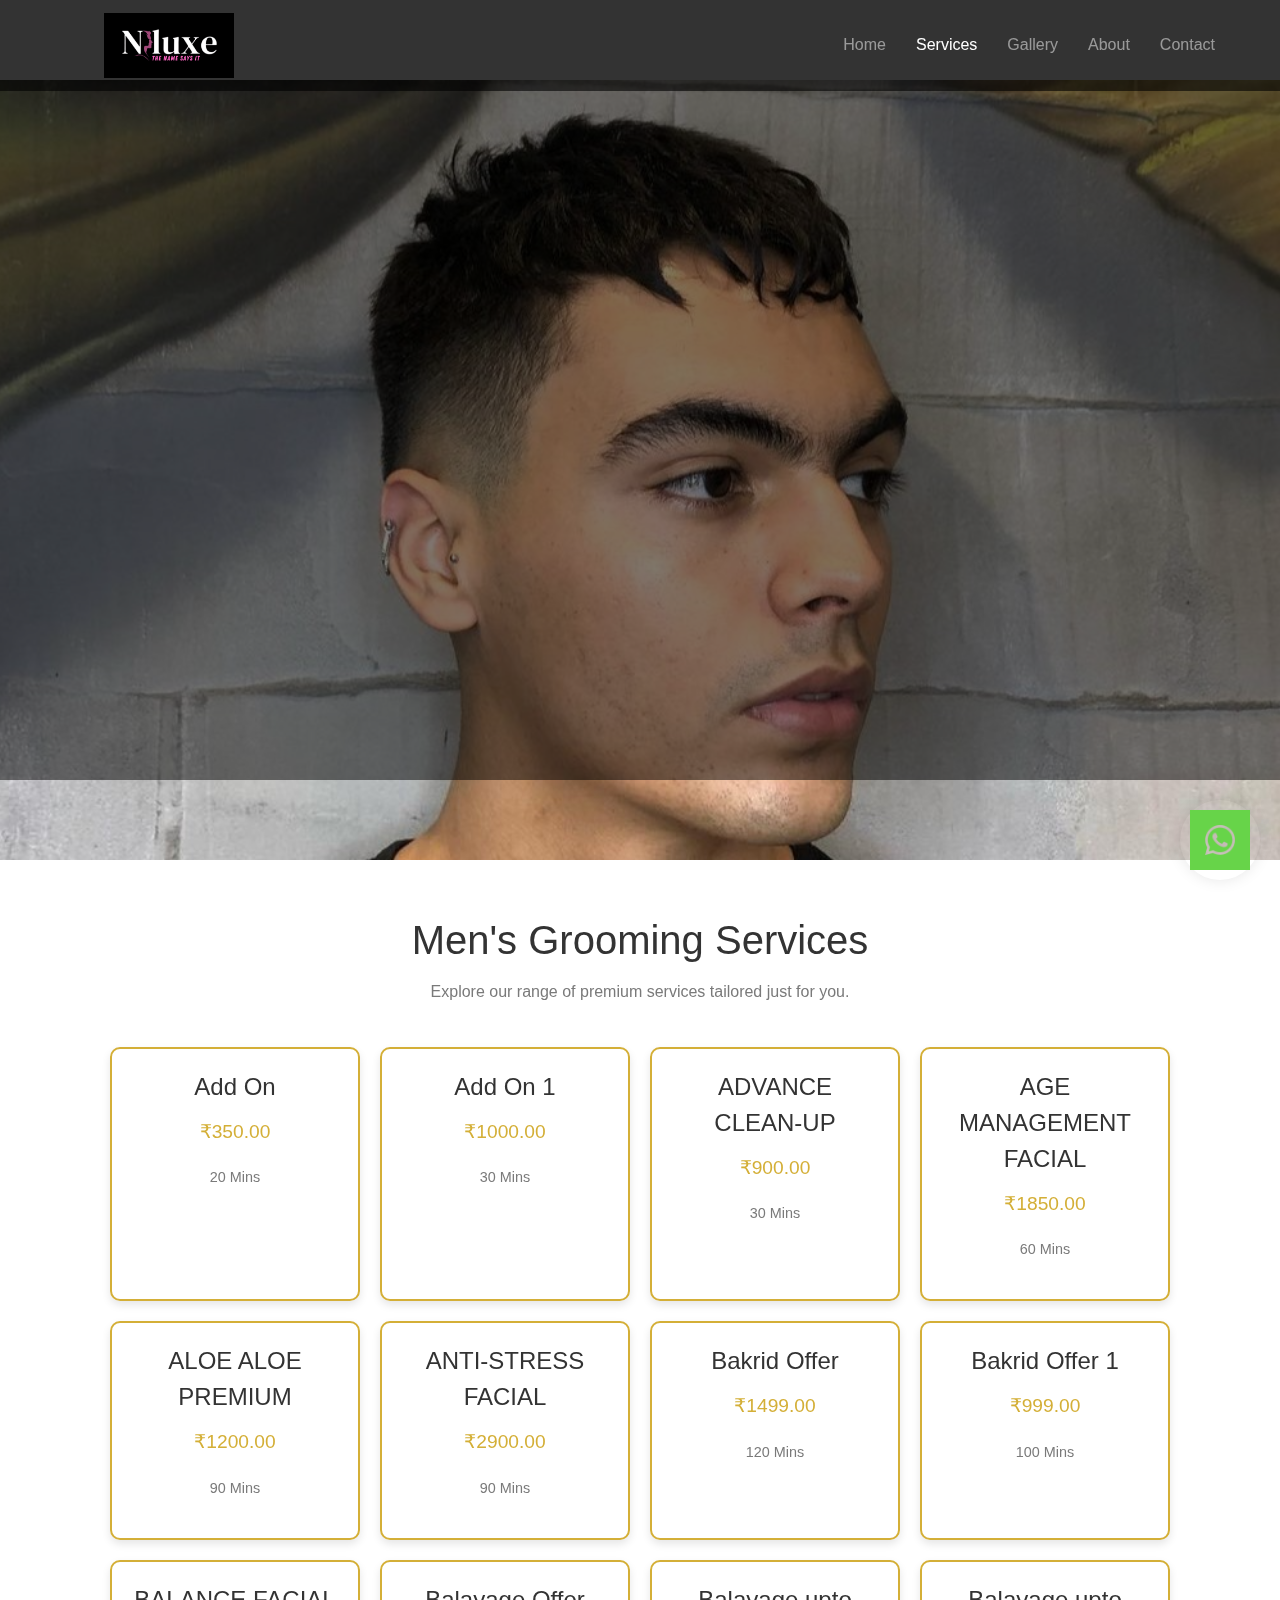
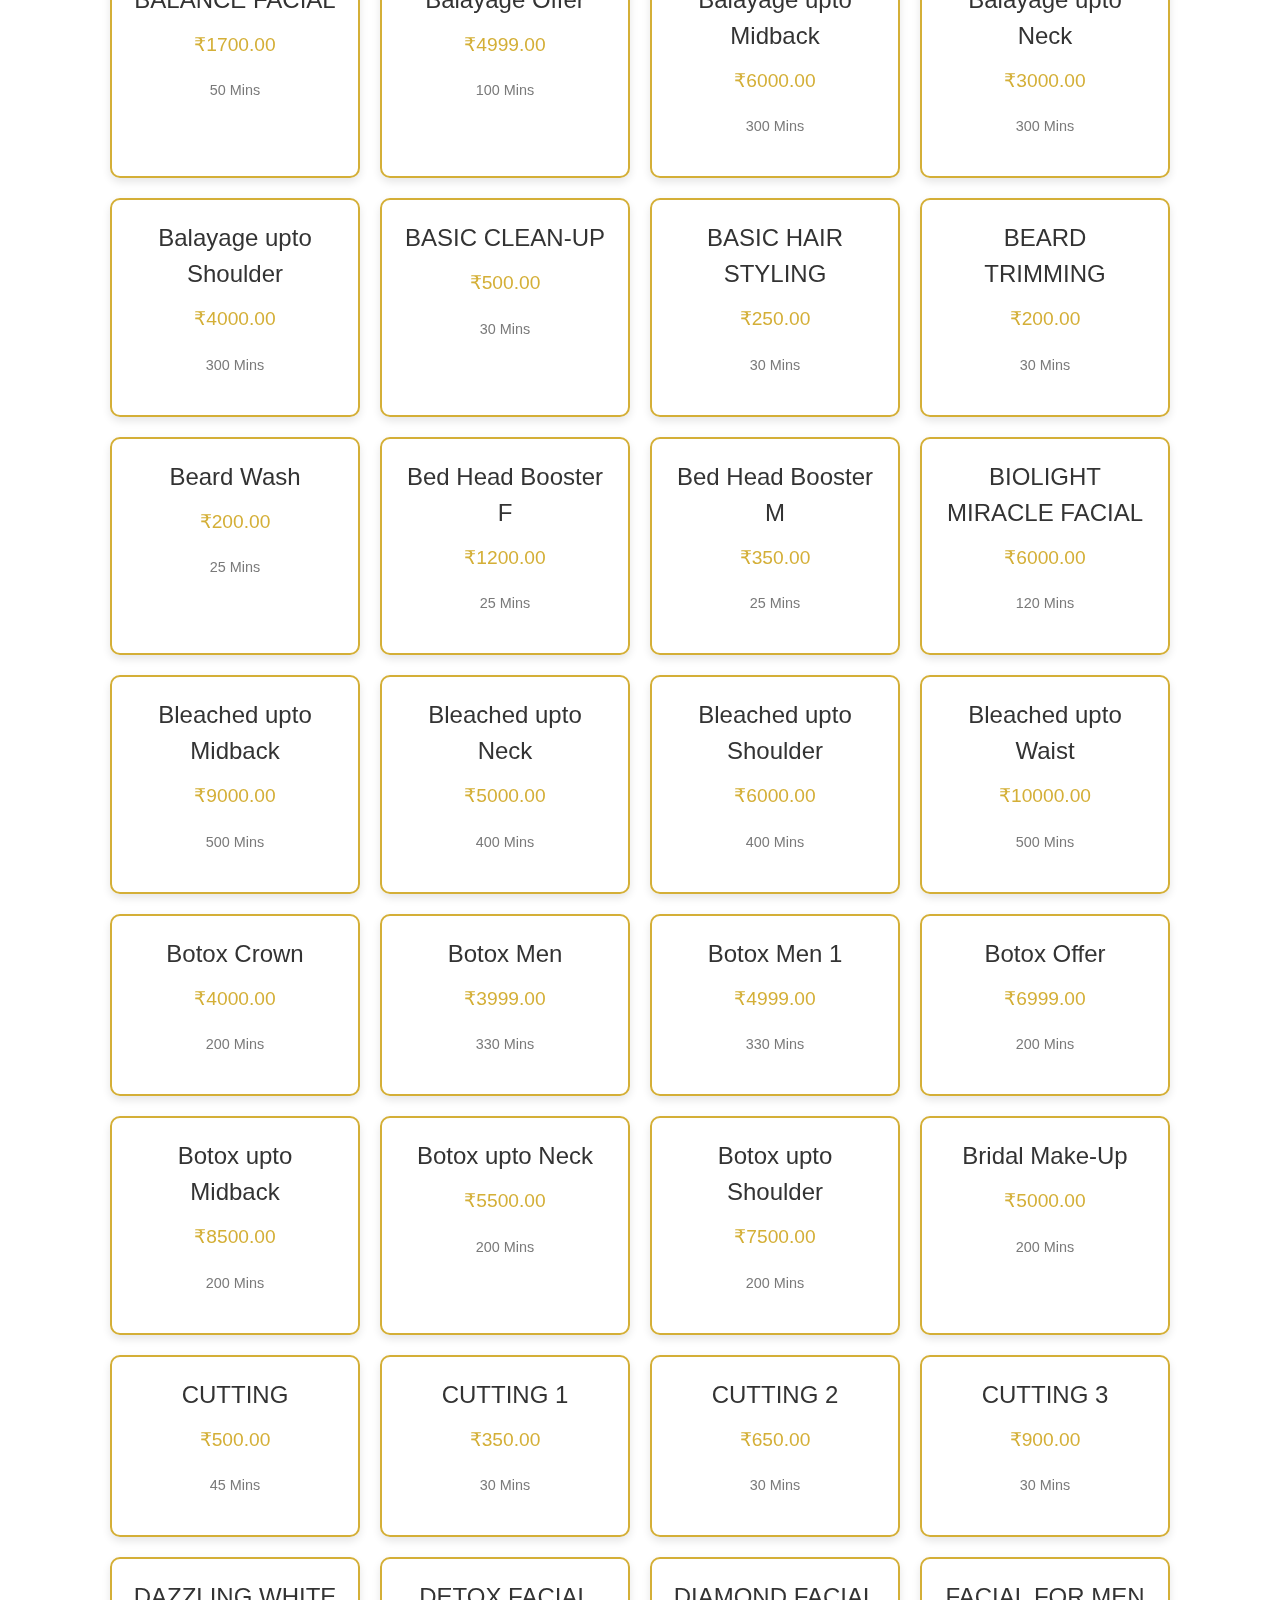
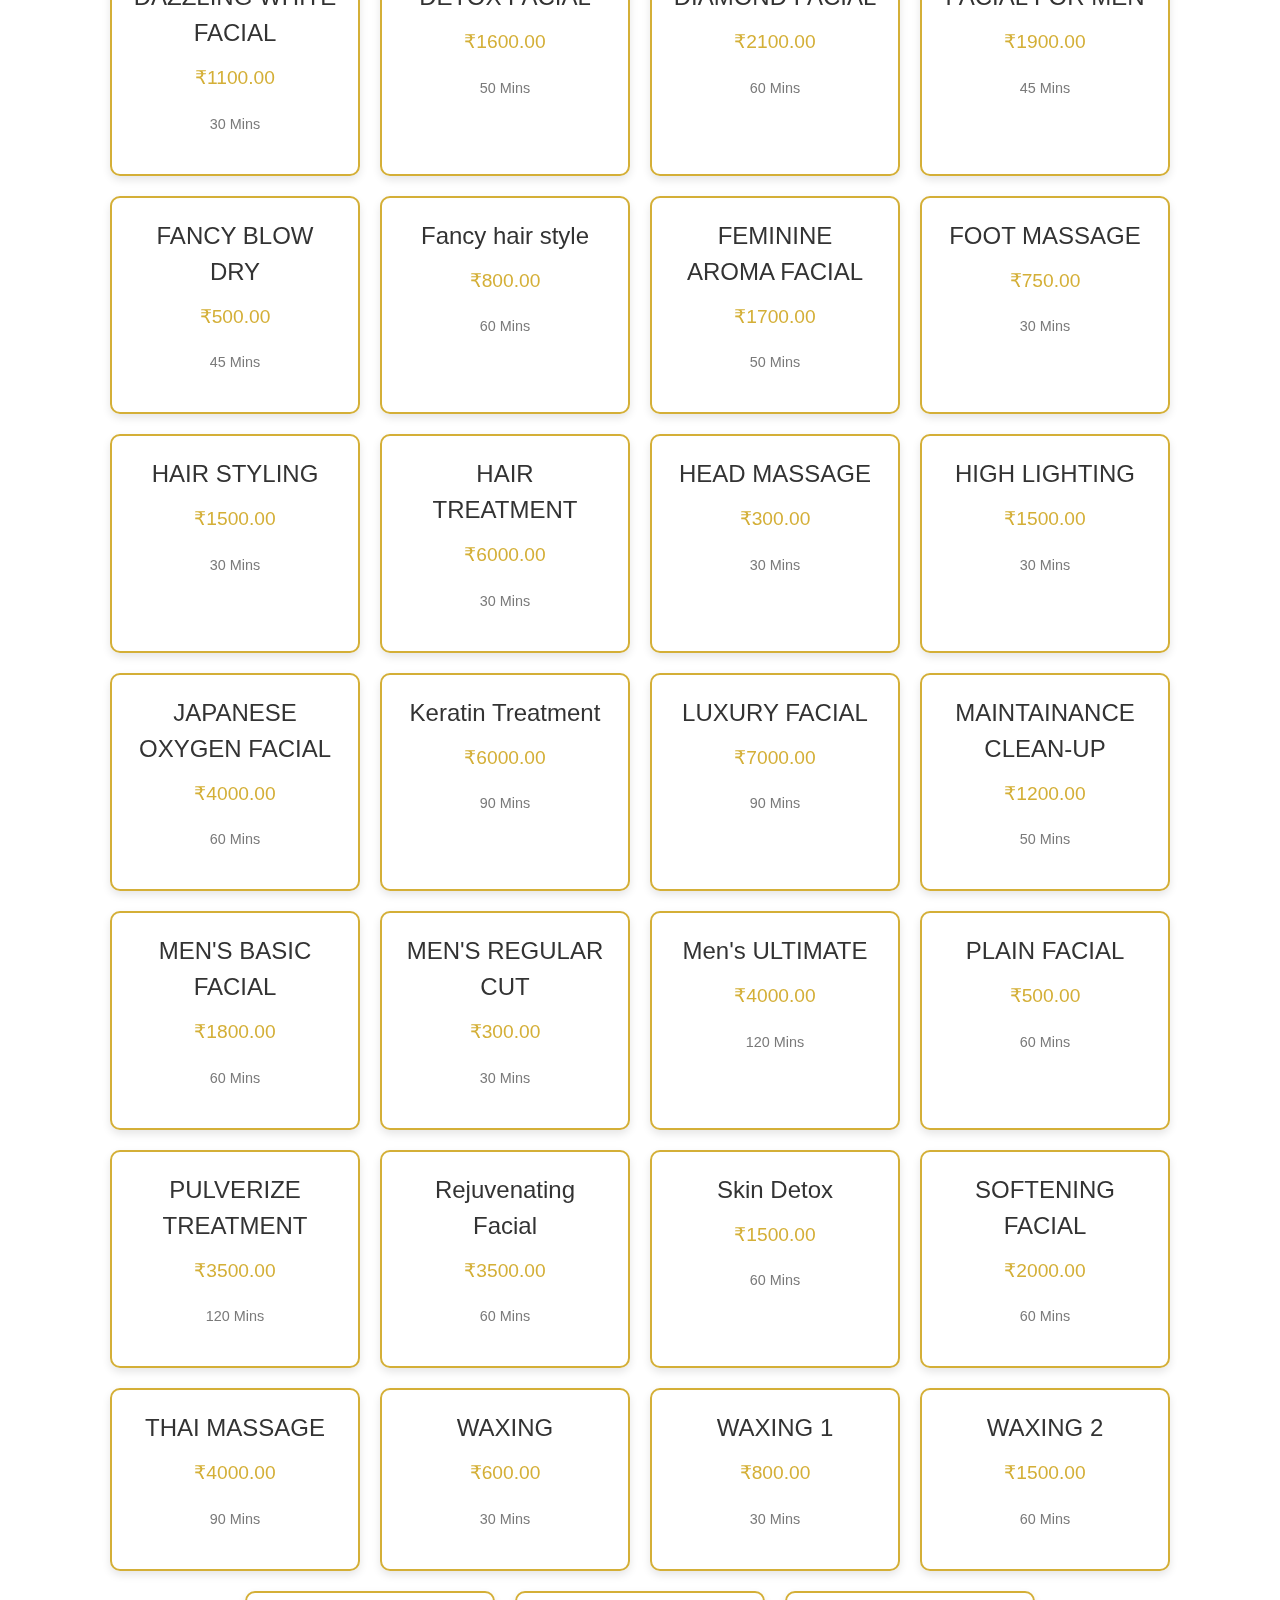
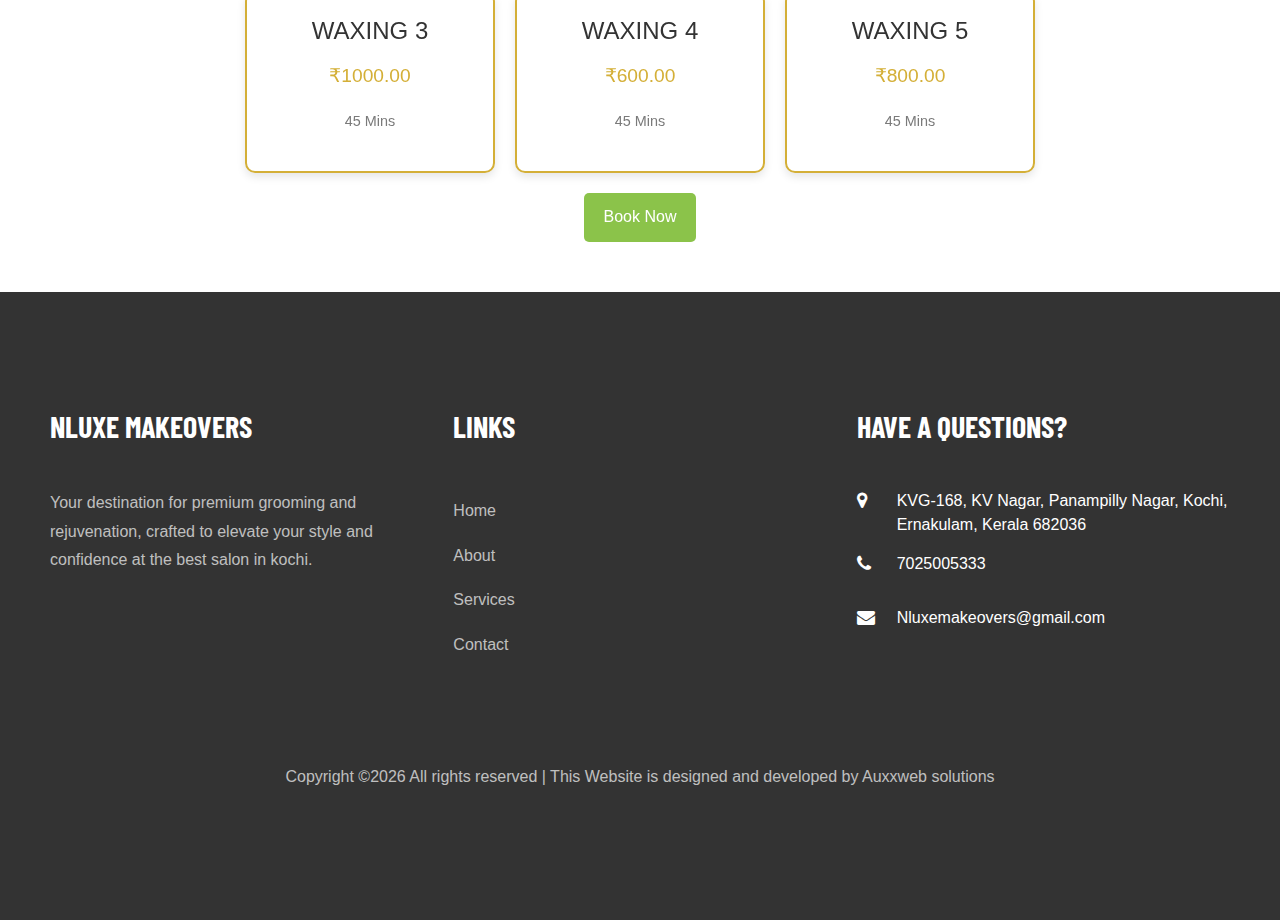
<file: services-men.html>
<!DOCTYPE html>
<html lang="en">
<head>
  <meta charset="UTF-8">
  <meta name="viewport" content="width=device-width, initial-scale=1.0">
  <title>Men's Services</title>
  <link rel="icon" href="./images/logos/logo1.png" type="image/png"> <!-- Favicon link -->
  <!-- <title>Men's Services</title> -->
  <link rel="icon" href="./images/home/Untitled design (1).png" type="image/png"> <!-- Favicon link -->

  <!-- <link rel="stylesheet" href="Styles.css"> -->
  <title>Nluxe makeovers</title>
    <meta charset="utf-8">
    <meta name="viewport" content="width=device-width, initial-scale=1, shrink-to-fit=no">
    
    <link href="https://fonts.googleapis.com/css?family=Poppins:300,400,500,600,700" rel="stylesheet">
    <link href="https://fonts.googleapis.com/css?family=Barlow+Condensed:500,600,700&display=swap" rel="stylesheet">

    <link rel="stylesheet" href="css/open-iconic-bootstrap.min.css">
    <link rel="stylesheet" href="css/animate.css">
    
    <link rel="stylesheet" href="css/owl.carousel.min.css">
    <link rel="stylesheet" href="css/owl.theme.default.min.css">
    <link rel="stylesheet" href="css/magnific-popup.css">

    <link rel="stylesheet" href="css/aos.css">

    <link rel="stylesheet" href="css/ionicons.min.css">

    <link rel="stylesheet" href="css/bootstrap-datepicker.css">
    <link rel="stylesheet" href="css/jquery.timepicker.css">

    
    <link rel="stylesheet" href="css/flaticon.css">
    <link rel="stylesheet" href="css/icomoon.css">
    <link rel="stylesheet" href="css/style.css">
  <style>
    /* Global Styles */
    * {
      margin: 0;
      padding: 0;
      box-sizing: border-box;
    }

    body {
      font-family: Arial, sans-serif;
      background-color: #ffffff; /* White background */
      color: #333333; /* Black text for readability */
    }

    .services-section {
      padding: 50px;
      text-align: center;
      background: rgba(255, 255, 255, 0.8); /* Transparent white background */
      backdrop-filter: blur(10px); /* Blur effect for the background */
      border-radius: 10px; /* Rounded corners for the section */
    }

    .header h1 {
      font-size: 2.5rem;
      color: #333333; /* Black */
    }

    .header p {
      color: #7a7a7a; /* Gray for subtitle */
      margin-bottom: 40px;
    }

    /* Service Card Styling */
    .services-container {
      display: flex;
      flex-wrap: wrap;
      justify-content: center;
      gap: 20px;
    }

    .service {
      background-color: rgba(255, 255, 255, 0.9); /* Slightly transparent white for cards */
      border-radius: 10px;
      box-shadow: 0 4px 8px rgba(0, 0, 0, 0.1);
      width: 250px;
      padding: 20px;
      text-align: center;
      border: 2px solid #d4af37; /* Golden border */
    }

    .service h2 {
      font-size: 1.5rem;
      color: #333333;
      margin-bottom: 10px;
    }

    .price {
      font-size: 1.2rem;
      color: #d4af37; /* Golden price color */
    }

    .duration {
      font-size: 0.9rem;
      color: #7a7a7a;
      margin-top: 5px;
    }

    /* Button for Booking */
    .book-now-btn {
      display: inline-block;
      padding: 10px 20px;
      margin-top: 20px;
      background-color: #8bc34a; /* Pista green */
      color: #ffffff;
      font-size: 1rem;
      text-decoration: none;
      border-radius: 5px;
      transition: background-color 0.3s ease;
    }

    .book-now-btn:hover {
      background-color: #7cb342;
    }
  </style>

</head>
<body>
  <a href="https://wa.me/7025005333" class="whatsapp-button" target="_blank">
        <img src="./images/imp/nluxe/whatsaplogo.png" alt="WhatsApp" />
    </a>
  <nav class="navbar navbar-expand-lg navbar-dark fixed-top" id="ftco-navbar" style="background-color: rgba(0, 0, 0, 0.6);">
  <div class="container">
    <!-- Logo image -->
    <a class="navbar-brand" href="index.html">
    <img src="./images/home/Untitled design (1).png" alt="best salon in kochi" title="best unisex salon in kochi" style="width: 130px; height: auto;">
    </a>
    <!-- Navbar Toggler -->
    <button class="navbar-toggler" type="button" data-toggle="collapse" data-target="#ftco-nav" aria-controls="ftco-nav" aria-expanded="false" aria-label="Toggle navigation">
    <span class="oi oi-menu"></span> Menu
    </button>
  
    <!-- Navbar Links -->
    <div class="collapse navbar-collapse" id="ftco-nav">
    <ul class="navbar-nav ml-auto">
      <li class="nav-item"><a href="index.html" class="nav-link">Home</a></li>
      <li class="nav-item active"><a href="services.html" class="nav-link">Services</a></li>
      <li class="nav-item"><a href="gallery.html" class="nav-link">Gallery</a></li>
      <li class="nav-item"><a href="about.html" class="nav-link">About</a></li>
      <li class="nav-item"><a href="contact.html" class="nav-link">Contact</a></li>
    </ul>
    </div>
  </div>
  </nav>
  
  <style>
 
  .navbar {
    background-color: rgba(0, 0, 0, 0.6); /* Adjust opacity as needed */
  }
  
  /* Highlight style for active links */
  .navbar-nav .nav-item .nav-link.active,
  .navbar-nav .nav-item .nav-link:hover {
    color: #FFD700; /* Gold color */
    background-color: #333333; /* Dark background */
    border-radius: 5px;
  }
  
  /* Adjust spacing for logo and links */
  .navbar-brand img {
    max-height: 90px;
  }
  
  .navbar-nav .nav-item .nav-link {
    padding: 10px 15px;
  }
  
  /* Adjust padding when navbar is fixed */
  body {
    padding-top: 80px; /* Adjust space below fixed navbar */
  }
  </style>


<section class="hero-wrap hero-wrap-2" style="background-image: url('images/img\ \(121\).jpg');" data-stellar-background-ratio="0.5">
  <div class="overlay"></div>
  <div class="container">
    <div class="row no-gutters slider-text js-fullheight align-items-end justify-content-center">
      <div class="col-md-9 ftco-animate pb-5 text-center">
        <h2 class="mb-0 bread">Services</h2>
        <!-- <p class="breadcrumbs"><span class="mr-2"><a href="index.html">Home <i class="ion-ios-arrow-round-forward"></i></a></span> <span>Services <i class="ion-ios-arrow-round-forward"></i></span></p> -->
      </div>
    </div>
  </div>
</section>

  <section class="services-section">
    <header class="header">
      <h1>Men's Grooming Services</h1>
      <p>Explore our range of premium services tailored just for you.</p>
    </header>
    <div class="services-container">
      <div class="service"><h2>Add On</h2><p class="price">₹350.00</p><p class="duration">20 Mins</p></div>
      <div class="service"><h2>Add On 1</h2><p class="price">₹1000.00</p><p class="duration">30 Mins</p></div>
      <div class="service"><h2>ADVANCE CLEAN-UP</h2><p class="price">₹900.00</p><p class="duration">30 Mins</p></div>
      <div class="service"><h2>AGE MANAGEMENT FACIAL</h2><p class="price">₹1850.00</p><p class="duration">60 Mins</p></div>
      <div class="service"><h2>ALOE ALOE PREMIUM</h2><p class="price">₹1200.00</p><p class="duration">90 Mins</p></div>
      <div class="service"><h2>ANTI-STRESS FACIAL</h2><p class="price">₹2900.00</p><p class="duration">90 Mins</p></div>
      <div class="service"><h2>Bakrid Offer</h2><p class="price">₹1499.00</p><p class="duration">120 Mins</p></div>
      <div class="service"><h2>Bakrid Offer 1</h2><p class="price">₹999.00</p><p class="duration">100 Mins</p></div>
      <div class="service"><h2>BALANCE FACIAL</h2><p class="price">₹1700.00</p><p class="duration">50 Mins</p></div>
      <div class="service"><h2>Balayage Offer</h2><p class="price">₹4999.00</p><p class="duration">100 Mins</p></div>
      <div class="service"><h2>Balayage upto Midback</h2><p class="price">₹6000.00</p><p class="duration">300 Mins</p></div>
      <div class="service"><h2>Balayage upto Neck</h2><p class="price">₹3000.00</p><p class="duration">300 Mins</p></div>
      <div class="service"><h2>Balayage upto Shoulder</h2><p class="price">₹4000.00</p><p class="duration">300 Mins</p></div>
      <div class="service"><h2>BASIC CLEAN-UP</h2><p class="price">₹500.00</p><p class="duration">30 Mins</p></div>
      <div class="service"><h2>BASIC HAIR STYLING</h2><p class="price">₹250.00</p><p class="duration">30 Mins</p></div>
      <div class="service"><h2>BEARD TRIMMING</h2><p class="price">₹200.00</p><p class="duration">30 Mins</p></div>
      <div class="service"><h2>Beard Wash</h2><p class="price">₹200.00</p><p class="duration">25 Mins</p></div>
      <div class="service"><h2>Bed Head Booster F</h2><p class="price">₹1200.00</p><p class="duration">25 Mins</p></div>
      <div class="service"><h2>Bed Head Booster M</h2><p class="price">₹350.00</p><p class="duration">25 Mins</p></div>
      <div class="service"><h2>BIOLIGHT MIRACLE FACIAL</h2><p class="price">₹6000.00</p><p class="duration">120 Mins</p></div>
      <div class="service"><h2>Bleached upto Midback</h2><p class="price">₹9000.00</p><p class="duration">500 Mins</p></div>
      <div class="service"><h2>Bleached upto Neck</h2><p class="price">₹5000.00</p><p class="duration">400 Mins</p></div>
      <div class="service"><h2>Bleached upto Shoulder</h2><p class="price">₹6000.00</p><p class="duration">400 Mins</p></div>
      <div class="service"><h2>Bleached upto Waist</h2><p class="price">₹10000.00</p><p class="duration">500 Mins</p></div>
      <div class="service"><h2>Botox Crown</h2><p class="price">₹4000.00</p><p class="duration">200 Mins</p></div>
      <div class="service"><h2>Botox Men</h2><p class="price">₹3999.00</p><p class="duration">330 Mins</p></div>
      <div class="service"><h2>Botox Men 1</h2><p class="price">₹4999.00</p><p class="duration">330 Mins</p></div>
      <div class="service"><h2>Botox Offer</h2><p class="price">₹6999.00</p><p class="duration">200 Mins</p></div>
      <div class="service"><h2>Botox upto Midback</h2><p class="price">₹8500.00</p><p class="duration">200 Mins</p></div>
      <div class="service"><h2>Botox upto Neck</h2><p class="price">₹5500.00</p><p class="duration">200 Mins</p></div>
      <div class="service"><h2>Botox upto Shoulder</h2><p class="price">₹7500.00</p><p class="duration">200 Mins</p></div>
      <div class="service"><h2>Bridal Make-Up</h2><p class="price">₹5000.00</p><p class="duration">200 Mins</p></div>
      <div class="service"><h2>CUTTING</h2><p class="price">₹500.00</p><p class="duration">45 Mins</p></div>
      <div class="service"><h2>CUTTING 1</h2><p class="price">₹350.00</p><p class="duration">30 Mins</p></div>
      <div class="service"><h2>CUTTING 2</h2><p class="price">₹650.00</p><p class="duration">30 Mins</p></div>
      <div class="service"><h2>CUTTING 3</h2><p class="price">₹900.00</p><p class="duration">30 Mins</p></div>
      <div class="service"><h2>DAZZLING WHITE FACIAL</h2><p class="price">₹1100.00</p><p class="duration">30 Mins</p></div>
      <div class="service"><h2>DETOX FACIAL</h2><p class="price">₹1600.00</p><p class="duration">50 Mins</p></div>
      <div class="service"><h2>DIAMOND FACIAL</h2><p class="price">₹2100.00</p><p class="duration">60 Mins</p></div>
      <div class="service"><h2>FACIAL FOR MEN</h2><p class="price">₹1900.00</p><p class="duration">45 Mins</p></div>
      <div class="service"><h2>FANCY BLOW DRY</h2><p class="price">₹500.00</p><p class="duration">45 Mins</p></div>
      <div class="service"><h2>Fancy hair style</h2><p class="price">₹800.00</p><p class="duration">60 Mins</p></div>
      <div class="service"><h2>FEMININE AROMA FACIAL</h2><p class="price">₹1700.00</p><p class="duration">50 Mins</p></div>
      <div class="service"><h2>FOOT MASSAGE</h2><p class="price">₹750.00</p><p class="duration">30 Mins</p></div>
      <div class="service"><h2>HAIR STYLING</h2><p class="price">₹1500.00</p><p class="duration">30 Mins</p></div>
      <div class="service"><h2>HAIR TREATMENT</h2><p class="price">₹6000.00</p><p class="duration">30 Mins</p></div>
      <div class="service"><h2>HEAD MASSAGE</h2><p class="price">₹300.00</p><p class="duration">30 Mins</p></div>
      <div class="service"><h2>HIGH LIGHTING</h2><p class="price">₹1500.00</p><p class="duration">30 Mins</p></div>
      <div class="service"><h2>JAPANESE OXYGEN FACIAL</h2><p class="price">₹4000.00</p><p class="duration">60 Mins</p></div>
      <div class="service"><h2>Keratin Treatment</h2><p class="price">₹6000.00</p><p class="duration">90 Mins</p></div>
      <div class="service"><h2>LUXURY FACIAL</h2><p class="price">₹7000.00</p><p class="duration">90 Mins</p></div>
      <div class="service"><h2>MAINTAINANCE CLEAN-UP</h2><p class="price">₹1200.00</p><p class="duration">50 Mins</p></div>
      <div class="service"><h2>MEN'S BASIC FACIAL</h2><p class="price">₹1800.00</p><p class="duration">60 Mins</p></div>
      <div class="service"><h2>MEN'S REGULAR CUT</h2><p class="price">₹300.00</p><p class="duration">30 Mins</p></div>
      <div class="service"><h2>Men's ULTIMATE</h2><p class="price">₹4000.00</p><p class="duration">120 Mins</p></div>
      <div class="service"><h2>PLAIN FACIAL</h2><p class="price">₹500.00</p><p class="duration">60 Mins</p></div>
      <div class="service"><h2>PULVERIZE TREATMENT</h2><p class="price">₹3500.00</p><p class="duration">120 Mins</p></div>
      <div class="service"><h2>Rejuvenating Facial</h2><p class="price">₹3500.00</p><p class="duration">60 Mins</p></div>
      <div class="service"><h2>Skin Detox</h2><p class="price">₹1500.00</p><p class="duration">60 Mins</p></div>
      <div class="service"><h2>SOFTENING FACIAL</h2><p class="price">₹2000.00</p><p class="duration">60 Mins</p></div>
      <div class="service"><h2>THAI MASSAGE</h2><p class="price">₹4000.00</p><p class="duration">90 Mins</p></div>
      <div class="service"><h2>WAXING</h2><p class="price">₹600.00</p><p class="duration">30 Mins</p></div>
      <div class="service"><h2>WAXING 1</h2><p class="price">₹800.00</p><p class="duration">30 Mins</p></div>
      <div class="service"><h2>WAXING 2</h2><p class="price">₹1500.00</p><p class="duration">60 Mins</p></div>
      <div class="service"><h2>WAXING 3</h2><p class="price">₹1000.00</p><p class="duration">45 Mins</p></div>
      <div class="service"><h2>WAXING 4</h2><p class="price">₹600.00</p><p class="duration">45 Mins</p></div>
      <div class="service"><h2>WAXING 5</h2><p class="price">₹800.00</p><p class="duration">45 Mins</p></div>
    </div>
    <a href="./contact.html" class="book-now-btn">Book Now</a>
  </section>
  <footer class="ftco-footer ftco-section">
    <div class="container">
      <div class="row mb-5">
        <div class="col-md">
          <div class="ftco-footer-widget mb-4">
            <h2 class="ftco-heading-2 logo">Nluxe makeovers</h2>
            <p>Your destination for premium grooming and rejuvenation, crafted to elevate your style and confidence at the best salon in kochi.</p>
            <ul class="ftco-footer-social list-unstyled float-md-left float-lft mt-5">
              <!-- <li class="ftco-animate"><a href="#"><span class="icon-twitter"></span></a></li> -->
               <li class="ftco-animate"><a href="https://www.facebook.com/profile.php?id=61570395226556 https://search.app/YNRjZ3KTByhStfoU8"><span class="icon-facebook"></span></a></li> 
              <li class="ftco-animate"><a href="https://www.instagram.com/nluxemakeover/"><span class="icon-instagram"></span></a></li>
            </ul>
          </div>
        </div>
        <!-- <div class="col-md">
          <div class="ftco-footer-widget mb-4 ml-md-5">
            <h2 class="ftco-heading-2">Information</h2>
            <ul class="list-unstyled">
              <li><a href="#" class="py-2 d-block">FAQs</a></li>
              <li><a href="#" class="py-2 d-block">Privacy</a></li>
              <li><a href="#" class="py-2 d-block">Terms Condition</a></li>
            </ul>
          </div>
        </div> -->
        <div class="col-md">
           <div class="ftco-footer-widget mb-4">
            <h2 class="ftco-heading-2">Links</h2>
            <ul class="list-unstyled">
              <li><a href="./index.html" class="py-2 d-block">Home</a></li>
              <li><a href="./about.html" class="py-2 d-block">About</a></li>
              <li><a href="./services.html" class="py-2 d-block">Services</a></li>
              <!-- <li><a href="./" class="py-2 d-block">Work</a></li> -->
              <!-- <li><a href="./" class="py-2 d-block">Blog</a></li> -->
              <li><a href="./contact.html" class="py-2 d-block">Contact</a></li>
            </ul>
          </div>
        </div>
        <div class="col-md">
          <div class="ftco-footer-widget mb-4">
            <h2 class="ftco-heading-2">Have a Questions?</h2>
            <div class="block-23 mb-3">
              <ul>
                <li><span class="icon icon-map-marker" ></span><span class="text" style="color: white;">KVG-168, KV Nagar, Panampilly Nagar, Kochi, Ernakulam, Kerala 682036
</span></li>
                <li><a href="#"><span class="icon icon-phone"></span><span class="text">7025005333</span></a></li>
                <li><a href="#"><span class="icon icon-envelope"></span><span class="text">Nluxemakeovers@gmail.com
        </span></a></li>
              </ul>
            </div>
          </div>
        </div>
      </div>
      <div class="row">
        <div class="col-md-12 text-center">

          <p><!-- Link back to Colorlib can't be removed. Template is licensed under CC BY 3.0. -->
Copyright &copy;<script>document.write(new Date().getFullYear());</script> All rights reserved | This Website is designed and developed by <a href="https://auxxweb.in" target="_blank">Auxxweb solutions</a>
<!-- Link back to Colorlib can't be removed. Template is licensed under CC BY 3.0. --></p>
        </div>
      </div>
    </div>
  </footer>
</body>
</html>
</file>
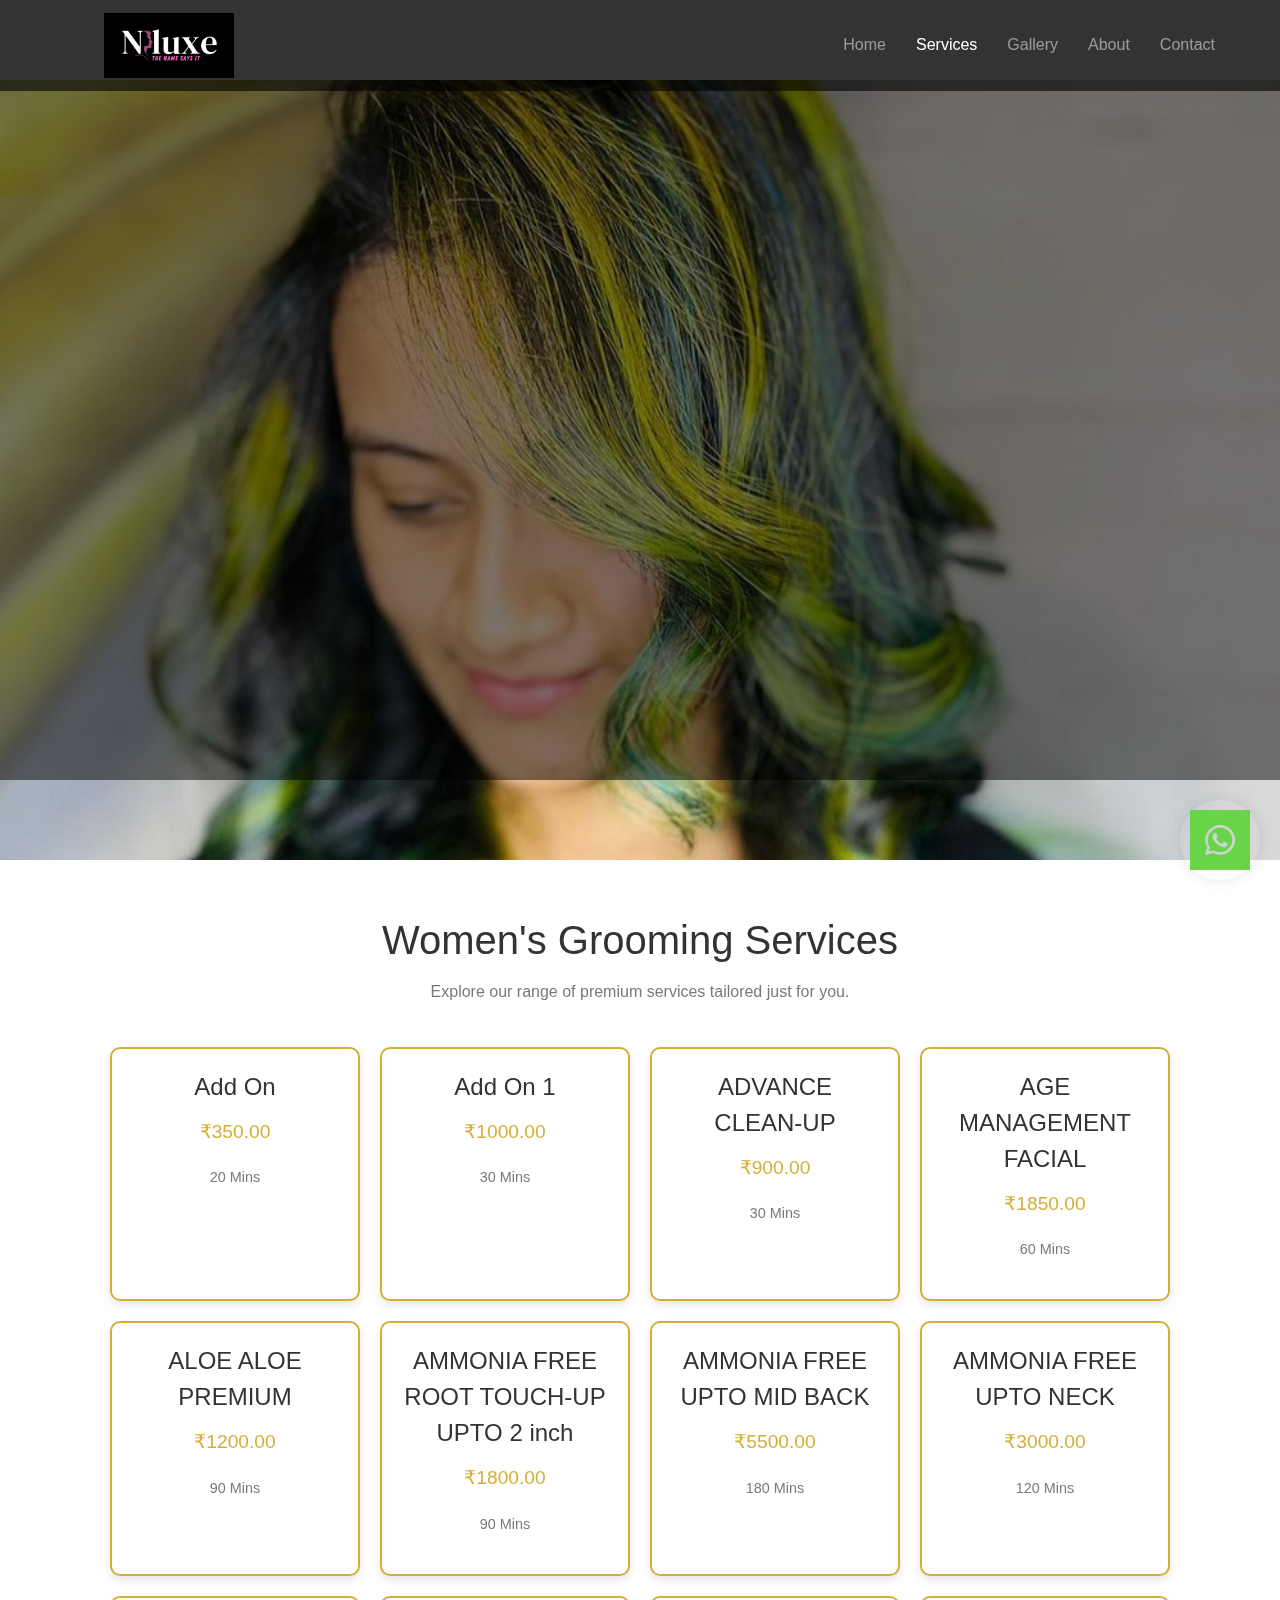
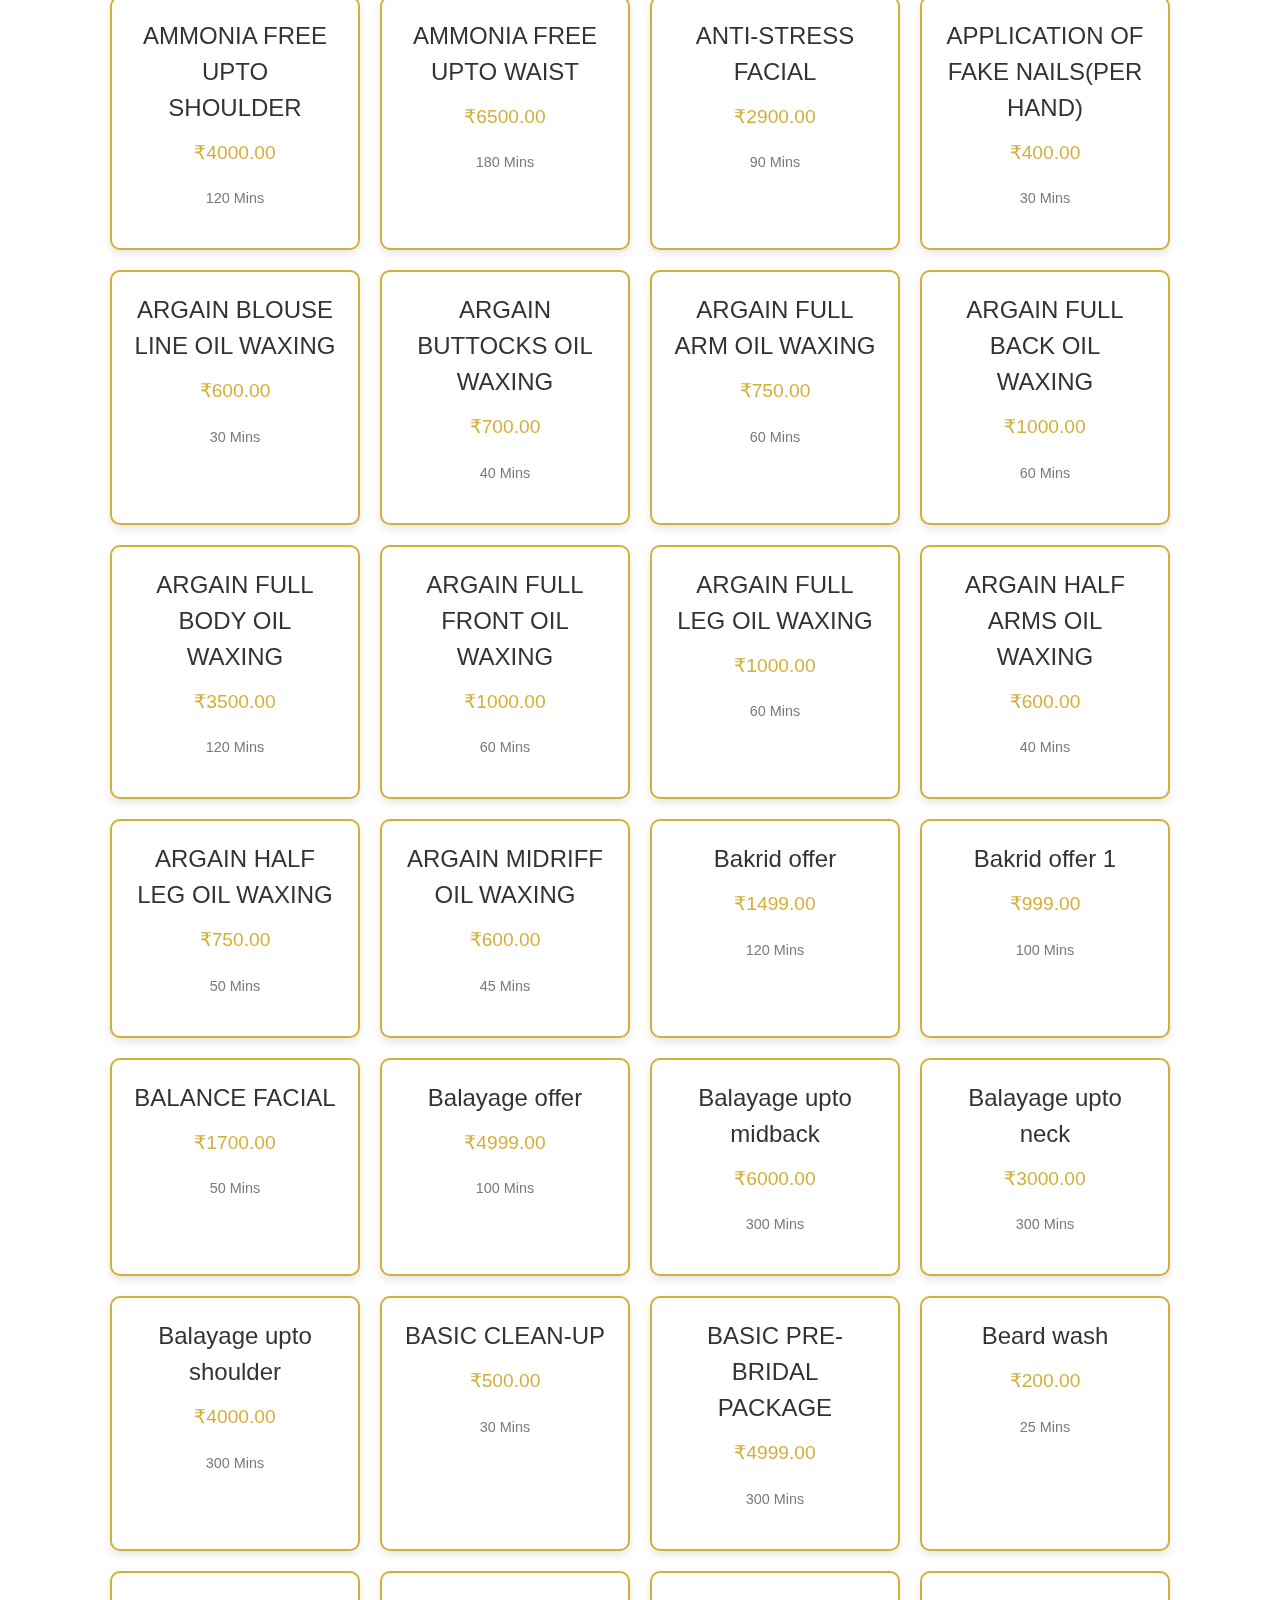
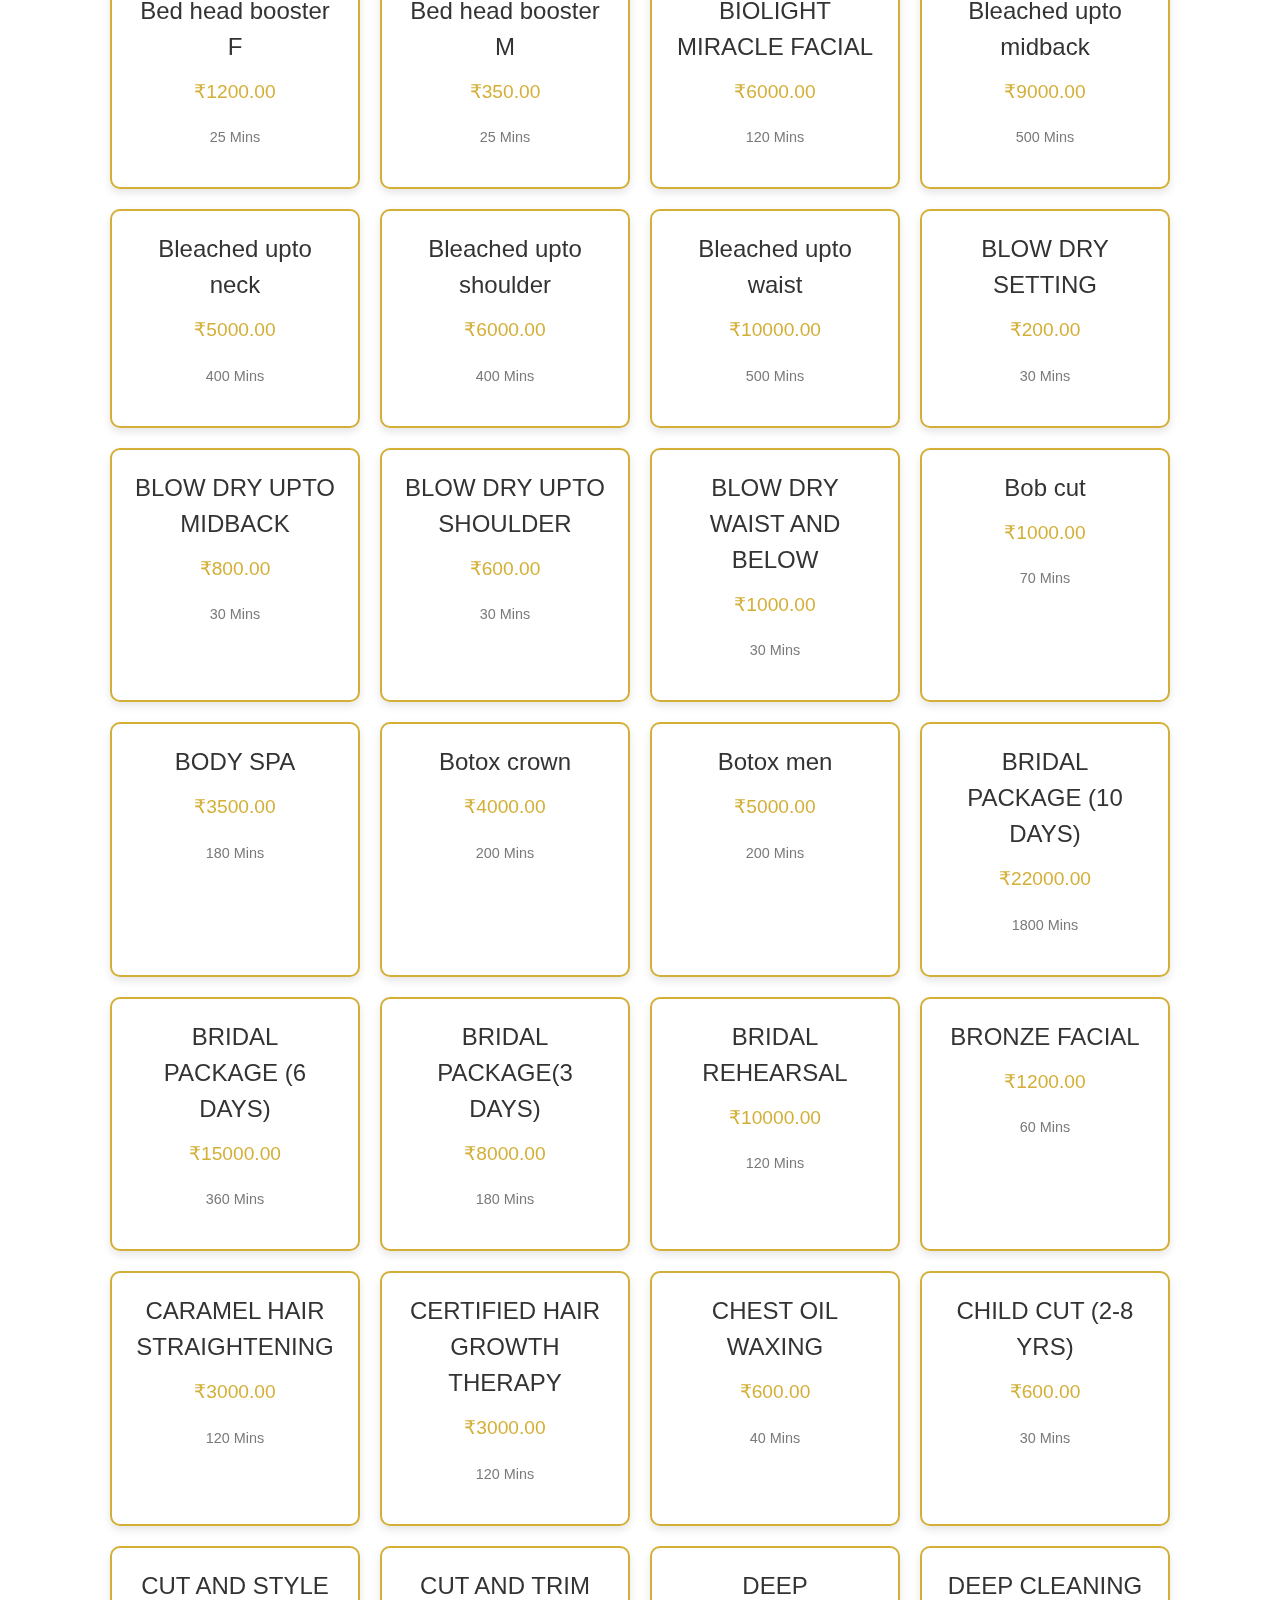
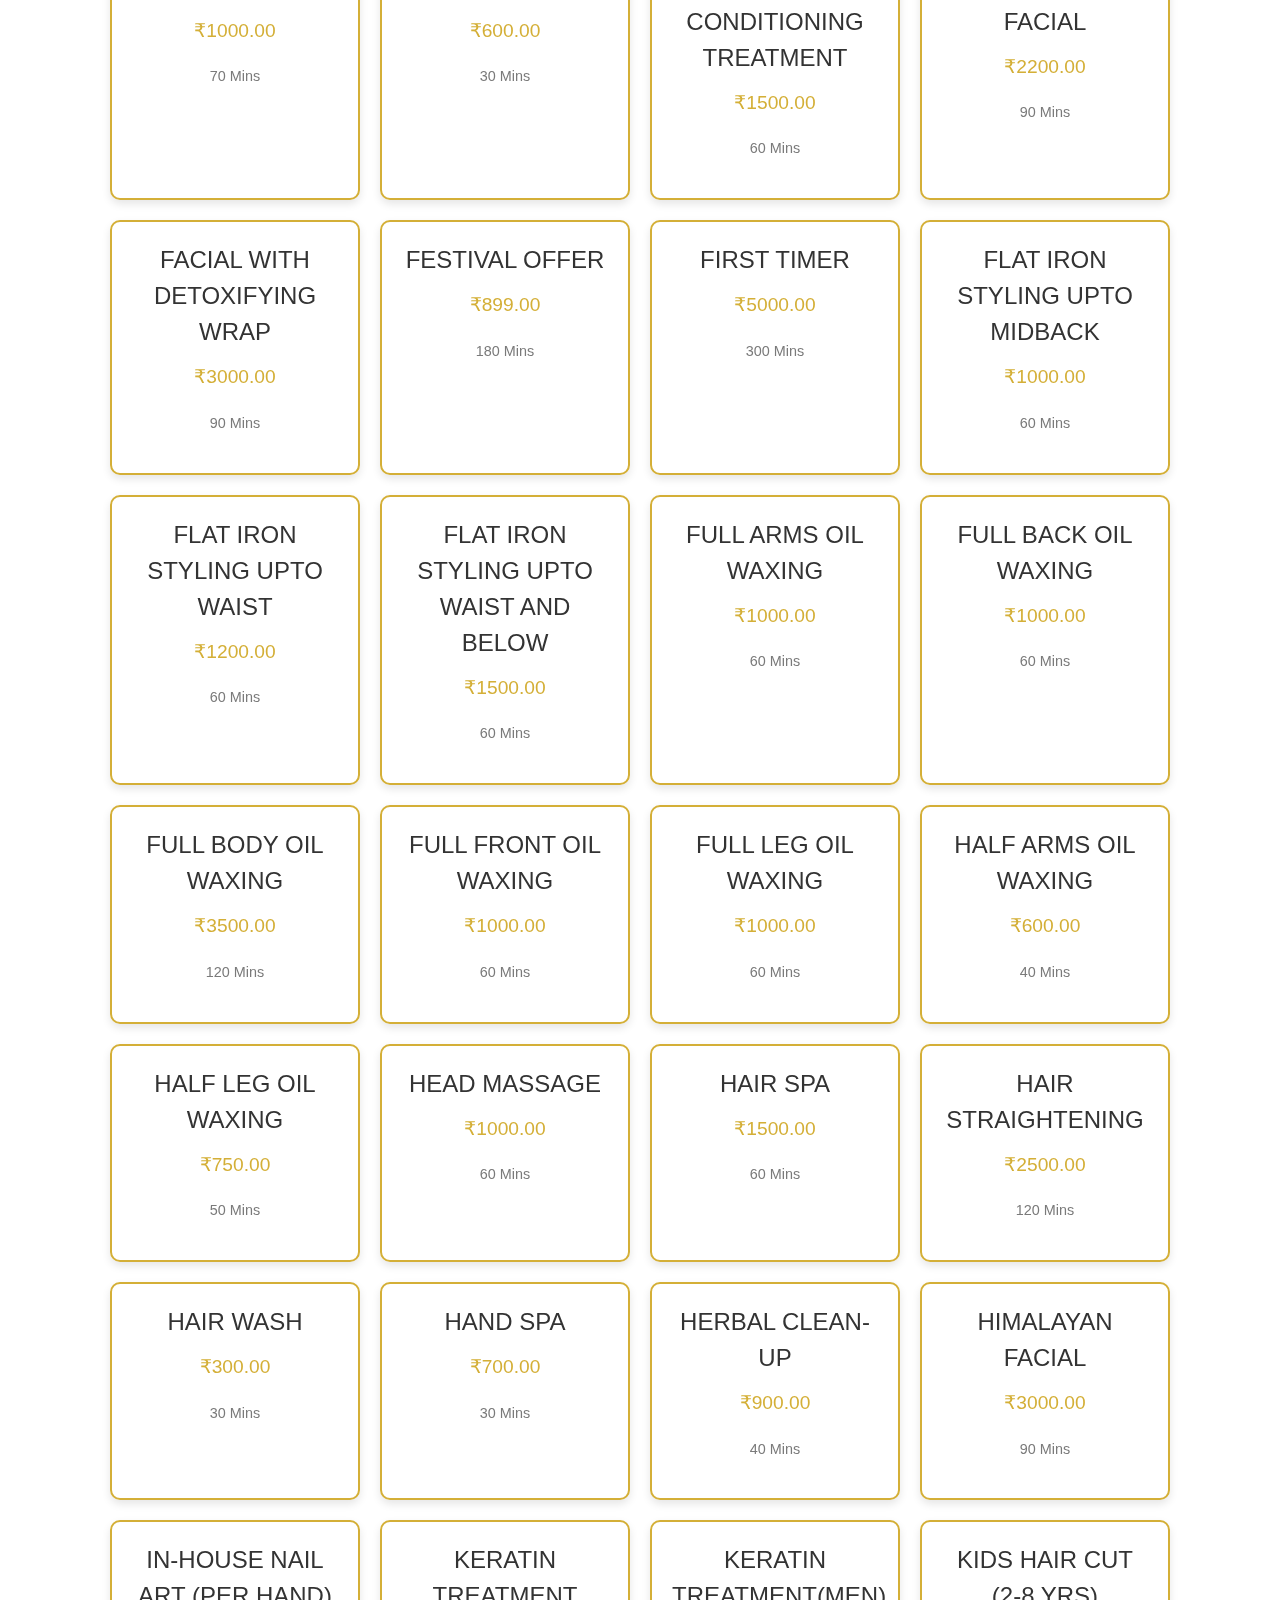
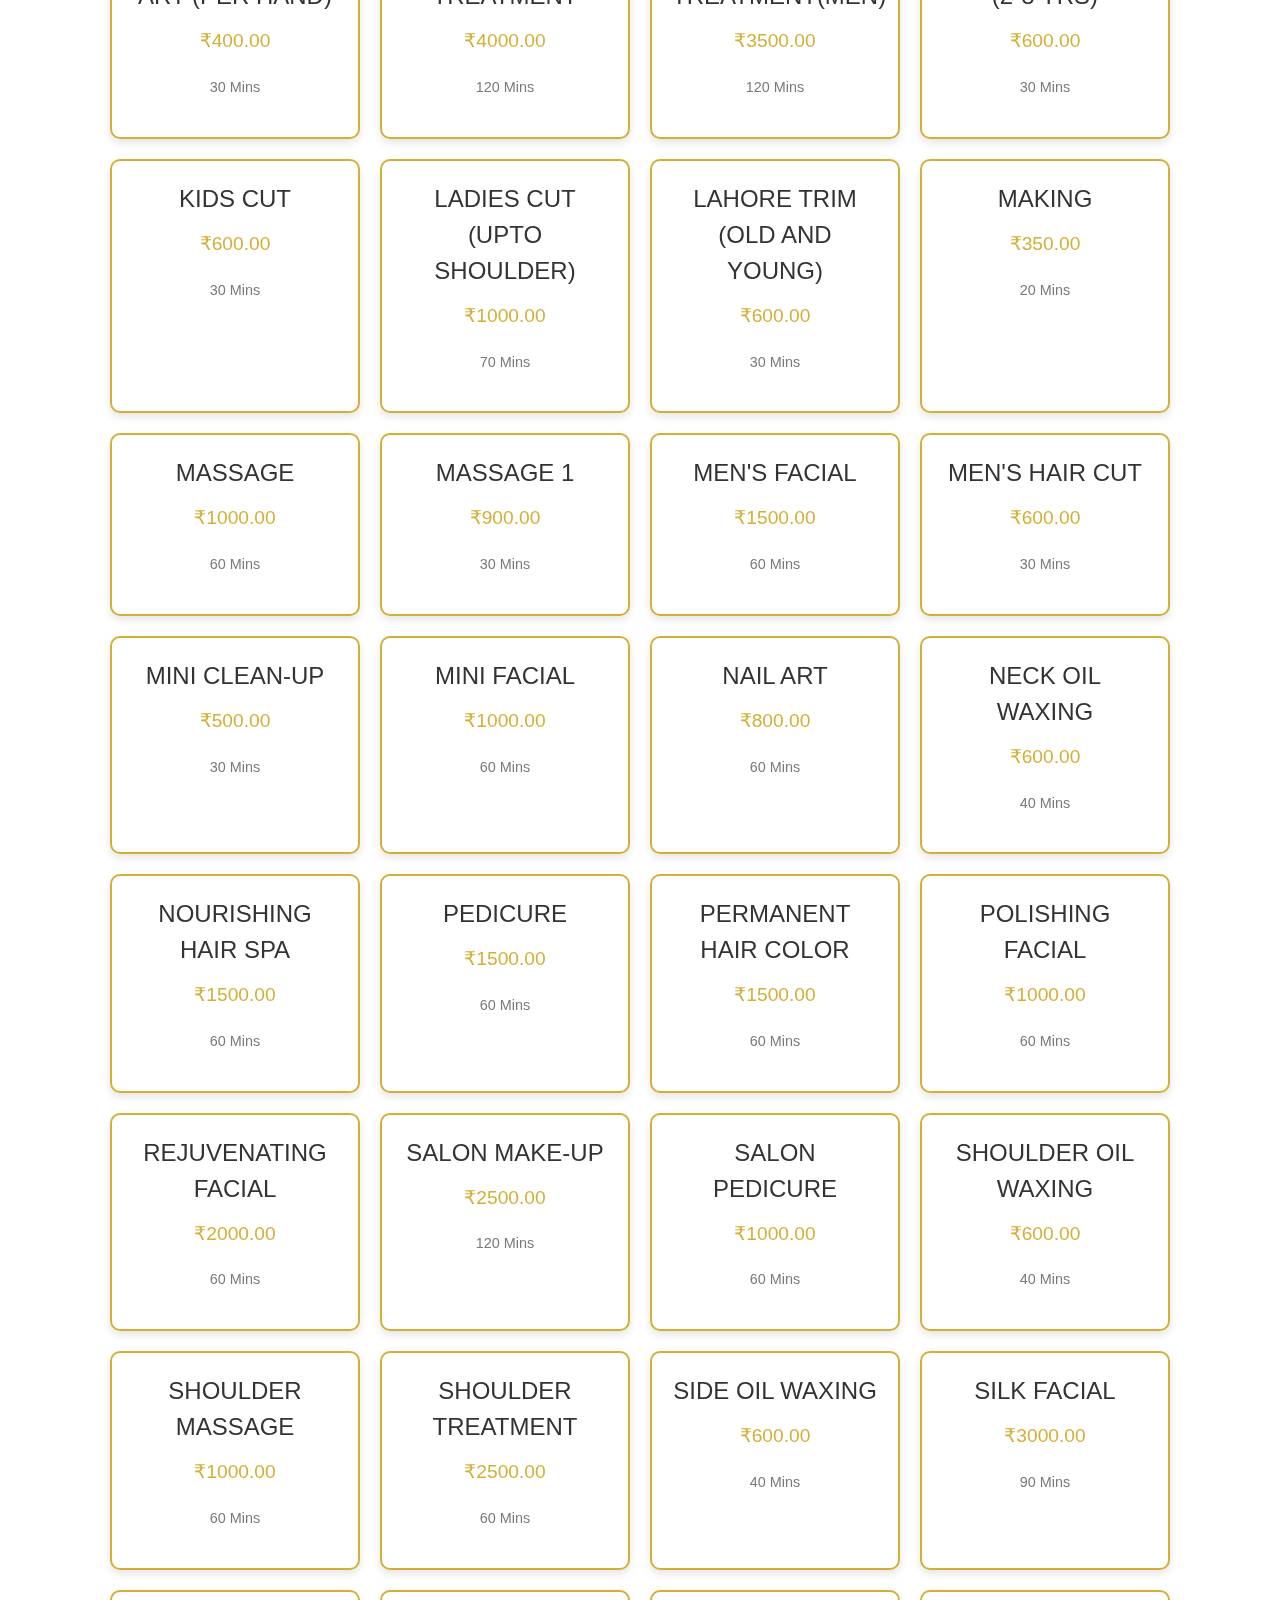
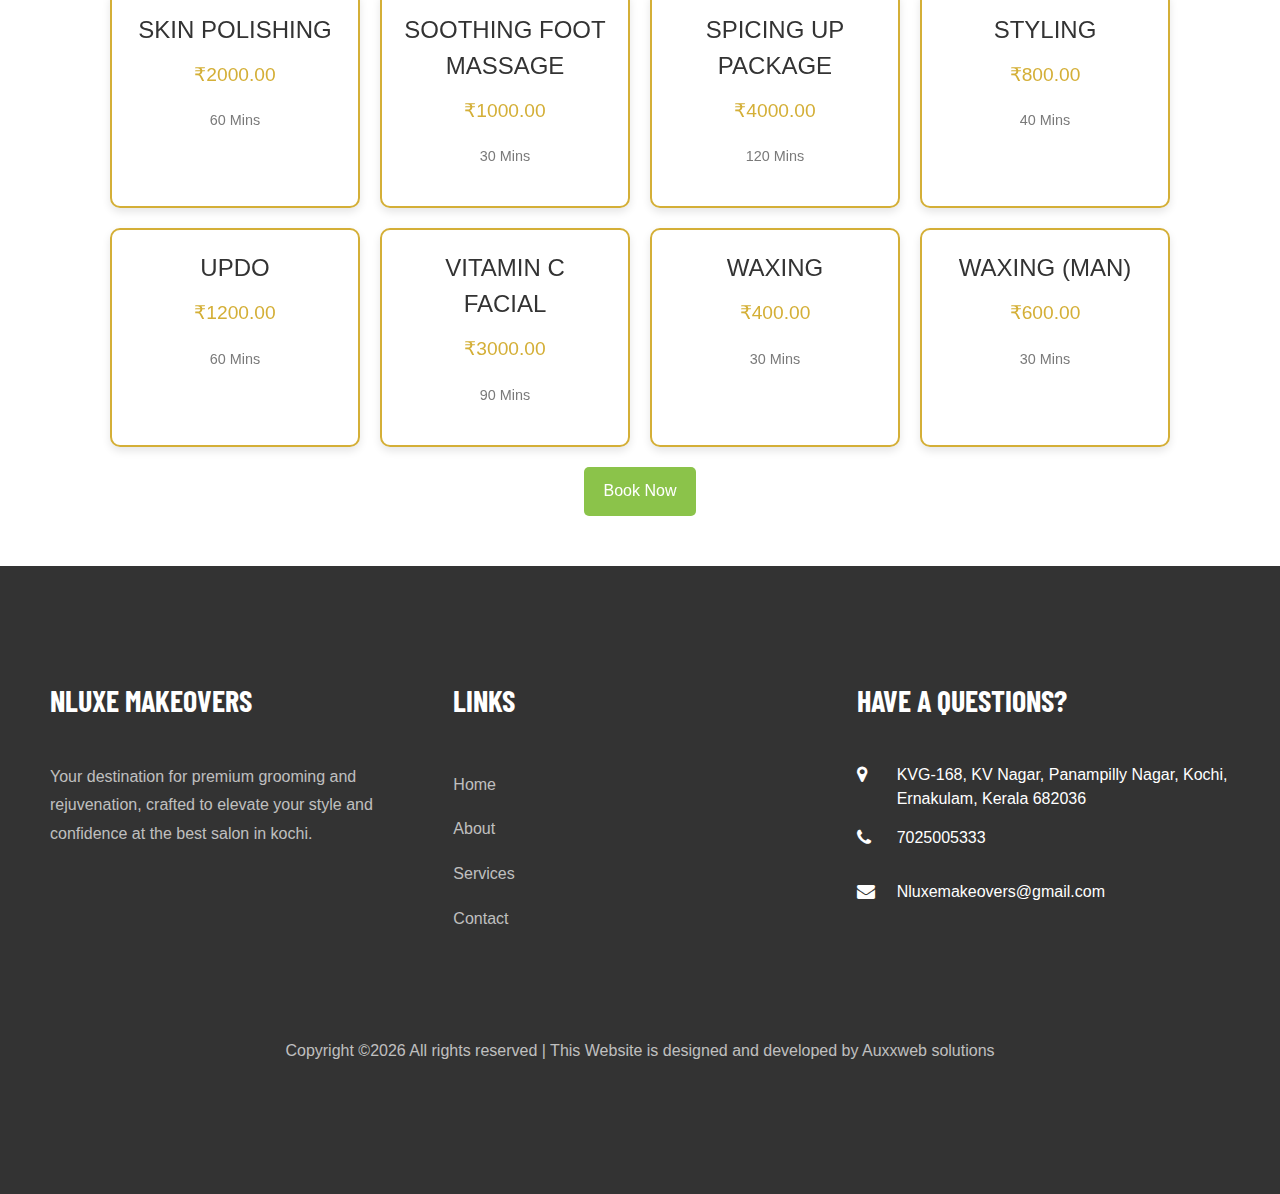
<file: services-women.html>
<!DOCTYPE html>
<html lang="en">
<head>
  <meta charset="UTF-8">
  <meta name="viewport" content="width=device-width, initial-scale=1.0">
  <title>Women's Services</title>
  <link rel="icon" href="./images/logos/logo1.png" type="image/png"> <!-- Favicon link -->
  <!-- <link rel="stylesheet" href="Styles.css"> -->
  <!-- <title>Nluxe makeovers</title> -->
    <meta charset="utf-8">
    <meta name="viewport" content="width=device-width, initial-scale=1, shrink-to-fit=no">
    
    <link href="https://fonts.googleapis.com/css?family=Poppins:300,400,500,600,700" rel="stylesheet">
    <link href="https://fonts.googleapis.com/css?family=Barlow+Condensed:500,600,700&display=swap" rel="stylesheet">

    <link rel="stylesheet" href="css/open-iconic-bootstrap.min.css">
    <link rel="stylesheet" href="css/animate.css">
    
    <link rel="stylesheet" href="css/owl.carousel.min.css">
    <link rel="stylesheet" href="css/owl.theme.default.min.css">
    <link rel="stylesheet" href="css/magnific-popup.css">

    <link rel="stylesheet" href="css/aos.css">

    <link rel="stylesheet" href="css/ionicons.min.css">

    <link rel="stylesheet" href="css/bootstrap-datepicker.css">
    <link rel="stylesheet" href="css/jquery.timepicker.css">

    
    <link rel="stylesheet" href="css/flaticon.css">
    <link rel="stylesheet" href="css/icomoon.css">
    <link rel="stylesheet" href="css/style.css">
  <style>
    /* Global Styles */
    * {
      margin: 0;
      padding: 0;
      box-sizing: border-box;
    }

    body {
      font-family: Arial, sans-serif;
      background-color: #ffffff; /* White background */
      color: #333333; /* Black text for readability */
    }

    .services-section {
      padding: 50px;
      text-align: center;
      background: rgba(255, 255, 255, 0.8); /* Transparent white background */
      backdrop-filter: blur(10px); /* Blur effect for the background */
      border-radius: 10px; /* Rounded corners for the section */
    }

    .header h1 {
      font-size: 2.5rem;
      color: #333333; /* Black */
    }

    .header p {
      color: #7a7a7a; /* Gray for subtitle */
      margin-bottom: 40px;
    }

    /* Service Card Styling */
    .services-container {
      display: flex;
      flex-wrap: wrap;
      justify-content: center;
      gap: 20px;
    }

    .service {
      background-color: rgba(255, 255, 255, 0.9); /* Slightly transparent white for cards */
      border-radius: 10px;
      box-shadow: 0 4px 8px rgba(0, 0, 0, 0.1);
      width: 250px;
      padding: 20px;
      text-align: center;
      border: 2px solid #d4af37; /* Golden border */
    }

    .service h2 {
      font-size: 1.5rem;
      color: #333333;
      margin-bottom: 10px;
    }

    .price {
      font-size: 1.2rem;
      color: #d4af37; /* Golden price color */
    }

    .duration {
      font-size: 0.9rem;
      color: #7a7a7a;
      margin-top: 5px;
    }

    /* Button for Booking */
    .book-now-btn {
      display: inline-block;
      padding: 10px 20px;
      margin-top: 20px;
      background-color: #8bc34a; /* Pista green */
      color: #ffffff;
      font-size: 1rem;
      text-decoration: none;
      border-radius: 5px;
      transition: background-color 0.3s ease;
    }

    .book-now-btn:hover {
      background-color: #7cb342;
    }
  </style>

</head>
<body>
  <a href="https://wa.me/7025005333" class="whatsapp-button" target="_blank">
        <img src="./images/imp/nluxe/whatsaplogo.png" alt="WhatsApp" />
    </a>
  <nav class="navbar navbar-expand-lg navbar-dark fixed-top" id="ftco-navbar" style="background-color: rgba(0, 0, 0, 0.6);">
		<div class="container">
		  <!-- Logo image -->
		  <a class="navbar-brand" href="index.html">
			<img src="./images/home/Untitled design (1).png" alt="Best salon in kochi" title="Best salon in kochi" style="width: 130px; height: auto;">
		  </a>
		  <!-- Navbar Toggler -->
		  <button class="navbar-toggler" type="button" data-toggle="collapse" data-target="#ftco-nav" aria-controls="ftco-nav" aria-expanded="false" aria-label="Toggle navigation">
			<span class="oi oi-menu"></span> Menu
		  </button>
	  
		  <!-- Navbar Links -->
		  <div class="collapse navbar-collapse" id="ftco-nav">
			<ul class="navbar-nav ml-auto">
			  <li class="nav-item"><a href="index.html" class="nav-link">Home</a></li>
			  <li class="nav-item active"><a href="services.html" class="nav-link">Services</a></li>
			  <li class="nav-item"><a href="gallery.html" class="nav-link">Gallery</a></li>
			  <li class="nav-item"><a href="about.html" class="nav-link">About</a></li>
			  <li class="nav-item"><a href="contact.html" class="nav-link">Contact</a></li>
			</ul>
		  </div>
		</div>
	  </nav>
	  
	  <style>
		/* Transparent background */
		.navbar {
		  background-color: rgba(0, 0, 0, 0.6); /* Adjust opacity as needed */
		}
	  
		/* Highlight style for active links */
		.navbar-nav .nav-item .nav-link.active,
		.navbar-nav .nav-item .nav-link:hover {
		  color: #FFD700; /* Gold color */
		  background-color: #333333; /* Dark background */
		  border-radius: 5px;
		}
	  
		/* Adjust spacing for logo and links */
		.navbar-brand img {
		  max-height: 90px;
		}
	  
		.navbar-nav .nav-item .nav-link {
		  padding: 10px 15px;
		}
	  
		/* Adjust padding when navbar is fixed */
		body {
		  padding-top: 80px; /* Adjust space below fixed navbar */
		}
	  </style>
<!-- END nav -->

<section class="hero-wrap hero-wrap-2" style="background-image: url('images/img\ \(231\).jpg" data-stellar-background-ratio="0.5">
  <div class="overlay"></div>
  <div class="container">
    <div class="row no-gutters slider-text js-fullheight align-items-end justify-content-center">
      <div class="col-md-9 ftco-animate pb-5 text-center">
        <h2 class="mb-0 bread">Services</h2>
        <!-- <p class="breadcrumbs"><span class="mr-2"><a href="index.html">Home <i class="ion-ios-arrow-round-forward"></i></a></span> <span>Services <i class="ion-ios-arrow-round-forward"></i></span></p> -->
      </div>
    </div>
  </div>
</section>

  <section class="services-section ftco-section">
    <header class="header">
      <h1>Women's Grooming Services</h1>
      <p>Explore our range of premium services tailored just for you.</p>
    </header>
    <div class="services-container">
        <div class="service"><h2>Add On</h2><p class="price">₹350.00</p><p class="duration">20 Mins</p></div>
        <div class="service"><h2>Add On 1</h2><p class="price">₹1000.00</p><p class="duration">30 Mins</p></div>
        <div class="service"><h2>ADVANCE CLEAN-UP</h2><p class="price">₹900.00</p><p class="duration">30 Mins</p></div>
        <div class="service"><h2>AGE MANAGEMENT FACIAL</h2><p class="price">₹1850.00</p><p class="duration">60 Mins</p></div>
        <div class="service"><h2>ALOE ALOE PREMIUM</h2><p class="price">₹1200.00</p><p class="duration">90 Mins</p></div>
        <div class="service"><h2>AMMONIA FREE ROOT TOUCH-UP UPTO 2 inch</h2><p class="price">₹1800.00</p><p class="duration">90 Mins</p></div>
        <div class="service"><h2>AMMONIA FREE UPTO MID BACK</h2><p class="price">₹5500.00</p><p class="duration">180 Mins</p></div>
        <div class="service"><h2>AMMONIA FREE UPTO NECK</h2><p class="price">₹3000.00</p><p class="duration">120 Mins</p></div>
        <div class="service"><h2>AMMONIA FREE UPTO SHOULDER</h2><p class="price">₹4000.00</p><p class="duration">120 Mins</p></div>
        <div class="service"><h2>AMMONIA FREE UPTO WAIST</h2><p class="price">₹6500.00</p><p class="duration">180 Mins</p></div>
        <div class="service"><h2>ANTI-STRESS FACIAL</h2><p class="price">₹2900.00</p><p class="duration">90 Mins</p></div>
        <div class="service"><h2>APPLICATION OF FAKE NAILS(PER HAND)</h2><p class="price">₹400.00</p><p class="duration">30 Mins</p></div>
        <div class="service"><h2>ARGAIN BLOUSE LINE OIL WAXING</h2><p class="price">₹600.00</p><p class="duration">30 Mins</p></div>
        <div class="service"><h2>ARGAIN BUTTOCKS OIL WAXING</h2><p class="price">₹700.00</p><p class="duration">40 Mins</p></div>
        <div class="service"><h2>ARGAIN FULL ARM OIL WAXING</h2><p class="price">₹750.00</p><p class="duration">60 Mins</p></div>
        <div class="service"><h2>ARGAIN FULL BACK OIL WAXING</h2><p class="price">₹1000.00</p><p class="duration">60 Mins</p></div>
        <div class="service"><h2>ARGAIN FULL BODY OIL WAXING</h2><p class="price">₹3500.00</p><p class="duration">120 Mins</p></div>
        <div class="service"><h2>ARGAIN FULL FRONT OIL WAXING</h2><p class="price">₹1000.00</p><p class="duration">60 Mins</p></div>
        <div class="service"><h2>ARGAIN FULL LEG OIL WAXING</h2><p class="price">₹1000.00</p><p class="duration">60 Mins</p></div>
        <div class="service"><h2>ARGAIN HALF ARMS OIL WAXING</h2><p class="price">₹600.00</p><p class="duration">40 Mins</p></div>
        <div class="service"><h2>ARGAIN HALF LEG OIL WAXING</h2><p class="price">₹750.00</p><p class="duration">50 Mins</p></div>
        <div class="service"><h2>ARGAIN MIDRIFF OIL WAXING</h2><p class="price">₹600.00</p><p class="duration">45 Mins</p></div>
        <div class="service"><h2>Bakrid offer</h2><p class="price">₹1499.00</p><p class="duration">120 Mins</p></div>
        <div class="service"><h2>Bakrid offer 1</h2><p class="price">₹999.00</p><p class="duration">100 Mins</p></div>
        <div class="service"><h2>BALANCE FACIAL</h2><p class="price">₹1700.00</p><p class="duration">50 Mins</p></div>
        <div class="service"><h2>Balayage offer</h2><p class="price">₹4999.00</p><p class="duration">100 Mins</p></div>
        <div class="service"><h2>Balayage upto midback</h2><p class="price">₹6000.00</p><p class="duration">300 Mins</p></div>
        <div class="service"><h2>Balayage upto neck</h2><p class="price">₹3000.00</p><p class="duration">300 Mins</p></div>
        <div class="service"><h2>Balayage upto shoulder</h2><p class="price">₹4000.00</p><p class="duration">300 Mins</p></div>
        <div class="service"><h2>BASIC CLEAN-UP</h2><p class="price">₹500.00</p><p class="duration">30 Mins</p></div>
        <div class="service"><h2>BASIC PRE-BRIDAL PACKAGE</h2><p class="price">₹4999.00</p><p class="duration">300 Mins</p></div>
        <div class="service"><h2>Beard wash</h2><p class="price">₹200.00</p><p class="duration">25 Mins</p></div>
        <div class="service"><h2>Bed head booster F</h2><p class="price">₹1200.00</p><p class="duration">25 Mins</p></div>
        <div class="service"><h2>Bed head booster M</h2><p class="price">₹350.00</p><p class="duration">25 Mins</p></div>
        <div class="service"><h2>BIOLIGHT MIRACLE FACIAL</h2><p class="price">₹6000.00</p><p class="duration">120 Mins</p></div>
        <div class="service"><h2>Bleached upto midback</h2><p class="price">₹9000.00</p><p class="duration">500 Mins</p></div>
        <div class="service"><h2>Bleached upto neck</h2><p class="price">₹5000.00</p><p class="duration">400 Mins</p></div>
        <div class="service"><h2>Bleached upto shoulder</h2><p class="price">₹6000.00</p><p class="duration">400 Mins</p></div>
        <div class="service"><h2>Bleached upto waist</h2><p class="price">₹10000.00</p><p class="duration">500 Mins</p></div>
        <div class="service"><h2>BLOW DRY SETTING</h2><p class="price">₹200.00</p><p class="duration">30 Mins</p></div>
        <div class="service"><h2>BLOW DRY UPTO MIDBACK</h2><p class="price">₹800.00</p><p class="duration">30 Mins</p></div>
        <div class="service"><h2>BLOW DRY UPTO SHOULDER</h2><p class="price">₹600.00</p><p class="duration">30 Mins</p></div>
        <div class="service"><h2>BLOW DRY WAIST AND BELOW</h2><p class="price">₹1000.00</p><p class="duration">30 Mins</p></div>
        <div class="service"><h2>Bob cut</h2><p class="price">₹1000.00</p><p class="duration">70 Mins</p></div>
        <div class="service"><h2>BODY SPA</h2><p class="price">₹3500.00</p><p class="duration">180 Mins</p></div>
        <div class="service"><h2>Botox crown</h2><p class="price">₹4000.00</p><p class="duration">200 Mins</p></div>
        <div class="service"><h2>Botox men</h2><p class="price">₹5000.00</p><p class="duration">200 Mins</p></div>
        <div class="service"><h2>BRIDAL PACKAGE (10 DAYS)</h2><p class="price">₹22000.00</p><p class="duration">1800 Mins</p></div>
        <div class="service"><h2>BRIDAL PACKAGE (6 DAYS)</h2><p class="price">₹15000.00</p><p class="duration">360 Mins</p></div>
        <div class="service"><h2>BRIDAL PACKAGE(3 DAYS)</h2><p class="price">₹8000.00</p><p class="duration">180 Mins</p></div>
        <div class="service"><h2>BRIDAL REHEARSAL</h2><p class="price">₹10000.00</p><p class="duration">120 Mins</p></div>
        <div class="service"><h2>BRONZE FACIAL</h2><p class="price">₹1200.00</p><p class="duration">60 Mins</p></div>
        <div class="service"><h2>CARAMEL HAIR STRAIGHTENING</h2><p class="price">₹3000.00</p><p class="duration">120 Mins</p></div>
        <div class="service"><h2>CERTIFIED HAIR GROWTH THERAPY</h2><p class="price">₹3000.00</p><p class="duration">120 Mins</p></div>
        <div class="service"><h2>CHEST OIL WAXING</h2><p class="price">₹600.00</p><p class="duration">40 Mins</p></div>
        <div class="service"><h2>CHILD CUT (2-8 YRS)</h2><p class="price">₹600.00</p><p class="duration">30 Mins</p></div>
        <div class="service"><h2>CUT AND STYLE</h2><p class="price">₹1000.00</p><p class="duration">70 Mins</p></div>
        <div class="service"><h2>CUT AND TRIM</h2><p class="price">₹600.00</p><p class="duration">30 Mins</p></div>
        <div class="service"><h2>DEEP CONDITIONING TREATMENT</h2><p class="price">₹1500.00</p><p class="duration">60 Mins</p></div>
        <div class="service"><h2>DEEP CLEANING FACIAL</h2><p class="price">₹2200.00</p><p class="duration">90 Mins</p></div>
        <div class="service"><h2>FACIAL WITH DETOXIFYING WRAP</h2><p class="price">₹3000.00</p><p class="duration">90 Mins</p></div>
        <div class="service"><h2>FESTIVAL OFFER</h2><p class="price">₹899.00</p><p class="duration">180 Mins</p></div>
        <div class="service"><h2>FIRST TIMER</h2><p class="price">₹5000.00</p><p class="duration">300 Mins</p></div>
        <div class="service"><h2>FLAT IRON STYLING UPTO MIDBACK</h2><p class="price">₹1000.00</p><p class="duration">60 Mins</p></div>
        <div class="service"><h2>FLAT IRON STYLING UPTO WAIST</h2><p class="price">₹1200.00</p><p class="duration">60 Mins</p></div>
        <div class="service"><h2>FLAT IRON STYLING UPTO WAIST AND BELOW</h2><p class="price">₹1500.00</p><p class="duration">60 Mins</p></div>
        <div class="service"><h2>FULL ARMS OIL WAXING</h2><p class="price">₹1000.00</p><p class="duration">60 Mins</p></div>
        <div class="service"><h2>FULL BACK OIL WAXING</h2><p class="price">₹1000.00</p><p class="duration">60 Mins</p></div>
        <div class="service"><h2>FULL BODY OIL WAXING</h2><p class="price">₹3500.00</p><p class="duration">120 Mins</p></div>
        <div class="service"><h2>FULL FRONT OIL WAXING</h2><p class="price">₹1000.00</p><p class="duration">60 Mins</p></div>
        <div class="service"><h2>FULL LEG OIL WAXING</h2><p class="price">₹1000.00</p><p class="duration">60 Mins</p></div>
        <div class="service"><h2>HALF ARMS OIL WAXING</h2><p class="price">₹600.00</p><p class="duration">40 Mins</p></div>
        <div class="service"><h2>HALF LEG OIL WAXING</h2><p class="price">₹750.00</p><p class="duration">50 Mins</p></div>
        <div class="service"><h2>HEAD MASSAGE</h2><p class="price">₹1000.00</p><p class="duration">60 Mins</p></div>
        <div class="service"><h2>HAIR SPA</h2><p class="price">₹1500.00</p><p class="duration">60 Mins</p></div>
        <div class="service"><h2>HAIR STRAIGHTENING</h2><p class="price">₹2500.00</p><p class="duration">120 Mins</p></div>
        <div class="service"><h2>HAIR WASH</h2><p class="price">₹300.00</p><p class="duration">30 Mins</p></div>
        <div class="service"><h2>HAND SPA</h2><p class="price">₹700.00</p><p class="duration">30 Mins</p></div>
        <div class="service"><h2>HERBAL CLEAN-UP</h2><p class="price">₹900.00</p><p class="duration">40 Mins</p></div>
        <div class="service"><h2>HIMALAYAN FACIAL</h2><p class="price">₹3000.00</p><p class="duration">90 Mins</p></div>
        <div class="service"><h2>IN-HOUSE NAIL ART (PER HAND)</h2><p class="price">₹400.00</p><p class="duration">30 Mins</p></div>
        <div class="service"><h2>KERATIN TREATMENT</h2><p class="price">₹4000.00</p><p class="duration">120 Mins</p></div>
        <div class="service"><h2>KERATIN TREATMENT(MEN)</h2><p class="price">₹3500.00</p><p class="duration">120 Mins</p></div>
        <div class="service"><h2>KIDS HAIR CUT (2-8 YRS)</h2><p class="price">₹600.00</p><p class="duration">30 Mins</p></div>
        <div class="service"><h2>KIDS CUT</h2><p class="price">₹600.00</p><p class="duration">30 Mins</p></div>
        <div class="service"><h2>LADIES CUT (UPTO SHOULDER)</h2><p class="price">₹1000.00</p><p class="duration">70 Mins</p></div>
        <div class="service"><h2>LAHORE TRIM (OLD AND YOUNG)</h2><p class="price">₹600.00</p><p class="duration">30 Mins</p></div>
        <div class="service"><h2>MAKING</h2><p class="price">₹350.00</p><p class="duration">20 Mins</p></div>
        <div class="service"><h2>MASSAGE</h2><p class="price">₹1000.00</p><p class="duration">60 Mins</p></div>
        <div class="service"><h2>MASSAGE 1</h2><p class="price">₹900.00</p><p class="duration">30 Mins</p></div>
        <div class="service"><h2>MEN'S FACIAL</h2><p class="price">₹1500.00</p><p class="duration">60 Mins</p></div>
        <div class="service"><h2>MEN'S HAIR CUT</h2><p class="price">₹600.00</p><p class="duration">30 Mins</p></div>
        <div class="service"><h2>MINI CLEAN-UP</h2><p class="price">₹500.00</p><p class="duration">30 Mins</p></div>
        <div class="service"><h2>MINI FACIAL</h2><p class="price">₹1000.00</p><p class="duration">60 Mins</p></div>
        <div class="service"><h2>NAIL ART</h2><p class="price">₹800.00</p><p class="duration">60 Mins</p></div>
        <div class="service"><h2>NECK OIL WAXING</h2><p class="price">₹600.00</p><p class="duration">40 Mins</p></div>
        <div class="service"><h2>NOURISHING HAIR SPA</h2><p class="price">₹1500.00</p><p class="duration">60 Mins</p></div>
        <div class="service"><h2>PEDICURE</h2><p class="price">₹1500.00</p><p class="duration">60 Mins</p></div>
        <div class="service"><h2>PERMANENT HAIR COLOR</h2><p class="price">₹1500.00</p><p class="duration">60 Mins</p></div>
        <div class="service"><h2>POLISHING FACIAL</h2><p class="price">₹1000.00</p><p class="duration">60 Mins</p></div>
        <div class="service"><h2>REJUVENATING FACIAL</h2><p class="price">₹2000.00</p><p class="duration">60 Mins</p></div>
        <div class="service"><h2>SALON MAKE-UP</h2><p class="price">₹2500.00</p><p class="duration">120 Mins</p></div>
        <div class="service"><h2>SALON PEDICURE</h2><p class="price">₹1000.00</p><p class="duration">60 Mins</p></div>
        <div class="service"><h2>SHOULDER OIL WAXING</h2><p class="price">₹600.00</p><p class="duration">40 Mins</p></div>
        <div class="service"><h2>SHOULDER MASSAGE</h2><p class="price">₹1000.00</p><p class="duration">60 Mins</p></div>
        <div class="service"><h2>SHOULDER TREATMENT</h2><p class="price">₹2500.00</p><p class="duration">60 Mins</p></div>
        <div class="service"><h2>SIDE OIL WAXING</h2><p class="price">₹600.00</p><p class="duration">40 Mins</p></div>
        <div class="service"><h2>SILK FACIAL</h2><p class="price">₹3000.00</p><p class="duration">90 Mins</p></div>
        <div class="service"><h2>SKIN POLISHING</h2><p class="price">₹2000.00</p><p class="duration">60 Mins</p></div>
        <div class="service"><h2>SOOTHING FOOT MASSAGE</h2><p class="price">₹1000.00</p><p class="duration">30 Mins</p></div>
        <div class="service"><h2>SPICING UP PACKAGE</h2><p class="price">₹4000.00</p><p class="duration">120 Mins</p></div>
        <div class="service"><h2>STYLING</h2><p class="price">₹800.00</p><p class="duration">40 Mins</p></div>
        <div class="service"><h2>UPDO</h2><p class="price">₹1200.00</p><p class="duration">60 Mins</p></div>
        <div class="service"><h2>VITAMIN C FACIAL</h2><p class="price">₹3000.00</p><p class="duration">90 Mins</p></div>
        <div class="service"><h2>WAXING</h2><p class="price">₹400.00</p><p class="duration">30 Mins</p></div>
        <div class="service"><h2>WAXING (MAN)</h2><p class="price">₹600.00</p><p class="duration">30 Mins</p></div>
        
    </div>
    <a href="./contact.html" class="book-now-btn">Book Now</a>
  </section>
  <footer class="ftco-footer ftco-section">
    <div class="container">
      <div class="row mb-5">
        <div class="col-md">
          <div class="ftco-footer-widget mb-4">
            <h2 class="ftco-heading-2 logo">Nluxe makeovers</h2>
            <p>Your destination for premium grooming and rejuvenation, crafted to elevate your style and confidence at the best salon in kochi.</p>
            <ul class="ftco-footer-social list-unstyled float-md-left float-lft mt-5">
              <!-- <li class="ftco-animate"><a href="#"><span class="icon-twitter"></span></a></li> -->
               <li class="ftco-animate"><a href=" https://search.app/YNRjZ3KTByhStfoU8"><span class="icon-facebook"></span></a></li> 
              <li class="ftco-animate"><a href="https://www.instagram.com/Nluxe_makeovers?utm_source=ig_web_button_share_sheet&igsh=ZDNlZDc0MzIxNw=="><span class="icon-instagram"></span></a></li>
            </ul>
          </div>
        </div>
        <!-- <div class="col-md">
          <div class="ftco-footer-widget mb-4 ml-md-5">
            <h2 class="ftco-heading-2">Information</h2>
            <ul class="list-unstyled">
              <li><a href="#" class="py-2 d-block">FAQs</a></li>
              <li><a href="#" class="py-2 d-block">Privacy</a></li>
              <li><a href="#" class="py-2 d-block">Terms Condition</a></li>
            </ul>
          </div>
        </div> -->
        <div class="col-md">
           <div class="ftco-footer-widget mb-4">
            <h2 class="ftco-heading-2">Links</h2>
            <ul class="list-unstyled">
              <li><a href="./index.html" class="py-2 d-block">Home</a></li>
              <li><a href="./about.html" class="py-2 d-block">About</a></li>
              <li><a href="./services.html" class="py-2 d-block">Services</a></li>
              <!-- <li><a href="./" class="py-2 d-block">Work</a></li> -->
              <!-- <li><a href="./" class="py-2 d-block">Blog</a></li> -->
              <li><a href="./contact.html" class="py-2 d-block">Contact</a></li>
            </ul>
          </div>
        </div>
        <div class="col-md">
          <div class="ftco-footer-widget mb-4">
            <h2 class="ftco-heading-2">Have a Questions?</h2>
            <div class="block-23 mb-3">
              <ul>
                <li><span class="icon icon-map-marker" ></span><span class="text" style="color: white;">KVG-168, KV Nagar, Panampilly Nagar, Kochi, Ernakulam, Kerala 682036
</span></li>
                <li><a href="#"><span class="icon icon-phone"></span><span class="text">7025005333</span></a></li>
                <li><a href="#"><span class="icon icon-envelope"></span><span class="text">Nluxemakeovers@gmail.com
        </span></a></li>
              </ul>
            </div>
          </div>
        </div>
      </div>
      <div class="row">
        <div class="col-md-12 text-center">

          <p><!-- Link back to Colorlib can't be removed. Template is licensed under CC BY 3.0. -->
Copyright &copy;<script>document.write(new Date().getFullYear());</script> All rights reserved | This Website is designed and developed by <a href="https://auxxweb.in" target="_blank">Auxxweb solutions</a>
<!-- Link back to Colorlib can't be removed. Template is licensed under CC BY 3.0. --></p>
        </div>
      </div>
    </div>
  </footer>
</body>
</html>
</file>
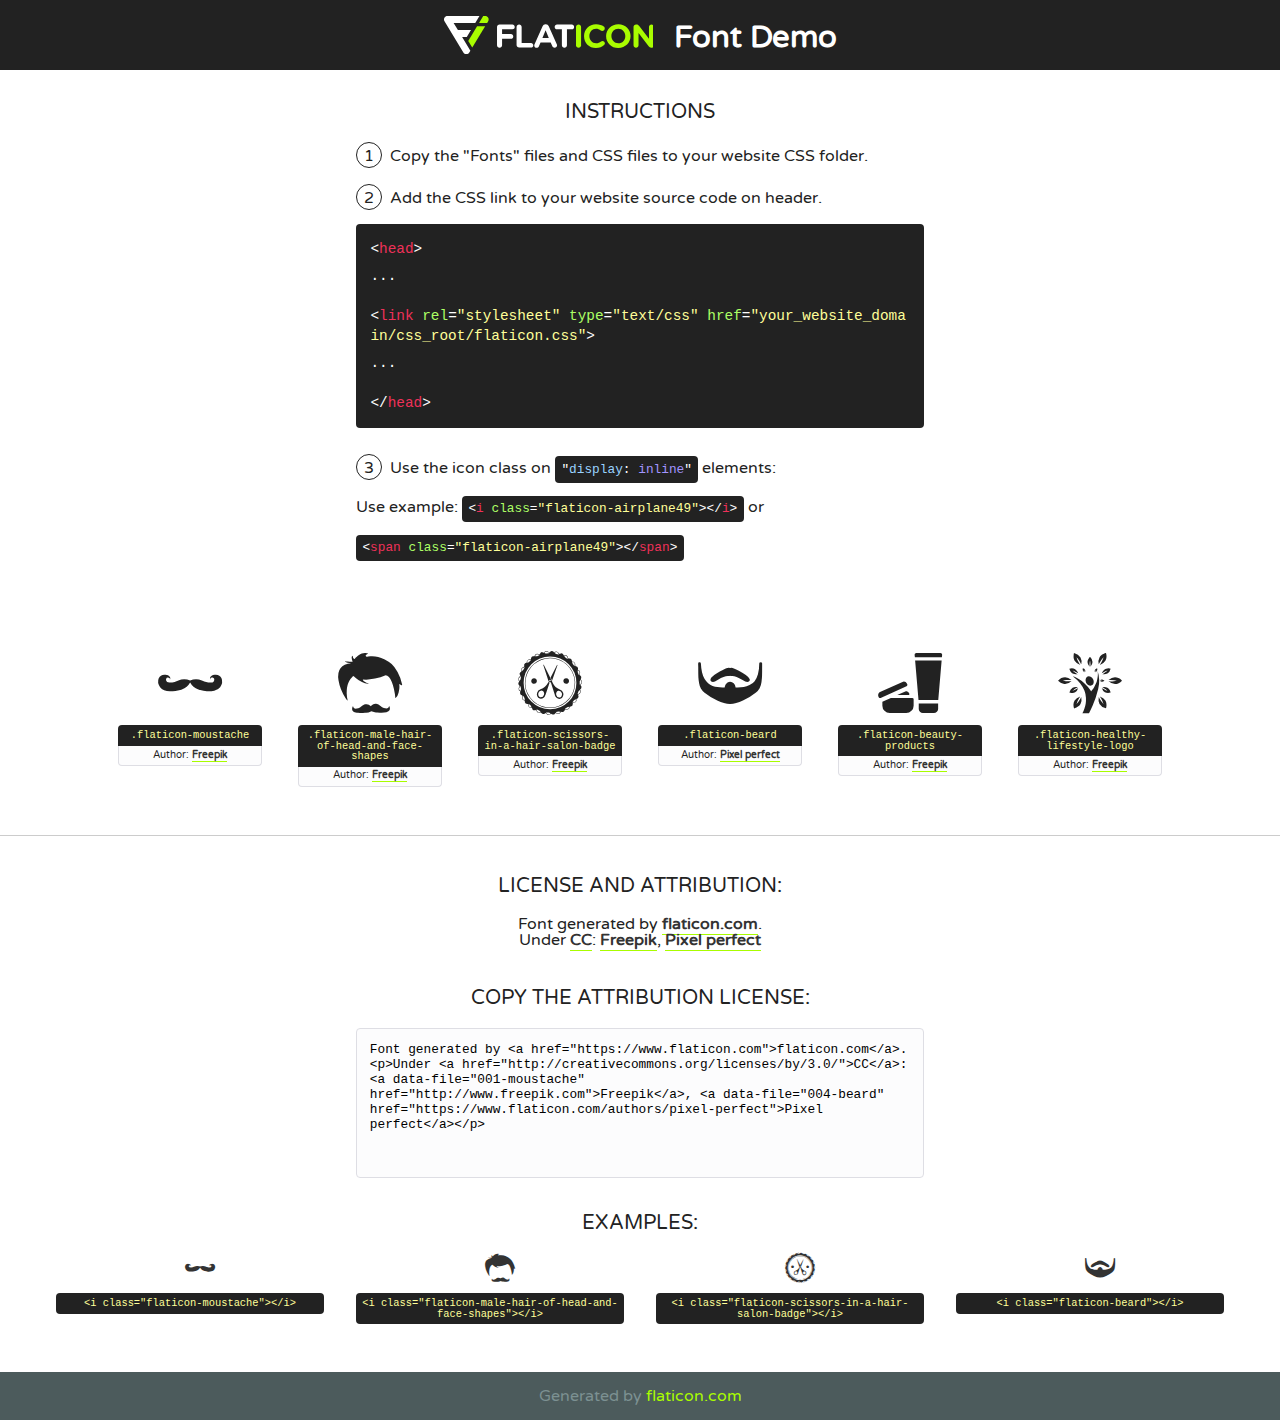
<file: fonts/flaticon/font/flaticon.html>
<!DOCTYPE html>
<!--
  Flaticon icon font: Flaticon
  Creation date: 13/09/2019 01:45
-->
<html>
<!DOCTYPE html>
<html>

<head>
    <title>Flaticon WebFont</title>
    <link href="http://fonts.googleapis.com/css?family=Varela+Round" rel="stylesheet" type="text/css" />
    <link rel="stylesheet" type="text/css" href="flaticon.css">
    <meta charset="UTF-8">
    <style>
    html, body, div, span, applet, object, iframe,
    h1, h2, h3, h4, h5, h6, p, blockquote, pre,
    a, abbr, acronym, address, big, cite, code,
    del, dfn, em, img, ins, kbd, q, s, samp,
    small, strike, strong, sub, sup, tt, var,
    b, u, i, center,
    dl, dt, dd, ol, ul, li,
    fieldset, form, label, legend,
    table, caption, tbody, tfoot, thead, tr, th, td,
    article, aside, canvas, details, embed, 
    figure, figcaption, footer, header, hgroup, 
    menu, nav, output, ruby, section, summary,
    time, mark, audio, video {
        margin: 0;
        padding: 0;
        border: 0;
        font-size: 100%;
        font: inherit;
        vertical-align: baseline;
    }
    /* HTML5 display-role reset for older browsers */
    article, aside, details, figcaption, figure, 
    footer, header, hgroup, menu, nav, section {
        display: block;
    }
    body {
        line-height: 1;
    }
    ol, ul {
        list-style: none;
    }
    blockquote, q {
        quotes: none;
    }
    blockquote:before, blockquote:after,
    q:before, q:after {
        content: '';
        content: none;
    }
    table {
        border-collapse: collapse;
        border-spacing: 0;
    }
    body {
        font-family: 'Varela Round', Helvetica, Arial, sans-serif;
        font-size: 16px;
        color: #222;
    }
    a {
        color: #333;
        border-bottom: 1px solid #a9fd00;
        font-weight: bold;
        text-decoration: none;
    }
    * {
        -moz-box-sizing: border-box;
        -webkit-box-sizing: border-box;
        box-sizing: border-box;
        margin: 0;
        padding: 0;
    }
    [class^="flaticon-"]:before, [class*=" flaticon-"]:before, [class^="flaticon-"]:after, [class*=" flaticon-"]:after {
        font-family: Flaticon;
        font-size: 30px;
        font-style: normal;
        margin-left: 20px;
        color: #333;
    }
    .wrapper {
        max-width: 600px;
        margin: auto;
        padding: 0 1em;
    }
    .title {
        font-size: 1.25em;
        text-align: center;
        margin-bottom: 1em;
        text-transform: uppercase;
    }
    header {
        text-align: center;
        background-color: #222;
        color: #fff;
        padding: 1em;
    }
    header .logo {
        width: 210px;
        height: 38px;
        display: inline-block;
        vertical-align: middle;
        margin-right: 1em;
        border: none;
    }
    header strong {
        font-size: 1.95em;
        font-weight: bold;
        vertical-align: middle;
        margin-top: 5px;
        display: inline-block;
    }
    .demo {
        margin: 2em auto;
        line-height: 1.25em;
    }
    .demo ul li {
        margin-bottom: 1em;
    }
    .demo ul li .num {
        color: #222;
        border-radius: 20px;
        display: inline-block;
        width: 26px;
        padding: 3px;
        height: 26px;
        text-align: center;
        margin-right: 0.5em;
        border: 1px solid #222;
    }
    .demo ul li code {
        background-color: #222;
        border-radius: 4px;
        padding: 0.25em 0.5em;
        display: inline-block;
        color: #fff;
        font-family: Consolas,Monaco,Lucida Console,Liberation Mono,DejaVu Sans Mono,Bitstream Vera Sans Mono,Courier New, monospace;
        font-weight: lighter;
        margin-top: 1em;
        font-size: 0.8em;
        word-break: break-all;
    }
    .demo ul li code.big {
        padding: 1em;
        font-size: 0.9em;
    }
    .demo ul li code .red {
        color: #EF3159;
    }
    .demo ul li code .green {
        color: #ACFF65;
    }
    .demo ul li code .yellow {
        color: #FFFF99;
    }
    .demo ul li code .blue {
        color: #99D3FF;
    }
    .demo ul li code .purple {
        color: #A295FF;
    }
    .demo ul li code .dots {
        margin-top: 0.5em;
        display: block;
    }
    #glyphs {
        border-bottom: 1px solid #ccc;
        padding: 2em 0;
        text-align: center;
    }
    .glyph {
        display: inline-block;
        width: 9em;
        margin: 1em;
        text-align: center;
        vertical-align: top;
        background: #FFF;
    }
    .glyph .glyph-icon {
        padding: 10px;
        display: block;
        font-family:"Flaticon";
        font-size: 64px;
        line-height: 1;
    }
    .glyph .glyph-icon:before {
        font-size: 64px;
        color: #222;
        margin-left: 0;
    }
    .class-name {
        font-size: 0.65em;
        background-color: #222;
        color: #fff;
        border-radius: 4px 4px 0 0;
        padding: 0.5em;
        color: #FFFF99;
        font-family: Consolas,Monaco,Lucida Console,Liberation Mono,DejaVu Sans Mono,Bitstream Vera Sans Mono,Courier New, monospace;
    }
    .author-name {
        font-size: 0.6em;
        background-color: #fcfcfd;
        border: 1px solid #DEDEE4;
        border-top: 0;
        border-radius: 0 0 4px 4px;
        padding: 0.5em;
    }
    .class-name:last-child {
        font-size: 10px;
        color:#888;
    }
    .class-name:last-child a {
        font-size: 10px;
        color:#555;
    }
    .class-name:last-child a:hover {
        color:#a9fd00;
    }
    .glyph > input {
        display: block;
        width: 100px;
        margin: 5px auto;
        text-align: center;
        font-size: 12px;
        cursor: text;
    }
    .glyph > input.icon-input {
        font-family:"Flaticon";
        font-size: 16px;
        margin-bottom: 10px;
    }
    .attribution .title {
        margin-top: 2em;
    }
    .attribution textarea {
        background-color: #fcfcfd;
        padding: 1em;
        border: none;
        box-shadow: none;
        border: 1px solid #DEDEE4;
        border-radius: 4px;
        resize: none;
        width: 100%;
        height: 150px;
        font-size: 0.8em;
        font-family: Consolas,Monaco,Lucida Console,Liberation Mono,DejaVu Sans Mono,Bitstream Vera Sans Mono,Courier New, monospace;
        -webkit-appearance: none;
    }
    .iconsuse {
        margin: 2em auto;
        text-align: center;
        max-width: 1200px;
    }
    .iconsuse:after {
        content: '';
        display: table;
        clear: both;
    }
    .iconsuse .image {
        float: left;
        width: 25%;
        padding: 0 1em;
    }
    .iconsuse .image p {
        margin-bottom: 1em;
    }
    .iconsuse .image span {
        display: block;
        font-size: 0.65em;
        background-color: #222;
        color: #fff;
        border-radius: 4px;
        padding: 0.5em;
        color: #FFFF99;
        margin-top: 1em;
        font-family: Consolas,Monaco,Lucida Console,Liberation Mono,DejaVu Sans Mono,Bitstream Vera Sans Mono,Courier New, monospace;
    }
    #footer {
        text-align: center;
        background-color: #4C5B5C;
        color: #7c9192;
        padding: 1em;
    }
    #footer a {
        border: none;
        color: #a9fd00;
        font-weight: normal;
    }
    @media (max-width: 960px) {
        .iconsuse .image {
            width: 50%;
        }
    }
    @media (max-width: 560px) {
        .iconsuse .image {
            width: 100%;
        }
    }
    </style>
</head>

<body class="characters-off">

    <header>
        <a href="https://www.flaticon.com" target="_blank" class="logo">
            <svg version="1.1" xmlns="http://www.w3.org/2000/svg" xmlns:xlink="http://www.w3.org/1999/xlink" xmlns:a="http://ns.adobe.com/AdobeSVGViewerExtensions/3.0/" viewBox="0 0 560.875 102.036" enable-background="new 0 0 560.875 102.036" xml:space="preserve">
                <defs>
                </defs>
                <g>
                    <g class="letters">
                        <path fill="#ffffff" d="M141.596,29.675c0-3.777,2.985-6.767,6.764-6.767h34.438c3.426,0,6.15,2.728,6.15,6.15
                        c0,3.43-2.724,6.149-6.15,6.149h-27.674v13.091h23.719c3.429,0,6.151,2.724,6.151,6.15c0,3.43-2.723,6.149-6.151,6.149h-23.719
                        v17.574c0,3.773-2.986,6.761-6.764,6.761c-3.779,0-6.764-2.989-6.764-6.761V29.675z"></path>
                        <path fill="#ffffff" d="M193.844,29.149c0-3.781,2.985-6.767,6.764-6.767c3.776,0,6.763,2.985,6.763,6.767v42.957h25.039
                        c3.426,0,6.149,2.726,6.149,6.153c0,3.425-2.723,6.15-6.149,6.15h-31.802c-3.779,0-6.764-2.986-6.764-6.768V29.149z"></path>
                        <path fill="#ffffff" d="M241.891,75.71l21.438-48.407c1.492-3.341,4.215-5.357,7.906-5.357h0.792
                        c3.686,0,6.323,2.017,7.815,5.357l21.439,48.407c0.436,0.967,0.701,1.845,0.701,2.723c0,3.602-2.809,6.501-6.414,6.501
                        c-3.161,0-5.269-1.845-6.499-4.655l-4.132-9.661h-27.059l-4.301,10.102c-1.144,2.631-3.426,4.214-6.237,4.214
                        c-3.517,0-6.24-2.81-6.24-6.325C241.1,77.64,241.451,76.677,241.891,75.71z M279.932,58.666l-8.521-20.297l-8.526,20.297H279.932
                        z"></path>
                        <path fill="#ffffff" d="M314.864,35.387H301.86c-3.429,0-6.239-2.813-6.239-6.238c0-3.429,2.811-6.24,6.239-6.24h39.533
                        c3.426,0,6.237,2.811,6.237,6.24c0,3.425-2.811,6.238-6.237,6.238h-13.001v42.785c0,3.773-2.99,6.761-6.764,6.761
                        c-3.779,0-6.764-2.989-6.764-6.761V35.387z"></path>
                        <path fill="#A9FD00" d="M352.615,29.149c0-3.781,2.985-6.767,6.767-6.767c3.774,0,6.761,2.985,6.761,6.767v49.024
                        c0,3.773-2.987,6.761-6.761,6.761c-3.781,0-6.767-2.989-6.767-6.761V29.149z"></path>
                        <path fill="#A9FD00" d="M374.132,53.836v-0.179c0-17.481,13.178-31.801,32.065-31.801c9.22,0,15.459,2.458,20.557,6.238
                        c1.402,1.054,2.637,2.985,2.637,5.357c0,3.692-2.985,6.59-6.681,6.59c-1.845,0-3.071-0.702-4.044-1.319
                        c-3.776-2.813-7.729-4.393-12.562-4.393c-10.364,0-17.831,8.611-17.831,19.154v0.173c0,10.542,7.291,19.329,17.831,19.329
                        c5.715,0,9.492-1.756,13.359-4.834c1.049-0.874,2.458-1.491,4.039-1.491c3.429,0,6.325,2.813,6.325,6.236
                        c0,2.106-1.056,3.78-2.282,4.834c-5.539,4.834-12.036,7.733-21.878,7.733C387.572,85.464,374.132,71.493,374.132,53.836z"></path>
                        <path fill="#A9FD00" d="M433.009,53.836v-0.179c0-17.481,13.79-31.801,32.766-31.801c18.981,0,32.592,14.143,32.592,31.628v0.173
                        c0,17.483-13.785,31.807-32.769,31.807C446.625,85.464,433.009,71.32,433.009,53.836z M484.224,53.836v-0.179
                        c0-10.539-7.725-19.326-18.626-19.326c-10.893,0-18.449,8.611-18.449,19.154v0.173c0,10.542,7.73,19.329,18.626,19.329
                        C476.676,72.986,484.224,64.378,484.224,53.836z"></path>
                        <path fill="#A9FD00" d="M506.233,29.321c0-3.774,2.99-6.763,6.767-6.763h1.401c3.252,0,5.183,1.583,7.029,3.953l26.093,34.265
                        V29.059c0-3.692,2.99-6.677,6.681-6.677c3.683,0,6.671,2.985,6.671,6.677v48.934c0,3.78-2.987,6.765-6.764,6.765h-0.436
                        c-3.257,0-5.188-1.581-7.034-3.953l-27.056-35.492v32.944c0,3.687-2.985,6.676-6.678,6.676c-3.683,0-6.673-2.989-6.673-6.676
                        V29.321z"></path>
                    </g>
                    <g class="insignia">
                        <path fill="#ffffff" d="M48.372,56.137h12.517l11.156-18.537H37.186L25.688,18.539h57.825L94.668,0H9.271
                        C5.925,0,2.842,1.801,1.198,4.716c-1.644,2.907-1.593,6.482,0.134,9.343l50.38,83.501c1.678,2.781,4.689,4.476,7.938,4.476
                        c3.246,0,6.257-1.695,7.935-4.476l2.898-4.804L48.372,56.137z"></path>
                        <g class="i">
                            <path fill="#A9FD00" d="M93.575,18.539h0.031v0.004l21.652,0.004l2.705-4.488c1.727-2.861,1.778-6.436,0.133-9.343
                            C116.454,1.801,113.371,0,110.026,0h-5.294L93.575,18.539z"></path>
                            <polygon fill="#A9FD00" points="88.291,27.356 64.725,66.486 75.519,84.404 109.942,27.356"></polygon>
                        </g>
                    </g>
                </g>
            </svg>
        </a>
        <strong>Font Demo</strong>
    </header>


    <section class="demo wrapper">

        <p class="title">Instructions</p>

        <ul>
            <li>
                <span class="num">1</span>Copy the "Fonts" files and CSS files to your website CSS folder.
            </li>
            <li>
                <span class="num">2</span>Add the CSS link to your website source code on header.
                <code class="big">
                    &lt;<span class="red">head</span>&gt;
                    <br/><span class="dots">...</span>
                    <br/>&lt;<span class="red">link</span> <span class="green">rel</span>=<span class="yellow">"stylesheet"</span> <span class="green">type</span>=<span class="yellow">"text/css"</span> <span class="green">href</span>=<span class="yellow">"your_website_domain/css_root/flaticon.css"</span>&gt;
                    <br/><span class="dots">...</span>
                    <br/>&lt;/<span class="red">head</span>&gt;
                </code>
            </li>

            <li>
                <p>
                    <span class="num">3</span>Use the icon class on <code>"<span class="blue">display</span>:<span class="purple"> inline</span>"</code> elements:
                    <br />
                    Use example: <code>&lt;<span class="red">i</span> <span class="green">class</span>=<span class="yellow">&quot;flaticon-airplane49&quot;</span>&gt;&lt;/<span class="red">i</span>&gt;</code> or <code>&lt;<span class="red">span</span> <span class="green">class</span>=<span class="yellow">&quot;flaticon-airplane49&quot;</span>&gt;&lt;/<span class="red">span</span>&gt;</code>
            </li>
        </ul>

    </section>




   <section id="glyphs">          
    
      
        <div class="glyph"><div class="glyph-icon flaticon-moustache"></div>
            <div class="class-name">.flaticon-moustache</div>
            <div class="author-name">Author: <a data-file="001-moustache" href="http://www.freepik.com">Freepik</a> </div> 
        </div>        
        
        <div class="glyph"><div class="glyph-icon flaticon-male-hair-of-head-and-face-shapes"></div>
            <div class="class-name">.flaticon-male-hair-of-head-and-face-shapes</div>
            <div class="author-name">Author: <a data-file="002-male-hair-of-head-and-face-shapes" href="http://www.freepik.com">Freepik</a> </div> 
        </div>        
        
        <div class="glyph"><div class="glyph-icon flaticon-scissors-in-a-hair-salon-badge"></div>
            <div class="class-name">.flaticon-scissors-in-a-hair-salon-badge</div>
            <div class="author-name">Author: <a data-file="003-scissors-in-a-hair-salon-badge" href="http://www.freepik.com">Freepik</a> </div> 
        </div>        
        
        <div class="glyph"><div class="glyph-icon flaticon-beard"></div>
            <div class="class-name">.flaticon-beard</div>
            <div class="author-name">Author: <a data-file="004-beard" href="https://www.flaticon.com/authors/pixel-perfect">Pixel perfect</a> </div> 
        </div>        
        
        <div class="glyph"><div class="glyph-icon flaticon-beauty-products"></div>
            <div class="class-name">.flaticon-beauty-products</div>
            <div class="author-name">Author: <a data-file="005-beauty-products" href="http://www.freepik.com">Freepik</a> </div> 
        </div>        
        
        <div class="glyph"><div class="glyph-icon flaticon-healthy-lifestyle-logo"></div>
            <div class="class-name">.flaticon-healthy-lifestyle-logo</div>
            <div class="author-name">Author: <a data-file="006-healthy-lifestyle-logo" href="http://www.freepik.com">Freepik</a> </div> 
        </div>        
        

    </section>



    <section class="attribution wrapper"   style="text-align:center;">

      <div class="title">License and attribution:</div><div class="attrDiv">Font generated by <a href="https://www.flaticon.com">flaticon.com</a>. <div><p>Under <a href="http://creativecommons.org/licenses/by/3.0/">CC</a>: <a data-file="001-moustache" href="http://www.freepik.com">Freepik</a>, <a data-file="004-beard" href="https://www.flaticon.com/authors/pixel-perfect">Pixel perfect</a></p>  </div>
      </div>
      <div class="title">Copy the Attribution License:</div>

    <textarea onclick="this.focus();this.select();">Font generated by &lt;a href=&quot;https://www.flaticon.com&quot;&gt;flaticon.com&lt;/a&gt;. <p>Under <a href="http://creativecommons.org/licenses/by/3.0/">CC</a>: <a data-file="001-moustache" href="http://www.freepik.com">Freepik</a>, <a data-file="004-beard" href="https://www.flaticon.com/authors/pixel-perfect">Pixel perfect</a></p>  
     </textarea>

    </section>

    <section class="iconsuse">

          <div class="title">Examples:</div>            
             
            <div class="image">
                <p>
                    <i class="glyph-icon flaticon-moustache"></i> 
                    <span>&lt;i class=&quot;flaticon-moustache&quot;&gt;&lt;/i&gt;</span>
                </p>
            </div>
            
            <div class="image">
                <p>
                    <i class="glyph-icon flaticon-male-hair-of-head-and-face-shapes"></i> 
                    <span>&lt;i class=&quot;flaticon-male-hair-of-head-and-face-shapes&quot;&gt;&lt;/i&gt;</span>
                </p>
            </div>
            
            <div class="image">
                <p>
                    <i class="glyph-icon flaticon-scissors-in-a-hair-salon-badge"></i> 
                    <span>&lt;i class=&quot;flaticon-scissors-in-a-hair-salon-badge&quot;&gt;&lt;/i&gt;</span>
                </p>
            </div>
            
            <div class="image">
                <p>
                    <i class="glyph-icon flaticon-beard"></i> 
                    <span>&lt;i class=&quot;flaticon-beard&quot;&gt;&lt;/i&gt;</span>
                </p>
            </div>
                       
        </div>
                            
    </section>

<div id="footer">
    <div>Generated by <a href="https://www.flaticon.com">flaticon.com</a>
    </div>
</div>



</body>
</html>
</file>
<file: css/flaticon.css>
/*
  	Flaticon icon font: Flaticon
  	Creation date: 04/01/2019 13:45
  	*/


@font-face {
  font-family: "Flaticon";
  src: url("../fonts/flaticon/font/Flaticon.eot");
  src: url("../fonts/flaticon/font/Flaticon.eot?#iefix") format("embedded-opentype"),
       url("../fonts/flaticon/font/Flaticon.woff") format("woff"),
       url("../fonts/flaticon/font/Flaticon.ttf") format("truetype"),
       url("../fonts/flaticon/font/Flaticon.svg#Flaticon") format("svg");
  font-weight: normal;
  font-style: normal;
}

@media screen and (-webkit-min-device-pixel-ratio:0) {
  @font-face {
    font-family: "Flaticon";
    src: url("../fonts/flaticon/font/Flaticon.svg#Flaticon") format("svg");
  }
}

[class^="flaticon-"]:before, [class*=" flaticon-"]:before,
[class^="flaticon-"]:after, [class*=" flaticon-"]:after {   
  font-family: Flaticon;
  font-style: normal;
  font-weight: normal;
  font-variant: normal;
  text-transform: none;
  line-height: 1;

  /* Better Font Rendering =========== */
  -webkit-font-smoothing: antialiased;
  -moz-osx-font-smoothing: grayscale;
}

.flaticon-moustache:before { content: "\f100"; }
.flaticon-male-hair-of-head-and-face-shapes:before { content: "\f101"; }
.flaticon-scissors-in-a-hair-salon-badge:before { content: "\f102"; }
.flaticon-beard:before { content: "\f103"; }
.flaticon-beauty-products:before { content: "\f104"; }
.flaticon-healthy-lifestyle-logo:before { content: "\f105"; }
</file>
<file: css/icomoon.css>
@font-face {
  font-family: 'icomoon';
  src:  url('../fonts/icomoon/icomoon.eot?6tt51o');
  src:  url('../fonts/icomoon/icomoon.eot?6tt51o#iefix') format('embedded-opentype'),
    url('../fonts/icomoon/icomoon.ttf?6tt51o') format('truetype'),
    url('../fonts/icomoon/icomoon.woff?6tt51o') format('woff'),
    url('../fonts/icomoon/icomoon.svg?6tt51o#icomoon') format('svg');
  font-weight: normal;
  font-style: normal;
}

[class^="icon-"], [class*=" icon-"] {
  /* use !important to prevent issues with browser extensions that change fonts */
  font-family: 'icomoon' !important;
  speak: none;
  font-style: normal;
  font-weight: normal;
  font-variant: normal;
  text-transform: none;
  line-height: 1;

  /* Better Font Rendering =========== */
  -webkit-font-smoothing: antialiased;
  -moz-osx-font-smoothing: grayscale;
}

.icon-asterisk:before {
  content: "\f069";
}
.icon-plus:before {
  content: "\f067";
}
.icon-question:before {
  content: "\f128";
}
.icon-minus:before {
  content: "\f068";
}
.icon-glass:before {
  content: "\f000";
}
.icon-music:before {
  content: "\f001";
}
.icon-search:before {
  content: "\f002";
}
.icon-envelope-o:before {
  content: "\f003";
}
.icon-heart:before {
  content: "\f004";
}
.icon-star:before {
  content: "\f005";
}
.icon-star-o:before {
  content: "\f006";
}
.icon-user:before {
  content: "\f007";
}
.icon-film:before {
  content: "\f008";
}
.icon-th-large:before {
  content: "\f009";
}
.icon-th:before {
  content: "\f00a";
}
.icon-th-list:before {
  content: "\f00b";
}
.icon-check:before {
  content: "\f00c";
}
.icon-close:before {
  content: "\f00d";
}
.icon-remove:before {
  content: "\f00d";
}
.icon-times:before {
  content: "\f00d";
}
.icon-search-plus:before {
  content: "\f00e";
}
.icon-search-minus:before {
  content: "\f010";
}
.icon-power-off:before {
  content: "\f011";
}
.icon-signal:before {
  content: "\f012";
}
.icon-cog:before {
  content: "\f013";
}
.icon-gear:before {
  content: "\f013";
}
.icon-trash-o:before {
  content: "\f014";
}
.icon-home:before {
  content: "\f015";
}
.icon-file-o:before {
  content: "\f016";
}
.icon-clock-o:before {
  content: "\f017";
}
.icon-road:before {
  content: "\f018";
}
.icon-download:before {
  content: "\f019";
}
.icon-arrow-circle-o-down:before {
  content: "\f01a";
}
.icon-arrow-circle-o-up:before {
  content: "\f01b";
}
.icon-inbox:before {
  content: "\f01c";
}
.icon-play-circle-o:before {
  content: "\f01d";
}
.icon-repeat:before {
  content: "\f01e";
}
.icon-rotate-right:before {
  content: "\f01e";
}
.icon-refresh:before {
  content: "\f021";
}
.icon-list-alt:before {
  content: "\f022";
}
.icon-lock:before {
  content: "\f023";
}
.icon-flag:before {
  content: "\f024";
}
.icon-headphones:before {
  content: "\f025";
}
.icon-volume-off:before {
  content: "\f026";
}
.icon-volume-down:before {
  content: "\f027";
}
.icon-volume-up:before {
  content: "\f028";
}
.icon-qrcode:before {
  content: "\f029";
}
.icon-barcode:before {
  content: "\f02a";
}
.icon-tag:before {
  content: "\f02b";
}
.icon-tags:before {
  content: "\f02c";
}
.icon-book:before {
  content: "\f02d";
}
.icon-bookmark:before {
  content: "\f02e";
}
.icon-print:before {
  content: "\f02f";
}
.icon-camera:before {
  content: "\f030";
}
.icon-font:before {
  content: "\f031";
}
.icon-bold:before {
  content: "\f032";
}
.icon-italic:before {
  content: "\f033";
}
.icon-text-height:before {
  content: "\f034";
}
.icon-text-width:before {
  content: "\f035";
}
.icon-align-left:before {
  content: "\f036";
}
.icon-align-center:before {
  content: "\f037";
}
.icon-align-right:before {
  content: "\f038";
}
.icon-align-justify:before {
  content: "\f039";
}
.icon-list:before {
  content: "\f03a";
}
.icon-dedent:before {
  content: "\f03b";
}
.icon-outdent:before {
  content: "\f03b";
}
.icon-indent:before {
  content: "\f03c";
}
.icon-video-camera:before {
  content: "\f03d";
}
.icon-image:before {
  content: "\f03e";
}
.icon-photo:before {
  content: "\f03e";
}
.icon-picture-o:before {
  content: "\f03e";
}
.icon-pencil:before {
  content: "\f040";
}
.icon-map-marker:before {
  content: "\f041";
}
.icon-adjust:before {
  content: "\f042";
}
.icon-tint:before {
  content: "\f043";
}
.icon-edit:before {
  content: "\f044";
}
.icon-pencil-square-o:before {
  content: "\f044";
}
.icon-share-square-o:before {
  content: "\f045";
}
.icon-check-square-o:before {
  content: "\f046";
}
.icon-arrows:before {
  content: "\f047";
}
.icon-step-backward:before {
  content: "\f048";
}
.icon-fast-backward:before {
  content: "\f049";
}
.icon-backward:before {
  content: "\f04a";
}
.icon-play:before {
  content: "\f04b";
}
.icon-pause:before {
  content: "\f04c";
}
.icon-stop:before {
  content: "\f04d";
}
.icon-forward:before {
  content: "\f04e";
}
.icon-fast-forward:before {
  content: "\f050";
}
.icon-step-forward:before {
  content: "\f051";
}
.icon-eject:before {
  content: "\f052";
}
.icon-chevron-left:before {
  content: "\f053";
}
.icon-chevron-right:before {
  content: "\f054";
}
.icon-plus-circle:before {
  content: "\f055";
}
.icon-minus-circle:before {
  content: "\f056";
}
.icon-times-circle:before {
  content: "\f057";
}
.icon-check-circle:before {
  content: "\f058";
}
.icon-question-circle:before {
  content: "\f059";
}
.icon-info-circle:before {
  content: "\f05a";
}
.icon-crosshairs:before {
  content: "\f05b";
}
.icon-times-circle-o:before {
  content: "\f05c";
}
.icon-check-circle-o:before {
  content: "\f05d";
}
.icon-ban:before {
  content: "\f05e";
}
.icon-arrow-left:before {
  content: "\f060";
}
.icon-arrow-right:before {
  content: "\f061";
}
.icon-arrow-up:before {
  content: "\f062";
}
.icon-arrow-down:before {
  content: "\f063";
}
.icon-mail-forward:before {
  content: "\f064";
}
.icon-share:before {
  content: "\f064";
}
.icon-expand:before {
  content: "\f065";
}
.icon-compress:before {
  content: "\f066";
}
.icon-exclamation-circle:before {
  content: "\f06a";
}
.icon-gift:before {
  content: "\f06b";
}
.icon-leaf:before {
  content: "\f06c";
}
.icon-fire:before {
  content: "\f06d";
}
.icon-eye:before {
  content: "\f06e";
}
.icon-eye-slash:before {
  content: "\f070";
}
.icon-exclamation-triangle:before {
  content: "\f071";
}
.icon-warning:before {
  content: "\f071";
}
.icon-plane:before {
  content: "\f072";
}
.icon-calendar:before {
  content: "\f073";
}
.icon-random:before {
  content: "\f074";
}
.icon-comment:before {
  content: "\f075";
}
.icon-magnet:before {
  content: "\f076";
}
.icon-chevron-up:before {
  content: "\f077";
}
.icon-chevron-down:before {
  content: "\f078";
}
.icon-retweet:before {
  content: "\f079";
}
.icon-shopping-cart:before {
  content: "\f07a";
}
.icon-folder:before {
  content: "\f07b";
}
.icon-folder-open:before {
  content: "\f07c";
}
.icon-arrows-v:before {
  content: "\f07d";
}
.icon-arrows-h:before {
  content: "\f07e";
}
.icon-bar-chart:before {
  content: "\f080";
}
.icon-bar-chart-o:before {
  content: "\f080";
}
.icon-twitter-square:before {
  content: "\f081";
}
.icon-facebook-square:before {
  content: "\f082";
}
.icon-camera-retro:before {
  content: "\f083";
}
.icon-key:before {
  content: "\f084";
}
.icon-cogs:before {
  content: "\f085";
}
.icon-gears:before {
  content: "\f085";
}
.icon-comments:before {
  content: "\f086";
}
.icon-thumbs-o-up:before {
  content: "\f087";
}
.icon-thumbs-o-down:before {
  content: "\f088";
}
.icon-star-half:before {
  content: "\f089";
}
.icon-heart-o:before {
  content: "\f08a";
}
.icon-sign-out:before {
  content: "\f08b";
}
.icon-linkedin-square:before {
  content: "\f08c";
}
.icon-thumb-tack:before {
  content: "\f08d";
}
.icon-external-link:before {
  content: "\f08e";
}
.icon-sign-in:before {
  content: "\f090";
}
.icon-trophy:before {
  content: "\f091";
}
.icon-github-square:before {
  content: "\f092";
}
.icon-upload:before {
  content: "\f093";
}
.icon-lemon-o:before {
  content: "\f094";
}
.icon-phone:before {
  content: "\f095";
}
.icon-square-o:before {
  content: "\f096";
}
.icon-bookmark-o:before {
  content: "\f097";
}
.icon-phone-square:before {
  content: "\f098";
}
.icon-twitter:before {
  content: "\f099";
}
.icon-facebook:before {
  content: "\f09a";
}
.icon-facebook-f:before {
  content: "\f09a";
}
.icon-github:before {
  content: "\f09b";
}
.icon-unlock:before {
  content: "\f09c";
}
.icon-credit-card:before {
  content: "\f09d";
}
.icon-feed:before {
  content: "\f09e";
}
.icon-rss:before {
  content: "\f09e";
}
.icon-hdd-o:before {
  content: "\f0a0";
}
.icon-bullhorn:before {
  content: "\f0a1";
}
.icon-bell-o:before {
  content: "\f0a2";
}
.icon-certificate:before {
  content: "\f0a3";
}
.icon-hand-o-right:before {
  content: "\f0a4";
}
.icon-hand-o-left:before {
  content: "\f0a5";
}
.icon-hand-o-up:before {
  content: "\f0a6";
}
.icon-hand-o-down:before {
  content: "\f0a7";
}
.icon-arrow-circle-left:before {
  content: "\f0a8";
}
.icon-arrow-circle-right:before {
  content: "\f0a9";
}
.icon-arrow-circle-up:before {
  content: "\f0aa";
}
.icon-arrow-circle-down:before {
  content: "\f0ab";
}
.icon-globe:before {
  content: "\f0ac";
}
.icon-wrench:before {
  content: "\f0ad";
}
.icon-tasks:before {
  content: "\f0ae";
}
.icon-filter:before {
  content: "\f0b0";
}
.icon-briefcase:before {
  content: "\f0b1";
}
.icon-arrows-alt:before {
  content: "\f0b2";
}
.icon-group:before {
  content: "\f0c0";
}
.icon-users:before {
  content: "\f0c0";
}
.icon-chain:before {
  content: "\f0c1";
}
.icon-link:before {
  content: "\f0c1";
}
.icon-cloud:before {
  content: "\f0c2";
}
.icon-flask:before {
  content: "\f0c3";
}
.icon-cut:before {
  content: "\f0c4";
}
.icon-scissors:before {
  content: "\f0c4";
}
.icon-copy:before {
  content: "\f0c5";
}
.icon-files-o:before {
  content: "\f0c5";
}
.icon-paperclip:before {
  content: "\f0c6";
}
.icon-floppy-o:before {
  content: "\f0c7";
}
.icon-save:before {
  content: "\f0c7";
}
.icon-square:before {
  content: "\f0c8";
}
.icon-bars:before {
  content: "\f0c9";
}
.icon-navicon:before {
  content: "\f0c9";
}
.icon-reorder:before {
  content: "\f0c9";
}
.icon-list-ul:before {
  content: "\f0ca";
}
.icon-list-ol:before {
  content: "\f0cb";
}
.icon-strikethrough:before {
  content: "\f0cc";
}
.icon-underline:before {
  content: "\f0cd";
}
.icon-table:before {
  content: "\f0ce";
}
.icon-magic:before {
  content: "\f0d0";
}
.icon-truck:before {
  content: "\f0d1";
}
.icon-pinterest:before {
  content: "\f0d2";
}
.icon-pinterest-square:before {
  content: "\f0d3";
}
.icon-google-plus-square:before {
  content: "\f0d4";
}
.icon-google-plus:before {
  content: "\f0d5";
}
.icon-money:before {
  content: "\f0d6";
}
.icon-caret-down:before {
  content: "\f0d7";
}
.icon-caret-up:before {
  content: "\f0d8";
}
.icon-caret-left:before {
  content: "\f0d9";
}
.icon-caret-right:before {
  content: "\f0da";
}
.icon-columns:before {
  content: "\f0db";
}
.icon-sort:before {
  content: "\f0dc";
}
.icon-unsorted:before {
  content: "\f0dc";
}
.icon-sort-desc:before {
  content: "\f0dd";
}
.icon-sort-down:before {
  content: "\f0dd";
}
.icon-sort-asc:before {
  content: "\f0de";
}
.icon-sort-up:before {
  content: "\f0de";
}
.icon-envelope:before {
  content: "\f0e0";
}
.icon-linkedin:before {
  content: "\f0e1";
}
.icon-rotate-left:before {
  content: "\f0e2";
}
.icon-undo:before {
  content: "\f0e2";
}
.icon-gavel:before {
  content: "\f0e3";
}
.icon-legal:before {
  content: "\f0e3";
}
.icon-dashboard:before {
  content: "\f0e4";
}
.icon-tachometer:before {
  content: "\f0e4";
}
.icon-comment-o:before {
  content: "\f0e5";
}
.icon-comments-o:before {
  content: "\f0e6";
}
.icon-bolt:before {
  content: "\f0e7";
}
.icon-flash:before {
  content: "\f0e7";
}
.icon-sitemap:before {
  content: "\f0e8";
}
.icon-umbrella:before {
  content: "\f0e9";
}
.icon-clipboard:before {
  content: "\f0ea";
}
.icon-paste:before {
  content: "\f0ea";
}
.icon-lightbulb-o:before {
  content: "\f0eb";
}
.icon-exchange:before {
  content: "\f0ec";
}
.icon-cloud-download:before {
  content: "\f0ed";
}
.icon-cloud-upload:before {
  content: "\f0ee";
}
.icon-user-md:before {
  content: "\f0f0";
}
.icon-stethoscope:before {
  content: "\f0f1";
}
.icon-suitcase:before {
  content: "\f0f2";
}
.icon-bell:before {
  content: "\f0f3";
}
.icon-coffee:before {
  content: "\f0f4";
}
.icon-cutlery:before {
  content: "\f0f5";
}
.icon-file-text-o:before {
  content: "\f0f6";
}
.icon-building-o:before {
  content: "\f0f7";
}
.icon-hospital-o:before {
  content: "\f0f8";
}
.icon-ambulance:before {
  content: "\f0f9";
}
.icon-medkit:before {
  content: "\f0fa";
}
.icon-fighter-jet:before {
  content: "\f0fb";
}
.icon-beer:before {
  content: "\f0fc";
}
.icon-h-square:before {
  content: "\f0fd";
}
.icon-plus-square:before {
  content: "\f0fe";
}
.icon-angle-double-left:before {
  content: "\f100";
}
.icon-angle-double-right:before {
  content: "\f101";
}
.icon-angle-double-up:before {
  content: "\f102";
}
.icon-angle-double-down:before {
  content: "\f103";
}
.icon-angle-left:before {
  content: "\f104";
}
.icon-angle-right:before {
  content: "\f105";
}
.icon-angle-up:before {
  content: "\f106";
}
.icon-angle-down:before {
  content: "\f107";
}
.icon-desktop:before {
  content: "\f108";
}
.icon-laptop:before {
  content: "\f109";
}
.icon-tablet:before {
  content: "\f10a";
}
.icon-mobile:before {
  content: "\f10b";
}
.icon-mobile-phone:before {
  content: "\f10b";
}
.icon-circle-o:before {
  content: "\f10c";
}
.icon-quote-left:before {
  content: "\f10d";
}
.icon-quote-right:before {
  content: "\f10e";
}
.icon-spinner:before {
  content: "\f110";
}
.icon-circle:before {
  content: "\f111";
}
.icon-mail-reply:before {
  content: "\f112";
}
.icon-reply:before {
  content: "\f112";
}
.icon-github-alt:before {
  content: "\f113";
}
.icon-folder-o:before {
  content: "\f114";
}
.icon-folder-open-o:before {
  content: "\f115";
}
.icon-smile-o:before {
  content: "\f118";
}
.icon-frown-o:before {
  content: "\f119";
}
.icon-meh-o:before {
  content: "\f11a";
}
.icon-gamepad:before {
  content: "\f11b";
}
.icon-keyboard-o:before {
  content: "\f11c";
}
.icon-flag-o:before {
  content: "\f11d";
}
.icon-flag-checkered:before {
  content: "\f11e";
}
.icon-terminal:before {
  content: "\f120";
}
.icon-code:before {
  content: "\f121";
}
.icon-mail-reply-all:before {
  content: "\f122";
}
.icon-reply-all:before {
  content: "\f122";
}
.icon-star-half-empty:before {
  content: "\f123";
}
.icon-star-half-full:before {
  content: "\f123";
}
.icon-star-half-o:before {
  content: "\f123";
}
.icon-location-arrow:before {
  content: "\f124";
}
.icon-crop:before {
  content: "\f125";
}
.icon-code-fork:before {
  content: "\f126";
}
.icon-chain-broken:before {
  content: "\f127";
}
.icon-unlink:before {
  content: "\f127";
}
.icon-info:before {
  content: "\f129";
}
.icon-exclamation:before {
  content: "\f12a";
}
.icon-superscript:before {
  content: "\f12b";
}
.icon-subscript:before {
  content: "\f12c";
}
.icon-eraser:before {
  content: "\f12d";
}
.icon-puzzle-piece:before {
  content: "\f12e";
}
.icon-microphone:before {
  content: "\f130";
}
.icon-microphone-slash:before {
  content: "\f131";
}
.icon-shield:before {
  content: "\f132";
}
.icon-calendar-o:before {
  content: "\f133";
}
.icon-fire-extinguisher:before {
  content: "\f134";
}
.icon-rocket:before {
  content: "\f135";
}
.icon-maxcdn:before {
  content: "\f136";
}
.icon-chevron-circle-left:before {
  content: "\f137";
}
.icon-chevron-circle-right:before {
  content: "\f138";
}
.icon-chevron-circle-up:before {
  content: "\f139";
}
.icon-chevron-circle-down:before {
  content: "\f13a";
}
.icon-html5:before {
  content: "\f13b";
}
.icon-css3:before {
  content: "\f13c";
}
.icon-anchor:before {
  content: "\f13d";
}
.icon-unlock-alt:before {
  content: "\f13e";
}
.icon-bullseye:before {
  content: "\f140";
}
.icon-ellipsis-h:before {
  content: "\f141";
}
.icon-ellipsis-v:before {
  content: "\f142";
}
.icon-rss-square:before {
  content: "\f143";
}
.icon-play-circle:before {
  content: "\f144";
}
.icon-ticket:before {
  content: "\f145";
}
.icon-minus-square:before {
  content: "\f146";
}
.icon-minus-square-o:before {
  content: "\f147";
}
.icon-level-up:before {
  content: "\f148";
}
.icon-level-down:before {
  content: "\f149";
}
.icon-check-square:before {
  content: "\f14a";
}
.icon-pencil-square:before {
  content: "\f14b";
}
.icon-external-link-square:before {
  content: "\f14c";
}
.icon-share-square:before {
  content: "\f14d";
}
.icon-compass:before {
  content: "\f14e";
}
.icon-caret-square-o-down:before {
  content: "\f150";
}
.icon-toggle-down:before {
  content: "\f150";
}
.icon-caret-square-o-up:before {
  content: "\f151";
}
.icon-toggle-up:before {
  content: "\f151";
}
.icon-caret-square-o-right:before {
  content: "\f152";
}
.icon-toggle-right:before {
  content: "\f152";
}
.icon-eur:before {
  content: "\f153";
}
.icon-euro:before {
  content: "\f153";
}
.icon-gbp:before {
  content: "\f154";
}
.icon-dollar:before {
  content: "\f155";
}
.icon-usd:before {
  content: "\f155";
}
.icon-inr:before {
  content: "\f156";
}
.icon-rupee:before {
  content: "\f156";
}
.icon-cny:before {
  content: "\f157";
}
.icon-jpy:before {
  content: "\f157";
}
.icon-rmb:before {
  content: "\f157";
}
.icon-yen:before {
  content: "\f157";
}
.icon-rouble:before {
  content: "\f158";
}
.icon-rub:before {
  content: "\f158";
}
.icon-ruble:before {
  content: "\f158";
}
.icon-krw:before {
  content: "\f159";
}
.icon-won:before {
  content: "\f159";
}
.icon-bitcoin:before {
  content: "\f15a";
}
.icon-btc:before {
  content: "\f15a";
}
.icon-file:before {
  content: "\f15b";
}
.icon-file-text:before {
  content: "\f15c";
}
.icon-sort-alpha-asc:before {
  content: "\f15d";
}
.icon-sort-alpha-desc:before {
  content: "\f15e";
}
.icon-sort-amount-asc:before {
  content: "\f160";
}
.icon-sort-amount-desc:before {
  content: "\f161";
}
.icon-sort-numeric-asc:before {
  content: "\f162";
}
.icon-sort-numeric-desc:before {
  content: "\f163";
}
.icon-thumbs-up:before {
  content: "\f164";
}
.icon-thumbs-down:before {
  content: "\f165";
}
.icon-youtube-square:before {
  content: "\f166";
}
.icon-youtube:before {
  content: "\f167";
}
.icon-xing:before {
  content: "\f168";
}
.icon-xing-square:before {
  content: "\f169";
}
.icon-youtube-play:before {
  content: "\f16a";
}
.icon-dropbox:before {
  content: "\f16b";
}
.icon-stack-overflow:before {
  content: "\f16c";
}
.icon-instagram:before {
  content: "\f16d";
}
.icon-flickr:before {
  content: "\f16e";
}
.icon-adn:before {
  content: "\f170";
}
.icon-bitbucket:before {
  content: "\f171";
}
.icon-bitbucket-square:before {
  content: "\f172";
}
.icon-tumblr:before {
  content: "\f173";
}
.icon-tumblr-square:before {
  content: "\f174";
}
.icon-long-arrow-down:before {
  content: "\f175";
}
.icon-long-arrow-up:before {
  content: "\f176";
}
.icon-long-arrow-left:before {
  content: "\f177";
}
.icon-long-arrow-right:before {
  content: "\f178";
}
.icon-apple:before {
  content: "\f179";
}
.icon-windows:before {
  content: "\f17a";
}
.icon-android:before {
  content: "\f17b";
}
.icon-linux:before {
  content: "\f17c";
}
.icon-dribbble:before {
  content: "\f17d";
}
.icon-skype:before {
  content: "\f17e";
}
.icon-foursquare:before {
  content: "\f180";
}
.icon-trello:before {
  content: "\f181";
}
.icon-female:before {
  content: "\f182";
}
.icon-male:before {
  content: "\f183";
}
.icon-gittip:before {
  content: "\f184";
}
.icon-gratipay:before {
  content: "\f184";
}
.icon-sun-o:before {
  content: "\f185";
}
.icon-moon-o:before {
  content: "\f186";
}
.icon-archive:before {
  content: "\f187";
}
.icon-bug:before {
  content: "\f188";
}
.icon-vk:before {
  content: "\f189";
}
.icon-weibo:before {
  content: "\f18a";
}
.icon-renren:before {
  content: "\f18b";
}
.icon-pagelines:before {
  content: "\f18c";
}
.icon-stack-exchange:before {
  content: "\f18d";
}
.icon-arrow-circle-o-right:before {
  content: "\f18e";
}
.icon-arrow-circle-o-left:before {
  content: "\f190";
}
.icon-caret-square-o-left:before {
  content: "\f191";
}
.icon-toggle-left:before {
  content: "\f191";
}
.icon-dot-circle-o:before {
  content: "\f192";
}
.icon-wheelchair:before {
  content: "\f193";
}
.icon-vimeo-square:before {
  content: "\f194";
}
.icon-try:before {
  content: "\f195";
}
.icon-turkish-lira:before {
  content: "\f195";
}
.icon-plus-square-o:before {
  content: "\f196";
}
.icon-space-shuttle:before {
  content: "\f197";
}
.icon-slack:before {
  content: "\f198";
}
.icon-envelope-square:before {
  content: "\f199";
}
.icon-wordpress:before {
  content: "\f19a";
}
.icon-openid:before {
  content: "\f19b";
}
.icon-bank:before {
  content: "\f19c";
}
.icon-institution:before {
  content: "\f19c";
}
.icon-university:before {
  content: "\f19c";
}
.icon-graduation-cap:before {
  content: "\f19d";
}
.icon-mortar-board:before {
  content: "\f19d";
}
.icon-yahoo:before {
  content: "\f19e";
}
.icon-google:before {
  content: "\f1a0";
}
.icon-reddit:before {
  content: "\f1a1";
}
.icon-reddit-square:before {
  content: "\f1a2";
}
.icon-stumbleupon-circle:before {
  content: "\f1a3";
}
.icon-stumbleupon:before {
  content: "\f1a4";
}
.icon-delicious:before {
  content: "\f1a5";
}
.icon-digg:before {
  content: "\f1a6";
}
.icon-pied-piper-pp:before {
  content: "\f1a7";
}
.icon-pied-piper-alt:before {
  content: "\f1a8";
}
.icon-drupal:before {
  content: "\f1a9";
}
.icon-joomla:before {
  content: "\f1aa";
}
.icon-language:before {
  content: "\f1ab";
}
.icon-fax:before {
  content: "\f1ac";
}
.icon-building:before {
  content: "\f1ad";
}
.icon-child:before {
  content: "\f1ae";
}
.icon-paw:before {
  content: "\f1b0";
}
.icon-spoon:before {
  content: "\f1b1";
}
.icon-cube:before {
  content: "\f1b2";
}
.icon-cubes:before {
  content: "\f1b3";
}
.icon-behance:before {
  content: "\f1b4";
}
.icon-behance-square:before {
  content: "\f1b5";
}
.icon-steam:before {
  content: "\f1b6";
}
.icon-steam-square:before {
  content: "\f1b7";
}
.icon-recycle:before {
  content: "\f1b8";
}
.icon-automobile:before {
  content: "\f1b9";
}
.icon-car:before {
  content: "\f1b9";
}
.icon-cab:before {
  content: "\f1ba";
}
.icon-taxi:before {
  content: "\f1ba";
}
.icon-tree:before {
  content: "\f1bb";
}
.icon-spotify:before {
  content: "\f1bc";
}
.icon-deviantart:before {
  content: "\f1bd";
}
.icon-soundcloud:before {
  content: "\f1be";
}
.icon-database:before {
  content: "\f1c0";
}
.icon-file-pdf-o:before {
  content: "\f1c1";
}
.icon-file-word-o:before {
  content: "\f1c2";
}
.icon-file-excel-o:before {
  content: "\f1c3";
}
.icon-file-powerpoint-o:before {
  content: "\f1c4";
}
.icon-file-image-o:before {
  content: "\f1c5";
}
.icon-file-photo-o:before {
  content: "\f1c5";
}
.icon-file-picture-o:before {
  content: "\f1c5";
}
.icon-file-archive-o:before {
  content: "\f1c6";
}
.icon-file-zip-o:before {
  content: "\f1c6";
}
.icon-file-audio-o:before {
  content: "\f1c7";
}
.icon-file-sound-o:before {
  content: "\f1c7";
}
.icon-file-movie-o:before {
  content: "\f1c8";
}
.icon-file-video-o:before {
  content: "\f1c8";
}
.icon-file-code-o:before {
  content: "\f1c9";
}
.icon-vine:before {
  content: "\f1ca";
}
.icon-codepen:before {
  content: "\f1cb";
}
.icon-jsfiddle:before {
  content: "\f1cc";
}
.icon-life-bouy:before {
  content: "\f1cd";
}
.icon-life-buoy:before {
  content: "\f1cd";
}
.icon-life-ring:before {
  content: "\f1cd";
}
.icon-life-saver:before {
  content: "\f1cd";
}
.icon-support:before {
  content: "\f1cd";
}
.icon-circle-o-notch:before {
  content: "\f1ce";
}
.icon-ra:before {
  content: "\f1d0";
}
.icon-rebel:before {
  content: "\f1d0";
}
.icon-resistance:before {
  content: "\f1d0";
}
.icon-empire:before {
  content: "\f1d1";
}
.icon-ge:before {
  content: "\f1d1";
}
.icon-git-square:before {
  content: "\f1d2";
}
.icon-git:before {
  content: "\f1d3";
}
.icon-hacker-news:before {
  content: "\f1d4";
}
.icon-y-combinator-square:before {
  content: "\f1d4";
}
.icon-yc-square:before {
  content: "\f1d4";
}
.icon-tencent-weibo:before {
  content: "\f1d5";
}
.icon-qq:before {
  content: "\f1d6";
}
.icon-wechat:before {
  content: "\f1d7";
}
.icon-weixin:before {
  content: "\f1d7";
}
.icon-paper-plane:before {
  content: "\f1d8";
}
.icon-send:before {
  content: "\f1d8";
}
.icon-paper-plane-o:before {
  content: "\f1d9";
}
.icon-send-o:before {
  content: "\f1d9";
}
.icon-history:before {
  content: "\f1da";
}
.icon-circle-thin:before {
  content: "\f1db";
}
.icon-header:before {
  content: "\f1dc";
}
.icon-paragraph:before {
  content: "\f1dd";
}
.icon-sliders:before {
  content: "\f1de";
}
.icon-share-alt:before {
  content: "\f1e0";
}
.icon-share-alt-square:before {
  content: "\f1e1";
}
.icon-bomb:before {
  content: "\f1e2";
}
.icon-futbol-o:before {
  content: "\f1e3";
}
.icon-soccer-ball-o:before {
  content: "\f1e3";
}
.icon-tty:before {
  content: "\f1e4";
}
.icon-binoculars:before {
  content: "\f1e5";
}
.icon-plug:before {
  content: "\f1e6";
}
.icon-slideshare:before {
  content: "\f1e7";
}
.icon-twitch:before {
  content: "\f1e8";
}
.icon-yelp:before {
  content: "\f1e9";
}
.icon-newspaper-o:before {
  content: "\f1ea";
}
.icon-wifi:before {
  content: "\f1eb";
}
.icon-calculator:before {
  content: "\f1ec";
}
.icon-paypal:before {
  content: "\f1ed";
}
.icon-google-wallet:before {
  content: "\f1ee";
}
.icon-cc-visa:before {
  content: "\f1f0";
}
.icon-cc-mastercard:before {
  content: "\f1f1";
}
.icon-cc-discover:before {
  content: "\f1f2";
}
.icon-cc-amex:before {
  content: "\f1f3";
}
.icon-cc-paypal:before {
  content: "\f1f4";
}
.icon-cc-stripe:before {
  content: "\f1f5";
}
.icon-bell-slash:before {
  content: "\f1f6";
}
.icon-bell-slash-o:before {
  content: "\f1f7";
}
.icon-trash:before {
  content: "\f1f8";
}
.icon-copyright:before {
  content: "\f1f9";
}
.icon-at:before {
  content: "\f1fa";
}
.icon-eyedropper:before {
  content: "\f1fb";
}
.icon-paint-brush:before {
  content: "\f1fc";
}
.icon-birthday-cake:before {
  content: "\f1fd";
}
.icon-area-chart:before {
  content: "\f1fe";
}
.icon-pie-chart:before {
  content: "\f200";
}
.icon-line-chart:before {
  content: "\f201";
}
.icon-lastfm:before {
  content: "\f202";
}
.icon-lastfm-square:before {
  content: "\f203";
}
.icon-toggle-off:before {
  content: "\f204";
}
.icon-toggle-on:before {
  content: "\f205";
}
.icon-bicycle:before {
  content: "\f206";
}
.icon-bus:before {
  content: "\f207";
}
.icon-ioxhost:before {
  content: "\f208";
}
.icon-angellist:before {
  content: "\f209";
}
.icon-cc:before {
  content: "\f20a";
}
.icon-ils:before {
  content: "\f20b";
}
.icon-shekel:before {
  content: "\f20b";
}
.icon-sheqel:before {
  content: "\f20b";
}
.icon-meanpath:before {
  content: "\f20c";
}
.icon-buysellads:before {
  content: "\f20d";
}
.icon-connectdevelop:before {
  content: "\f20e";
}
.icon-dashcube:before {
  content: "\f210";
}
.icon-forumbee:before {
  content: "\f211";
}
.icon-leanpub:before {
  content: "\f212";
}
.icon-sellsy:before {
  content: "\f213";
}
.icon-shirtsinbulk:before {
  content: "\f214";
}
.icon-simplybuilt:before {
  content: "\f215";
}
.icon-skyatlas:before {
  content: "\f216";
}
.icon-cart-plus:before {
  content: "\f217";
}
.icon-cart-arrow-down:before {
  content: "\f218";
}
.icon-diamond:before {
  content: "\f219";
}
.icon-ship:before {
  content: "\f21a";
}
.icon-user-secret:before {
  content: "\f21b";
}
.icon-motorcycle:before {
  content: "\f21c";
}
.icon-street-view:before {
  content: "\f21d";
}
.icon-heartbeat:before {
  content: "\f21e";
}
.icon-venus:before {
  content: "\f221";
}
.icon-mars:before {
  content: "\f222";
}
.icon-mercury:before {
  content: "\f223";
}
.icon-intersex:before {
  content: "\f224";
}
.icon-transgender:before {
  content: "\f224";
}
.icon-transgender-alt:before {
  content: "\f225";
}
.icon-venus-double:before {
  content: "\f226";
}
.icon-mars-double:before {
  content: "\f227";
}
.icon-venus-mars:before {
  content: "\f228";
}
.icon-mars-stroke:before {
  content: "\f229";
}
.icon-mars-stroke-v:before {
  content: "\f22a";
}
.icon-mars-stroke-h:before {
  content: "\f22b";
}
.icon-neuter:before {
  content: "\f22c";
}
.icon-genderless:before {
  content: "\f22d";
}
.icon-facebook-official:before {
  content: "\f230";
}
.icon-pinterest-p:before {
  content: "\f231";
}
.icon-whatsapp:before {
  content: "\f232";
}
.icon-server:before {
  content: "\f233";
}
.icon-user-plus:before {
  content: "\f234";
}
.icon-user-times:before {
  content: "\f235";
}
.icon-bed:before {
  content: "\f236";
}
.icon-hotel:before {
  content: "\f236";
}
.icon-viacoin:before {
  content: "\f237";
}
.icon-train:before {
  content: "\f238";
}
.icon-subway:before {
  content: "\f239";
}
.icon-medium:before {
  content: "\f23a";
}
.icon-y-combinator:before {
  content: "\f23b";
}
.icon-yc:before {
  content: "\f23b";
}
.icon-optin-monster:before {
  content: "\f23c";
}
.icon-opencart:before {
  content: "\f23d";
}
.icon-expeditedssl:before {
  content: "\f23e";
}
.icon-battery:before {
  content: "\f240";
}
.icon-battery-4:before {
  content: "\f240";
}
.icon-battery-full:before {
  content: "\f240";
}
.icon-battery-3:before {
  content: "\f241";
}
.icon-battery-three-quarters:before {
  content: "\f241";
}
.icon-battery-2:before {
  content: "\f242";
}
.icon-battery-half:before {
  content: "\f242";
}
.icon-battery-1:before {
  content: "\f243";
}
.icon-battery-quarter:before {
  content: "\f243";
}
.icon-battery-0:before {
  content: "\f244";
}
.icon-battery-empty:before {
  content: "\f244";
}
.icon-mouse-pointer:before {
  content: "\f245";
}
.icon-i-cursor:before {
  content: "\f246";
}
.icon-object-group:before {
  content: "\f247";
}
.icon-object-ungroup:before {
  content: "\f248";
}
.icon-sticky-note:before {
  content: "\f249";
}
.icon-sticky-note-o:before {
  content: "\f24a";
}
.icon-cc-jcb:before {
  content: "\f24b";
}
.icon-cc-diners-club:before {
  content: "\f24c";
}
.icon-clone:before {
  content: "\f24d";
}
.icon-balance-scale:before {
  content: "\f24e";
}
.icon-hourglass-o:before {
  content: "\f250";
}
.icon-hourglass-1:before {
  content: "\f251";
}
.icon-hourglass-start:before {
  content: "\f251";
}
.icon-hourglass-2:before {
  content: "\f252";
}
.icon-hourglass-half:before {
  content: "\f252";
}
.icon-hourglass-3:before {
  content: "\f253";
}
.icon-hourglass-end:before {
  content: "\f253";
}
.icon-hourglass:before {
  content: "\f254";
}
.icon-hand-grab-o:before {
  content: "\f255";
}
.icon-hand-rock-o:before {
  content: "\f255";
}
.icon-hand-paper-o:before {
  content: "\f256";
}
.icon-hand-stop-o:before {
  content: "\f256";
}
.icon-hand-scissors-o:before {
  content: "\f257";
}
.icon-hand-lizard-o:before {
  content: "\f258";
}
.icon-hand-spock-o:before {
  content: "\f259";
}
.icon-hand-pointer-o:before {
  content: "\f25a";
}
.icon-hand-peace-o:before {
  content: "\f25b";
}
.icon-trademark:before {
  content: "\f25c";
}
.icon-registered:before {
  content: "\f25d";
}
.icon-creative-commons:before {
  content: "\f25e";
}
.icon-gg:before {
  content: "\f260";
}
.icon-gg-circle:before {
  content: "\f261";
}
.icon-tripadvisor:before {
  content: "\f262";
}
.icon-odnoklassniki:before {
  content: "\f263";
}
.icon-odnoklassniki-square:before {
  content: "\f264";
}
.icon-get-pocket:before {
  content: "\f265";
}
.icon-wikipedia-w:before {
  content: "\f266";
}
.icon-safari:before {
  content: "\f267";
}
.icon-chrome:before {
  content: "\f268";
}
.icon-firefox:before {
  content: "\f269";
}
.icon-opera:before {
  content: "\f26a";
}
.icon-internet-explorer:before {
  content: "\f26b";
}
.icon-television:before {
  content: "\f26c";
}
.icon-tv:before {
  content: "\f26c";
}
.icon-contao:before {
  content: "\f26d";
}
.icon-500px:before {
  content: "\f26e";
}
.icon-amazon:before {
  content: "\f270";
}
.icon-calendar-plus-o:before {
  content: "\f271";
}
.icon-calendar-minus-o:before {
  content: "\f272";
}
.icon-calendar-times-o:before {
  content: "\f273";
}
.icon-calendar-check-o:before {
  content: "\f274";
}
.icon-industry:before {
  content: "\f275";
}
.icon-map-pin:before {
  content: "\f276";
}
.icon-map-signs:before {
  content: "\f277";
}
.icon-map-o:before {
  content: "\f278";
}
.icon-map:before {
  content: "\f279";
}
.icon-commenting:before {
  content: "\f27a";
}
.icon-commenting-o:before {
  content: "\f27b";
}
.icon-houzz:before {
  content: "\f27c";
}
.icon-vimeo:before {
  content: "\f27d";
}
.icon-black-tie:before {
  content: "\f27e";
}
.icon-fonticons:before {
  content: "\f280";
}
.icon-reddit-alien:before {
  content: "\f281";
}
.icon-edge:before {
  content: "\f282";
}
.icon-credit-card-alt:before {
  content: "\f283";
}
.icon-codiepie:before {
  content: "\f284";
}
.icon-modx:before {
  content: "\f285";
}
.icon-fort-awesome:before {
  content: "\f286";
}
.icon-usb:before {
  content: "\f287";
}
.icon-product-hunt:before {
  content: "\f288";
}
.icon-mixcloud:before {
  content: "\f289";
}
.icon-scribd:before {
  content: "\f28a";
}
.icon-pause-circle:before {
  content: "\f28b";
}
.icon-pause-circle-o:before {
  content: "\f28c";
}
.icon-stop-circle:before {
  content: "\f28d";
}
.icon-stop-circle-o:before {
  content: "\f28e";
}
.icon-shopping-bag:before {
  content: "\f290";
}
.icon-shopping-basket:before {
  content: "\f291";
}
.icon-hashtag:before {
  content: "\f292";
}
.icon-bluetooth:before {
  content: "\f293";
}
.icon-bluetooth-b:before {
  content: "\f294";
}
.icon-percent:before {
  content: "\f295";
}
.icon-gitlab:before {
  content: "\f296";
}
.icon-wpbeginner:before {
  content: "\f297";
}
.icon-wpforms:before {
  content: "\f298";
}
.icon-envira:before {
  content: "\f299";
}
.icon-universal-access:before {
  content: "\f29a";
}
.icon-wheelchair-alt:before {
  content: "\f29b";
}
.icon-question-circle-o:before {
  content: "\f29c";
}
.icon-blind:before {
  content: "\f29d";
}
.icon-audio-description:before {
  content: "\f29e";
}
.icon-volume-control-phone:before {
  content: "\f2a0";
}
.icon-braille:before {
  content: "\f2a1";
}
.icon-assistive-listening-systems:before {
  content: "\f2a2";
}
.icon-american-sign-language-interpreting:before {
  content: "\f2a3";
}
.icon-asl-interpreting:before {
  content: "\f2a3";
}
.icon-deaf:before {
  content: "\f2a4";
}
.icon-deafness:before {
  content: "\f2a4";
}
.icon-hard-of-hearing:before {
  content: "\f2a4";
}
.icon-glide:before {
  content: "\f2a5";
}
.icon-glide-g:before {
  content: "\f2a6";
}
.icon-sign-language:before {
  content: "\f2a7";
}
.icon-signing:before {
  content: "\f2a7";
}
.icon-low-vision:before {
  content: "\f2a8";
}
.icon-viadeo:before {
  content: "\f2a9";
}
.icon-viadeo-square:before {
  content: "\f2aa";
}
.icon-snapchat:before {
  content: "\f2ab";
}
.icon-snapchat-ghost:before {
  content: "\f2ac";
}
.icon-snapchat-square:before {
  content: "\f2ad";
}
.icon-pied-piper:before {
  content: "\f2ae";
}
.icon-first-order:before {
  content: "\f2b0";
}
.icon-yoast:before {
  content: "\f2b1";
}
.icon-themeisle:before {
  content: "\f2b2";
}
.icon-google-plus-circle:before {
  content: "\f2b3";
}
.icon-google-plus-official:before {
  content: "\f2b3";
}
.icon-fa:before {
  content: "\f2b4";
}
.icon-font-awesome:before {
  content: "\f2b4";
}
.icon-handshake-o:before {
  content: "\f2b5";
}
.icon-envelope-open:before {
  content: "\f2b6";
}
.icon-envelope-open-o:before {
  content: "\f2b7";
}
.icon-linode:before {
  content: "\f2b8";
}
.icon-address-book:before {
  content: "\f2b9";
}
.icon-address-book-o:before {
  content: "\f2ba";
}
.icon-address-card:before {
  content: "\f2bb";
}
.icon-vcard:before {
  content: "\f2bb";
}
.icon-address-card-o:before {
  content: "\f2bc";
}
.icon-vcard-o:before {
  content: "\f2bc";
}
.icon-user-circle:before {
  content: "\f2bd";
}
.icon-user-circle-o:before {
  content: "\f2be";
}
.icon-user-o:before {
  content: "\f2c0";
}
.icon-id-badge:before {
  content: "\f2c1";
}
.icon-drivers-license:before {
  content: "\f2c2";
}
.icon-id-card:before {
  content: "\f2c2";
}
.icon-drivers-license-o:before {
  content: "\f2c3";
}
.icon-id-card-o:before {
  content: "\f2c3";
}
.icon-quora:before {
  content: "\f2c4";
}
.icon-free-code-camp:before {
  content: "\f2c5";
}
.icon-telegram:before {
  content: "\f2c6";
}
.icon-thermometer:before {
  content: "\f2c7";
}
.icon-thermometer-4:before {
  content: "\f2c7";
}
.icon-thermometer-full:before {
  content: "\f2c7";
}
.icon-thermometer-3:before {
  content: "\f2c8";
}
.icon-thermometer-three-quarters:before {
  content: "\f2c8";
}
.icon-thermometer-2:before {
  content: "\f2c9";
}
.icon-thermometer-half:before {
  content: "\f2c9";
}
.icon-thermometer-1:before {
  content: "\f2ca";
}
.icon-thermometer-quarter:before {
  content: "\f2ca";
}
.icon-thermometer-0:before {
  content: "\f2cb";
}
.icon-thermometer-empty:before {
  content: "\f2cb";
}
.icon-shower:before {
  content: "\f2cc";
}
.icon-bath:before {
  content: "\f2cd";
}
.icon-bathtub:before {
  content: "\f2cd";
}
.icon-s15:before {
  content: "\f2cd";
}
.icon-podcast:before {
  content: "\f2ce";
}
.icon-window-maximize:before {
  content: "\f2d0";
}
.icon-window-minimize:before {
  content: "\f2d1";
}
.icon-window-restore:before {
  content: "\f2d2";
}
.icon-times-rectangle:before {
  content: "\f2d3";
}
.icon-window-close:before {
  content: "\f2d3";
}
.icon-times-rectangle-o:before {
  content: "\f2d4";
}
.icon-window-close-o:before {
  content: "\f2d4";
}
.icon-bandcamp:before {
  content: "\f2d5";
}
.icon-grav:before {
  content: "\f2d6";
}
.icon-etsy:before {
  content: "\f2d7";
}
.icon-imdb:before {
  content: "\f2d8";
}
.icon-ravelry:before {
  content: "\f2d9";
}
.icon-eercast:before {
  content: "\f2da";
}
.icon-microchip:before {
  content: "\f2db";
}
.icon-snowflake-o:before {
  content: "\f2dc";
}
.icon-superpowers:before {
  content: "\f2dd";
}
.icon-wpexplorer:before {
  content: "\f2de";
}
.icon-meetup:before {
  content: "\f2e0";
}
.icon-3d_rotation:before {
  content: "\e84d";
}
.icon-ac_unit:before {
  content: "\eb3b";
}
.icon-alarm:before {
  content: "\e855";
}
.icon-access_alarms:before {
  content: "\e191";
}
.icon-schedule:before {
  content: "\e8b5";
}
.icon-accessibility:before {
  content: "\e84e";
}
.icon-accessible:before {
  content: "\e914";
}
.icon-account_balance:before {
  content: "\e84f";
}
.icon-account_balance_wallet:before {
  content: "\e850";
}
.icon-account_box:before {
  content: "\e851";
}
.icon-account_circle:before {
  content: "\e853";
}
.icon-adb:before {
  content: "\e60e";
}
.icon-add:before {
  content: "\e145";
}
.icon-add_a_photo:before {
  content: "\e439";
}
.icon-alarm_add:before {
  content: "\e856";
}
.icon-add_alert:before {
  content: "\e003";
}
.icon-add_box:before {
  content: "\e146";
}
.icon-add_circle:before {
  content: "\e147";
}
.icon-control_point:before {
  content: "\e3ba";
}
.icon-add_location:before {
  content: "\e567";
}
.icon-add_shopping_cart:before {
  content: "\e854";
}
.icon-queue:before {
  content: "\e03c";
}
.icon-add_to_queue:before {
  content: "\e05c";
}
.icon-adjust2:before {
  content: "\e39e";
}
.icon-airline_seat_flat:before {
  content: "\e630";
}
.icon-airline_seat_flat_angled:before {
  content: "\e631";
}
.icon-airline_seat_individual_suite:before {
  content: "\e632";
}
.icon-airline_seat_legroom_extra:before {
  content: "\e633";
}
.icon-airline_seat_legroom_normal:before {
  content: "\e634";
}
.icon-airline_seat_legroom_reduced:before {
  content: "\e635";
}
.icon-airline_seat_recline_extra:before {
  content: "\e636";
}
.icon-airline_seat_recline_normal:before {
  content: "\e637";
}
.icon-flight:before {
  content: "\e539";
}
.icon-airplanemode_inactive:before {
  content: "\e194";
}
.icon-airplay:before {
  content: "\e055";
}
.icon-airport_shuttle:before {
  content: "\eb3c";
}
.icon-alarm_off:before {
  content: "\e857";
}
.icon-alarm_on:before {
  content: "\e858";
}
.icon-album:before {
  content: "\e019";
}
.icon-all_inclusive:before {
  content: "\eb3d";
}
.icon-all_out:before {
  content: "\e90b";
}
.icon-android2:before {
  content: "\e859";
}
.icon-announcement:before {
  content: "\e85a";
}
.icon-apps:before {
  content: "\e5c3";
}
.icon-archive2:before {
  content: "\e149";
}
.icon-arrow_back:before {
  content: "\e5c4";
}
.icon-arrow_downward:before {
  content: "\e5db";
}
.icon-arrow_drop_down:before {
  content: "\e5c5";
}
.icon-arrow_drop_down_circle:before {
  content: "\e5c6";
}
.icon-arrow_drop_up:before {
  content: "\e5c7";
}
.icon-arrow_forward:before {
  content: "\e5c8";
}
.icon-arrow_upward:before {
  content: "\e5d8";
}
.icon-art_track:before {
  content: "\e060";
}
.icon-aspect_ratio:before {
  content: "\e85b";
}
.icon-poll:before {
  content: "\e801";
}
.icon-assignment:before {
  content: "\e85d";
}
.icon-assignment_ind:before {
  content: "\e85e";
}
.icon-assignment_late:before {
  content: "\e85f";
}
.icon-assignment_return:before {
  content: "\e860";
}
.icon-assignment_returned:before {
  content: "\e861";
}
.icon-assignment_turned_in:before {
  content: "\e862";
}
.icon-assistant:before {
  content: "\e39f";
}
.icon-flag2:before {
  content: "\e153";
}
.icon-attach_file:before {
  content: "\e226";
}
.icon-attach_money:before {
  content: "\e227";
}
.icon-attachment:before {
  content: "\e2bc";
}
.icon-audiotrack:before {
  content: "\e3a1";
}
.icon-autorenew:before {
  content: "\e863";
}
.icon-av_timer:before {
  content: "\e01b";
}
.icon-backspace:before {
  content: "\e14a";
}
.icon-cloud_upload:before {
  content: "\e2c3";
}
.icon-battery_alert:before {
  content: "\e19c";
}
.icon-battery_charging_full:before {
  content: "\e1a3";
}
.icon-battery_std:before {
  content: "\e1a5";
}
.icon-battery_unknown:before {
  content: "\e1a6";
}
.icon-beach_access:before {
  content: "\eb3e";
}
.icon-beenhere:before {
  content: "\e52d";
}
.icon-block:before {
  content: "\e14b";
}
.icon-bluetooth2:before {
  content: "\e1a7";
}
.icon-bluetooth_searching:before {
  content: "\e1aa";
}
.icon-bluetooth_connected:before {
  content: "\e1a8";
}
.icon-bluetooth_disabled:before {
  content: "\e1a9";
}
.icon-blur_circular:before {
  content: "\e3a2";
}
.icon-blur_linear:before {
  content: "\e3a3";
}
.icon-blur_off:before {
  content: "\e3a4";
}
.icon-blur_on:before {
  content: "\e3a5";
}
.icon-class:before {
  content: "\e86e";
}
.icon-turned_in:before {
  content: "\e8e6";
}
.icon-turned_in_not:before {
  content: "\e8e7";
}
.icon-border_all:before {
  content: "\e228";
}
.icon-border_bottom:before {
  content: "\e229";
}
.icon-border_clear:before {
  content: "\e22a";
}
.icon-border_color:before {
  content: "\e22b";
}
.icon-border_horizontal:before {
  content: "\e22c";
}
.icon-border_inner:before {
  content: "\e22d";
}
.icon-border_left:before {
  content: "\e22e";
}
.icon-border_outer:before {
  content: "\e22f";
}
.icon-border_right:before {
  content: "\e230";
}
.icon-border_style:before {
  content: "\e231";
}
.icon-border_top:before {
  content: "\e232";
}
.icon-border_vertical:before {
  content: "\e233";
}
.icon-branding_watermark:before {
  content: "\e06b";
}
.icon-brightness_1:before {
  content: "\e3a6";
}
.icon-brightness_2:before {
  content: "\e3a7";
}
.icon-brightness_3:before {
  content: "\e3a8";
}
.icon-brightness_4:before {
  content: "\e3a9";
}
.icon-brightness_low:before {
  content: "\e1ad";
}
.icon-brightness_medium:before {
  content: "\e1ae";
}
.icon-brightness_high:before {
  content: "\e1ac";
}
.icon-brightness_auto:before {
  content: "\e1ab";
}
.icon-broken_image:before {
  content: "\e3ad";
}
.icon-brush:before {
  content: "\e3ae";
}
.icon-bubble_chart:before {
  content: "\e6dd";
}
.icon-bug_report:before {
  content: "\e868";
}
.icon-build:before {
  content: "\e869";
}
.icon-burst_mode:before {
  content: "\e43c";
}
.icon-domain:before {
  content: "\e7ee";
}
.icon-business_center:before {
  content: "\eb3f";
}
.icon-cached:before {
  content: "\e86a";
}
.icon-cake:before {
  content: "\e7e9";
}
.icon-phone2:before {
  content: "\e0cd";
}
.icon-call_end:before {
  content: "\e0b1";
}
.icon-call_made:before {
  content: "\e0b2";
}
.icon-merge_type:before {
  content: "\e252";
}
.icon-call_missed:before {
  content: "\e0b4";
}
.icon-call_missed_outgoing:before {
  content: "\e0e4";
}
.icon-call_received:before {
  content: "\e0b5";
}
.icon-call_split:before {
  content: "\e0b6";
}
.icon-call_to_action:before {
  content: "\e06c";
}
.icon-camera2:before {
  content: "\e3af";
}
.icon-photo_camera:before {
  content: "\e412";
}
.icon-camera_enhance:before {
  content: "\e8fc";
}
.icon-camera_front:before {
  content: "\e3b1";
}
.icon-camera_rear:before {
  content: "\e3b2";
}
.icon-camera_roll:before {
  content: "\e3b3";
}
.icon-cancel:before {
  content: "\e5c9";
}
.icon-redeem:before {
  content: "\e8b1";
}
.icon-card_membership:before {
  content: "\e8f7";
}
.icon-card_travel:before {
  content: "\e8f8";
}
.icon-casino:before {
  content: "\eb40";
}
.icon-cast:before {
  content: "\e307";
}
.icon-cast_connected:before {
  content: "\e308";
}
.icon-center_focus_strong:before {
  content: "\e3b4";
}
.icon-center_focus_weak:before {
  content: "\e3b5";
}
.icon-change_history:before {
  content: "\e86b";
}
.icon-chat:before {
  content: "\e0b7";
}
.icon-chat_bubble:before {
  content: "\e0ca";
}
.icon-chat_bubble_outline:before {
  content: "\e0cb";
}
.icon-check2:before {
  content: "\e5ca";
}
.icon-check_box:before {
  content: "\e834";
}
.icon-check_box_outline_blank:before {
  content: "\e835";
}
.icon-check_circle:before {
  content: "\e86c";
}
.icon-navigate_before:before {
  content: "\e408";
}
.icon-navigate_next:before {
  content: "\e409";
}
.icon-child_care:before {
  content: "\eb41";
}
.icon-child_friendly:before {
  content: "\eb42";
}
.icon-chrome_reader_mode:before {
  content: "\e86d";
}
.icon-close2:before {
  content: "\e5cd";
}
.icon-clear_all:before {
  content: "\e0b8";
}
.icon-closed_caption:before {
  content: "\e01c";
}
.icon-wb_cloudy:before {
  content: "\e42d";
}
.icon-cloud_circle:before {
  content: "\e2be";
}
.icon-cloud_done:before {
  content: "\e2bf";
}
.icon-cloud_download:before {
  content: "\e2c0";
}
.icon-cloud_off:before {
  content: "\e2c1";
}
.icon-cloud_queue:before {
  content: "\e2c2";
}
.icon-code2:before {
  content: "\e86f";
}
.icon-photo_library:before {
  content: "\e413";
}
.icon-collections_bookmark:before {
  content: "\e431";
}
.icon-palette:before {
  content: "\e40a";
}
.icon-colorize:before {
  content: "\e3b8";
}
.icon-comment2:before {
  content: "\e0b9";
}
.icon-compare:before {
  content: "\e3b9";
}
.icon-compare_arrows:before {
  content: "\e915";
}
.icon-laptop2:before {
  content: "\e31e";
}
.icon-confirmation_number:before {
  content: "\e638";
}
.icon-contact_mail:before {
  content: "\e0d0";
}
.icon-contact_phone:before {
  content: "\e0cf";
}
.icon-contacts:before {
  content: "\e0ba";
}
.icon-content_copy:before {
  content: "\e14d";
}
.icon-content_cut:before {
  content: "\e14e";
}
.icon-content_paste:before {
  content: "\e14f";
}
.icon-control_point_duplicate:before {
  content: "\e3bb";
}
.icon-copyright2:before {
  content: "\e90c";
}
.icon-mode_edit:before {
  content: "\e254";
}
.icon-create_new_folder:before {
  content: "\e2cc";
}
.icon-payment:before {
  content: "\e8a1";
}
.icon-crop2:before {
  content: "\e3be";
}
.icon-crop_16_9:before {
  content: "\e3bc";
}
.icon-crop_3_2:before {
  content: "\e3bd";
}
.icon-crop_landscape:before {
  content: "\e3c3";
}
.icon-crop_7_5:before {
  content: "\e3c0";
}
.icon-crop_din:before {
  content: "\e3c1";
}
.icon-crop_free:before {
  content: "\e3c2";
}
.icon-crop_original:before {
  content: "\e3c4";
}
.icon-crop_portrait:before {
  content: "\e3c5";
}
.icon-crop_rotate:before {
  content: "\e437";
}
.icon-crop_square:before {
  content: "\e3c6";
}
.icon-dashboard2:before {
  content: "\e871";
}
.icon-data_usage:before {
  content: "\e1af";
}
.icon-date_range:before {
  content: "\e916";
}
.icon-dehaze:before {
  content: "\e3c7";
}
.icon-delete:before {
  content: "\e872";
}
.icon-delete_forever:before {
  content: "\e92b";
}
.icon-delete_sweep:before {
  content: "\e16c";
}
.icon-description:before {
  content: "\e873";
}
.icon-desktop_mac:before {
  content: "\e30b";
}
.icon-desktop_windows:before {
  content: "\e30c";
}
.icon-details:before {
  content: "\e3c8";
}
.icon-developer_board:before {
  content: "\e30d";
}
.icon-developer_mode:before {
  content: "\e1b0";
}
.icon-device_hub:before {
  content: "\e335";
}
.icon-phonelink:before {
  content: "\e326";
}
.icon-devices_other:before {
  content: "\e337";
}
.icon-dialer_sip:before {
  content: "\e0bb";
}
.icon-dialpad:before {
  content: "\e0bc";
}
.icon-directions:before {
  content: "\e52e";
}
.icon-directions_bike:before {
  content: "\e52f";
}
.icon-directions_boat:before {
  content: "\e532";
}
.icon-directions_bus:before {
  content: "\e530";
}
.icon-directions_car:before {
  content: "\e531";
}
.icon-directions_railway:before {
  content: "\e534";
}
.icon-directions_run:before {
  content: "\e566";
}
.icon-directions_transit:before {
  content: "\e535";
}
.icon-directions_walk:before {
  content: "\e536";
}
.icon-disc_full:before {
  content: "\e610";
}
.icon-dns:before {
  content: "\e875";
}
.icon-not_interested:before {
  content: "\e033";
}
.icon-do_not_disturb_alt:before {
  content: "\e611";
}
.icon-do_not_disturb_off:before {
  content: "\e643";
}
.icon-remove_circle:before {
  content: "\e15c";
}
.icon-dock:before {
  content: "\e30e";
}
.icon-done:before {
  content: "\e876";
}
.icon-done_all:before {
  content: "\e877";
}
.icon-donut_large:before {
  content: "\e917";
}
.icon-donut_small:before {
  content: "\e918";
}
.icon-drafts:before {
  content: "\e151";
}
.icon-drag_handle:before {
  content: "\e25d";
}
.icon-time_to_leave:before {
  content: "\e62c";
}
.icon-dvr:before {
  content: "\e1b2";
}
.icon-edit_location:before {
  content: "\e568";
}
.icon-eject2:before {
  content: "\e8fb";
}
.icon-markunread:before {
  content: "\e159";
}
.icon-enhanced_encryption:before {
  content: "\e63f";
}
.icon-equalizer:before {
  content: "\e01d";
}
.icon-error:before {
  content: "\e000";
}
.icon-error_outline:before {
  content: "\e001";
}
.icon-euro_symbol:before {
  content: "\e926";
}
.icon-ev_station:before {
  content: "\e56d";
}
.icon-insert_invitation:before {
  content: "\e24f";
}
.icon-event_available:before {
  content: "\e614";
}
.icon-event_busy:before {
  content: "\e615";
}
.icon-event_note:before {
  content: "\e616";
}
.icon-event_seat:before {
  content: "\e903";
}
.icon-exit_to_app:before {
  content: "\e879";
}
.icon-expand_less:before {
  content: "\e5ce";
}
.icon-expand_more:before {
  content: "\e5cf";
}
.icon-explicit:before {
  content: "\e01e";
}
.icon-explore:before {
  content: "\e87a";
}
.icon-exposure:before {
  content: "\e3ca";
}
.icon-exposure_neg_1:before {
  content: "\e3cb";
}
.icon-exposure_neg_2:before {
  content: "\e3cc";
}
.icon-exposure_plus_1:before {
  content: "\e3cd";
}
.icon-exposure_plus_2:before {
  content: "\e3ce";
}
.icon-exposure_zero:before {
  content: "\e3cf";
}
.icon-extension:before {
  content: "\e87b";
}
.icon-face:before {
  content: "\e87c";
}
.icon-fast_forward:before {
  content: "\e01f";
}
.icon-fast_rewind:before {
  content: "\e020";
}
.icon-favorite:before {
  content: "\e87d";
}
.icon-favorite_border:before {
  content: "\e87e";
}
.icon-featured_play_list:before {
  content: "\e06d";
}
.icon-featured_video:before {
  content: "\e06e";
}
.icon-sms_failed:before {
  content: "\e626";
}
.icon-fiber_dvr:before {
  content: "\e05d";
}
.icon-fiber_manual_record:before {
  content: "\e061";
}
.icon-fiber_new:before {
  content: "\e05e";
}
.icon-fiber_pin:before {
  content: "\e06a";
}
.icon-fiber_smart_record:before {
  content: "\e062";
}
.icon-get_app:before {
  content: "\e884";
}
.icon-file_upload:before {
  content: "\e2c6";
}
.icon-filter2:before {
  content: "\e3d3";
}
.icon-filter_1:before {
  content: "\e3d0";
}
.icon-filter_2:before {
  content: "\e3d1";
}
.icon-filter_3:before {
  content: "\e3d2";
}
.icon-filter_4:before {
  content: "\e3d4";
}
.icon-filter_5:before {
  content: "\e3d5";
}
.icon-filter_6:before {
  content: "\e3d6";
}
.icon-filter_7:before {
  content: "\e3d7";
}
.icon-filter_8:before {
  content: "\e3d8";
}
.icon-filter_9:before {
  content: "\e3d9";
}
.icon-filter_9_plus:before {
  content: "\e3da";
}
.icon-filter_b_and_w:before {
  content: "\e3db";
}
.icon-filter_center_focus:before {
  content: "\e3dc";
}
.icon-filter_drama:before {
  content: "\e3dd";
}
.icon-filter_frames:before {
  content: "\e3de";
}
.icon-terrain:before {
  content: "\e564";
}
.icon-filter_list:before {
  content: "\e152";
}
.icon-filter_none:before {
  content: "\e3e0";
}
.icon-filter_tilt_shift:before {
  content: "\e3e2";
}
.icon-filter_vintage:before {
  content: "\e3e3";
}
.icon-find_in_page:before {
  content: "\e880";
}
.icon-find_replace:before {
  content: "\e881";
}
.icon-fingerprint:before {
  content: "\e90d";
}
.icon-first_page:before {
  content: "\e5dc";
}
.icon-fitness_center:before {
  content: "\eb43";
}
.icon-flare:before {
  content: "\e3e4";
}
.icon-flash_auto:before {
  content: "\e3e5";
}
.icon-flash_off:before {
  content: "\e3e6";
}
.icon-flash_on:before {
  content: "\e3e7";
}
.icon-flight_land:before {
  content: "\e904";
}
.icon-flight_takeoff:before {
  content: "\e905";
}
.icon-flip:before {
  content: "\e3e8";
}
.icon-flip_to_back:before {
  content: "\e882";
}
.icon-flip_to_front:before {
  content: "\e883";
}
.icon-folder2:before {
  content: "\e2c7";
}
.icon-folder_open:before {
  content: "\e2c8";
}
.icon-folder_shared:before {
  content: "\e2c9";
}
.icon-folder_special:before {
  content: "\e617";
}
.icon-font_download:before {
  content: "\e167";
}
.icon-format_align_center:before {
  content: "\e234";
}
.icon-format_align_justify:before {
  content: "\e235";
}
.icon-format_align_left:before {
  content: "\e236";
}
.icon-format_align_right:before {
  content: "\e237";
}
.icon-format_bold:before {
  content: "\e238";
}
.icon-format_clear:before {
  content: "\e239";
}
.icon-format_color_fill:before {
  content: "\e23a";
}
.icon-format_color_reset:before {
  content: "\e23b";
}
.icon-format_color_text:before {
  content: "\e23c";
}
.icon-format_indent_decrease:before {
  content: "\e23d";
}
.icon-format_indent_increase:before {
  content: "\e23e";
}
.icon-format_italic:before {
  content: "\e23f";
}
.icon-format_line_spacing:before {
  content: "\e240";
}
.icon-format_list_bulleted:before {
  content: "\e241";
}
.icon-format_list_numbered:before {
  content: "\e242";
}
.icon-format_paint:before {
  content: "\e243";
}
.icon-format_quote:before {
  content: "\e244";
}
.icon-format_shapes:before {
  content: "\e25e";
}
.icon-format_size:before {
  content: "\e245";
}
.icon-format_strikethrough:before {
  content: "\e246";
}
.icon-format_textdirection_l_to_r:before {
  content: "\e247";
}
.icon-format_textdirection_r_to_l:before {
  content: "\e248";
}
.icon-format_underlined:before {
  content: "\e249";
}
.icon-question_answer:before {
  content: "\e8af";
}
.icon-forward2:before {
  content: "\e154";
}
.icon-forward_10:before {
  content: "\e056";
}
.icon-forward_30:before {
  content: "\e057";
}
.icon-forward_5:before {
  content: "\e058";
}
.icon-free_breakfast:before {
  content: "\eb44";
}
.icon-fullscreen:before {
  content: "\e5d0";
}
.icon-fullscreen_exit:before {
  content: "\e5d1";
}
.icon-functions:before {
  content: "\e24a";
}
.icon-g_translate:before {
  content: "\e927";
}
.icon-games:before {
  content: "\e021";
}
.icon-gavel2:before {
  content: "\e90e";
}
.icon-gesture:before {
  content: "\e155";
}
.icon-gif:before {
  content: "\e908";
}
.icon-goat:before {
  content: "\e900";
}
.icon-golf_course:before {
  content: "\eb45";
}
.icon-my_location:before {
  content: "\e55c";
}
.icon-location_searching:before {
  content: "\e1b7";
}
.icon-location_disabled:before {
  content: "\e1b6";
}
.icon-star2:before {
  content: "\e838";
}
.icon-gradient:before {
  content: "\e3e9";
}
.icon-grain:before {
  content: "\e3ea";
}
.icon-graphic_eq:before {
  content: "\e1b8";
}
.icon-grid_off:before {
  content: "\e3eb";
}
.icon-grid_on:before {
  content: "\e3ec";
}
.icon-people:before {
  content: "\e7fb";
}
.icon-group_add:before {
  content: "\e7f0";
}
.icon-group_work:before {
  content: "\e886";
}
.icon-hd:before {
  content: "\e052";
}
.icon-hdr_off:before {
  content: "\e3ed";
}
.icon-hdr_on:before {
  content: "\e3ee";
}
.icon-hdr_strong:before {
  content: "\e3f1";
}
.icon-hdr_weak:before {
  content: "\e3f2";
}
.icon-headset:before {
  content: "\e310";
}
.icon-headset_mic:before {
  content: "\e311";
}
.icon-healing:before {
  content: "\e3f3";
}
.icon-hearing:before {
  content: "\e023";
}
.icon-help:before {
  content: "\e887";
}
.icon-help_outline:before {
  content: "\e8fd";
}
.icon-high_quality:before {
  content: "\e024";
}
.icon-highlight:before {
  content: "\e25f";
}
.icon-highlight_off:before {
  content: "\e888";
}
.icon-restore:before {
  content: "\e8b3";
}
.icon-home2:before {
  content: "\e88a";
}
.icon-hot_tub:before {
  content: "\eb46";
}
.icon-local_hotel:before {
  content: "\e549";
}
.icon-hourglass_empty:before {
  content: "\e88b";
}
.icon-hourglass_full:before {
  content: "\e88c";
}
.icon-http:before {
  content: "\e902";
}
.icon-lock2:before {
  content: "\e897";
}
.icon-photo2:before {
  content: "\e410";
}
.icon-image_aspect_ratio:before {
  content: "\e3f5";
}
.icon-import_contacts:before {
  content: "\e0e0";
}
.icon-import_export:before {
  content: "\e0c3";
}
.icon-important_devices:before {
  content: "\e912";
}
.icon-inbox2:before {
  content: "\e156";
}
.icon-indeterminate_check_box:before {
  content: "\e909";
}
.icon-info2:before {
  content: "\e88e";
}
.icon-info_outline:before {
  content: "\e88f";
}
.icon-input:before {
  content: "\e890";
}
.icon-insert_comment:before {
  content: "\e24c";
}
.icon-insert_drive_file:before {
  content: "\e24d";
}
.icon-tag_faces:before {
  content: "\e420";
}
.icon-link2:before {
  content: "\e157";
}
.icon-invert_colors:before {
  content: "\e891";
}
.icon-invert_colors_off:before {
  content: "\e0c4";
}
.icon-iso:before {
  content: "\e3f6";
}
.icon-keyboard:before {
  content: "\e312";
}
.icon-keyboard_arrow_down:before {
  content: "\e313";
}
.icon-keyboard_arrow_left:before {
  content: "\e314";
}
.icon-keyboard_arrow_right:before {
  content: "\e315";
}
.icon-keyboard_arrow_up:before {
  content: "\e316";
}
.icon-keyboard_backspace:before {
  content: "\e317";
}
.icon-keyboard_capslock:before {
  content: "\e318";
}
.icon-keyboard_hide:before {
  content: "\e31a";
}
.icon-keyboard_return:before {
  content: "\e31b";
}
.icon-keyboard_tab:before {
  content: "\e31c";
}
.icon-keyboard_voice:before {
  content: "\e31d";
}
.icon-kitchen:before {
  content: "\eb47";
}
.icon-label:before {
  content: "\e892";
}
.icon-label_outline:before {
  content: "\e893";
}
.icon-language2:before {
  content: "\e894";
}
.icon-laptop_chromebook:before {
  content: "\e31f";
}
.icon-laptop_mac:before {
  content: "\e320";
}
.icon-laptop_windows:before {
  content: "\e321";
}
.icon-last_page:before {
  content: "\e5dd";
}
.icon-open_in_new:before {
  content: "\e89e";
}
.icon-layers:before {
  content: "\e53b";
}
.icon-layers_clear:before {
  content: "\e53c";
}
.icon-leak_add:before {
  content: "\e3f8";
}
.icon-leak_remove:before {
  content: "\e3f9";
}
.icon-lens:before {
  content: "\e3fa";
}
.icon-library_books:before {
  content: "\e02f";
}
.icon-library_music:before {
  content: "\e030";
}
.icon-lightbulb_outline:before {
  content: "\e90f";
}
.icon-line_style:before {
  content: "\e919";
}
.icon-line_weight:before {
  content: "\e91a";
}
.icon-linear_scale:before {
  content: "\e260";
}
.icon-linked_camera:before {
  content: "\e438";
}
.icon-list2:before {
  content: "\e896";
}
.icon-live_help:before {
  content: "\e0c6";
}
.icon-live_tv:before {
  content: "\e639";
}
.icon-local_play:before {
  content: "\e553";
}
.icon-local_airport:before {
  content: "\e53d";
}
.icon-local_atm:before {
  content: "\e53e";
}
.icon-local_bar:before {
  content: "\e540";
}
.icon-local_cafe:before {
  content: "\e541";
}
.icon-local_car_wash:before {
  content: "\e542";
}
.icon-local_convenience_store:before {
  content: "\e543";
}
.icon-restaurant_menu:before {
  content: "\e561";
}
.icon-local_drink:before {
  content: "\e544";
}
.icon-local_florist:before {
  content: "\e545";
}
.icon-local_gas_station:before {
  content: "\e546";
}
.icon-shopping_cart:before {
  content: "\e8cc";
}
.icon-local_hospital:before {
  content: "\e548";
}
.icon-local_laundry_service:before {
  content: "\e54a";
}
.icon-local_library:before {
  content: "\e54b";
}
.icon-local_mall:before {
  content: "\e54c";
}
.icon-theaters:before {
  content: "\e8da";
}
.icon-local_offer:before {
  content: "\e54e";
}
.icon-local_parking:before {
  content: "\e54f";
}
.icon-local_pharmacy:before {
  content: "\e550";
}
.icon-local_pizza:before {
  content: "\e552";
}
.icon-print2:before {
  content: "\e8ad";
}
.icon-local_shipping:before {
  content: "\e558";
}
.icon-local_taxi:before {
  content: "\e559";
}
.icon-location_city:before {
  content: "\e7f1";
}
.icon-location_off:before {
  content: "\e0c7";
}
.icon-room:before {
  content: "\e8b4";
}
.icon-lock_open:before {
  content: "\e898";
}
.icon-lock_outline:before {
  content: "\e899";
}
.icon-looks:before {
  content: "\e3fc";
}
.icon-looks_3:before {
  content: "\e3fb";
}
.icon-looks_4:before {
  content: "\e3fd";
}
.icon-looks_5:before {
  content: "\e3fe";
}
.icon-looks_6:before {
  content: "\e3ff";
}
.icon-looks_one:before {
  content: "\e400";
}
.icon-looks_two:before {
  content: "\e401";
}
.icon-sync:before {
  content: "\e627";
}
.icon-loupe:before {
  content: "\e402";
}
.icon-low_priority:before {
  content: "\e16d";
}
.icon-loyalty:before {
  content: "\e89a";
}
.icon-mail_outline:before {
  content: "\e0e1";
}
.icon-map2:before {
  content: "\e55b";
}
.icon-markunread_mailbox:before {
  content: "\e89b";
}
.icon-memory:before {
  content: "\e322";
}
.icon-menu:before {
  content: "\e5d2";
}
.icon-message:before {
  content: "\e0c9";
}
.icon-mic:before {
  content: "\e029";
}
.icon-mic_none:before {
  content: "\e02a";
}
.icon-mic_off:before {
  content: "\e02b";
}
.icon-mms:before {
  content: "\e618";
}
.icon-mode_comment:before {
  content: "\e253";
}
.icon-monetization_on:before {
  content: "\e263";
}
.icon-money_off:before {
  content: "\e25c";
}
.icon-monochrome_photos:before {
  content: "\e403";
}
.icon-mood_bad:before {
  content: "\e7f3";
}
.icon-more:before {
  content: "\e619";
}
.icon-more_horiz:before {
  content: "\e5d3";
}
.icon-more_vert:before {
  content: "\e5d4";
}
.icon-motorcycle2:before {
  content: "\e91b";
}
.icon-mouse:before {
  content: "\e323";
}
.icon-move_to_inbox:before {
  content: "\e168";
}
.icon-movie_creation:before {
  content: "\e404";
}
.icon-movie_filter:before {
  content: "\e43a";
}
.icon-multiline_chart:before {
  content: "\e6df";
}
.icon-music_note:before {
  content: "\e405";
}
.icon-music_video:before {
  content: "\e063";
}
.icon-nature:before {
  content: "\e406";
}
.icon-nature_people:before {
  content: "\e407";
}
.icon-navigation:before {
  content: "\e55d";
}
.icon-near_me:before {
  content: "\e569";
}
.icon-network_cell:before {
  content: "\e1b9";
}
.icon-network_check:before {
  content: "\e640";
}
.icon-network_locked:before {
  content: "\e61a";
}
.icon-network_wifi:before {
  content: "\e1ba";
}
.icon-new_releases:before {
  content: "\e031";
}
.icon-next_week:before {
  content: "\e16a";
}
.icon-nfc:before {
  content: "\e1bb";
}
.icon-no_encryption:before {
  content: "\e641";
}
.icon-signal_cellular_no_sim:before {
  content: "\e1ce";
}
.icon-note:before {
  content: "\e06f";
}
.icon-note_add:before {
  content: "\e89c";
}
.icon-notifications:before {
  content: "\e7f4";
}
.icon-notifications_active:before {
  content: "\e7f7";
}
.icon-notifications_none:before {
  content: "\e7f5";
}
.icon-notifications_off:before {
  content: "\e7f6";
}
.icon-notifications_paused:before {
  content: "\e7f8";
}
.icon-offline_pin:before {
  content: "\e90a";
}
.icon-ondemand_video:before {
  content: "\e63a";
}
.icon-opacity:before {
  content: "\e91c";
}
.icon-open_in_browser:before {
  content: "\e89d";
}
.icon-open_with:before {
  content: "\e89f";
}
.icon-pages:before {
  content: "\e7f9";
}
.icon-pageview:before {
  content: "\e8a0";
}
.icon-pan_tool:before {
  content: "\e925";
}
.icon-panorama:before {
  content: "\e40b";
}
.icon-radio_button_unchecked:before {
  content: "\e836";
}
.icon-panorama_horizontal:before {
  content: "\e40d";
}
.icon-panorama_vertical:before {
  content: "\e40e";
}
.icon-panorama_wide_angle:before {
  content: "\e40f";
}
.icon-party_mode:before {
  content: "\e7fa";
}
.icon-pause2:before {
  content: "\e034";
}
.icon-pause_circle_filled:before {
  content: "\e035";
}
.icon-pause_circle_outline:before {
  content: "\e036";
}
.icon-people_outline:before {
  content: "\e7fc";
}
.icon-perm_camera_mic:before {
  content: "\e8a2";
}
.icon-perm_contact_calendar:before {
  content: "\e8a3";
}
.icon-perm_data_setting:before {
  content: "\e8a4";
}
.icon-perm_device_information:before {
  content: "\e8a5";
}
.icon-person_outline:before {
  content: "\e7ff";
}
.icon-perm_media:before {
  content: "\e8a7";
}
.icon-perm_phone_msg:before {
  content: "\e8a8";
}
.icon-perm_scan_wifi:before {
  content: "\e8a9";
}
.icon-person:before {
  content: "\e7fd";
}
.icon-person_add:before {
  content: "\e7fe";
}
.icon-person_pin:before {
  content: "\e55a";
}
.icon-person_pin_circle:before {
  content: "\e56a";
}
.icon-personal_video:before {
  content: "\e63b";
}
.icon-pets:before {
  content: "\e91d";
}
.icon-phone_android:before {
  content: "\e324";
}
.icon-phone_bluetooth_speaker:before {
  content: "\e61b";
}
.icon-phone_forwarded:before {
  content: "\e61c";
}
.icon-phone_in_talk:before {
  content: "\e61d";
}
.icon-phone_iphone:before {
  content: "\e325";
}
.icon-phone_locked:before {
  content: "\e61e";
}
.icon-phone_missed:before {
  content: "\e61f";
}
.icon-phone_paused:before {
  content: "\e620";
}
.icon-phonelink_erase:before {
  content: "\e0db";
}
.icon-phonelink_lock:before {
  content: "\e0dc";
}
.icon-phonelink_off:before {
  content: "\e327";
}
.icon-phonelink_ring:before {
  content: "\e0dd";
}
.icon-phonelink_setup:before {
  content: "\e0de";
}
.icon-photo_album:before {
  content: "\e411";
}
.icon-photo_filter:before {
  content: "\e43b";
}
.icon-photo_size_select_actual:before {
  content: "\e432";
}
.icon-photo_size_select_large:before {
  content: "\e433";
}
.icon-photo_size_select_small:before {
  content: "\e434";
}
.icon-picture_as_pdf:before {
  content: "\e415";
}
.icon-picture_in_picture:before {
  content: "\e8aa";
}
.icon-picture_in_picture_alt:before {
  content: "\e911";
}
.icon-pie_chart:before {
  content: "\e6c4";
}
.icon-pie_chart_outlined:before {
  content: "\e6c5";
}
.icon-pin_drop:before {
  content: "\e55e";
}
.icon-play_arrow:before {
  content: "\e037";
}
.icon-play_circle_filled:before {
  content: "\e038";
}
.icon-play_circle_outline:before {
  content: "\e039";
}
.icon-play_for_work:before {
  content: "\e906";
}
.icon-playlist_add:before {
  content: "\e03b";
}
.icon-playlist_add_check:before {
  content: "\e065";
}
.icon-playlist_play:before {
  content: "\e05f";
}
.icon-plus_one:before {
  content: "\e800";
}
.icon-polymer:before {
  content: "\e8ab";
}
.icon-pool:before {
  content: "\eb48";
}
.icon-portable_wifi_off:before {
  content: "\e0ce";
}
.icon-portrait:before {
  content: "\e416";
}
.icon-power:before {
  content: "\e63c";
}
.icon-power_input:before {
  content: "\e336";
}
.icon-power_settings_new:before {
  content: "\e8ac";
}
.icon-pregnant_woman:before {
  content: "\e91e";
}
.icon-present_to_all:before {
  content: "\e0df";
}
.icon-priority_high:before {
  content: "\e645";
}
.icon-public:before {
  content: "\e80b";
}
.icon-publish:before {
  content: "\e255";
}
.icon-queue_music:before {
  content: "\e03d";
}
.icon-queue_play_next:before {
  content: "\e066";
}
.icon-radio:before {
  content: "\e03e";
}
.icon-radio_button_checked:before {
  content: "\e837";
}
.icon-rate_review:before {
  content: "\e560";
}
.icon-receipt:before {
  content: "\e8b0";
}
.icon-recent_actors:before {
  content: "\e03f";
}
.icon-record_voice_over:before {
  content: "\e91f";
}
.icon-redo:before {
  content: "\e15a";
}
.icon-refresh2:before {
  content: "\e5d5";
}
.icon-remove2:before {
  content: "\e15b";
}
.icon-remove_circle_outline:before {
  content: "\e15d";
}
.icon-remove_from_queue:before {
  content: "\e067";
}
.icon-visibility:before {
  content: "\e8f4";
}
.icon-remove_shopping_cart:before {
  content: "\e928";
}
.icon-reorder2:before {
  content: "\e8fe";
}
.icon-repeat2:before {
  content: "\e040";
}
.icon-repeat_one:before {
  content: "\e041";
}
.icon-replay:before {
  content: "\e042";
}
.icon-replay_10:before {
  content: "\e059";
}
.icon-replay_30:before {
  content: "\e05a";
}
.icon-replay_5:before {
  content: "\e05b";
}
.icon-reply2:before {
  content: "\e15e";
}
.icon-reply_all:before {
  content: "\e15f";
}
.icon-report:before {
  content: "\e160";
}
.icon-warning2:before {
  content: "\e002";
}
.icon-restaurant:before {
  content: "\e56c";
}
.icon-restore_page:before {
  content: "\e929";
}
.icon-ring_volume:before {
  content: "\e0d1";
}
.icon-room_service:before {
  content: "\eb49";
}
.icon-rotate_90_degrees_ccw:before {
  content: "\e418";
}
.icon-rotate_left:before {
  content: "\e419";
}
.icon-rotate_right:before {
  content: "\e41a";
}
.icon-rounded_corner:before {
  content: "\e920";
}
.icon-router:before {
  content: "\e328";
}
.icon-rowing:before {
  content: "\e921";
}
.icon-rss_feed:before {
  content: "\e0e5";
}
.icon-rv_hookup:before {
  content: "\e642";
}
.icon-satellite:before {
  content: "\e562";
}
.icon-save2:before {
  content: "\e161";
}
.icon-scanner:before {
  content: "\e329";
}
.icon-school:before {
  content: "\e80c";
}
.icon-screen_lock_landscape:before {
  content: "\e1be";
}
.icon-screen_lock_portrait:before {
  content: "\e1bf";
}
.icon-screen_lock_rotation:before {
  content: "\e1c0";
}
.icon-screen_rotation:before {
  content: "\e1c1";
}
.icon-screen_share:before {
  content: "\e0e2";
}
.icon-sd_storage:before {
  content: "\e1c2";
}
.icon-search2:before {
  content: "\e8b6";
}
.icon-security:before {
  content: "\e32a";
}
.icon-select_all:before {
  content: "\e162";
}
.icon-send2:before {
  content: "\e163";
}
.icon-sentiment_dissatisfied:before {
  content: "\e811";
}
.icon-sentiment_neutral:before {
  content: "\e812";
}
.icon-sentiment_satisfied:before {
  content: "\e813";
}
.icon-sentiment_very_dissatisfied:before {
  content: "\e814";
}
.icon-sentiment_very_satisfied:before {
  content: "\e815";
}
.icon-settings:before {
  content: "\e8b8";
}
.icon-settings_applications:before {
  content: "\e8b9";
}
.icon-settings_backup_restore:before {
  content: "\e8ba";
}
.icon-settings_bluetooth:before {
  content: "\e8bb";
}
.icon-settings_brightness:before {
  content: "\e8bd";
}
.icon-settings_cell:before {
  content: "\e8bc";
}
.icon-settings_ethernet:before {
  content: "\e8be";
}
.icon-settings_input_antenna:before {
  content: "\e8bf";
}
.icon-settings_input_composite:before {
  content: "\e8c1";
}
.icon-settings_input_hdmi:before {
  content: "\e8c2";
}
.icon-settings_input_svideo:before {
  content: "\e8c3";
}
.icon-settings_overscan:before {
  content: "\e8c4";
}
.icon-settings_phone:before {
  content: "\e8c5";
}
.icon-settings_power:before {
  content: "\e8c6";
}
.icon-settings_remote:before {
  content: "\e8c7";
}
.icon-settings_system_daydream:before {
  content: "\e1c3";
}
.icon-settings_voice:before {
  content: "\e8c8";
}
.icon-share2:before {
  content: "\e80d";
}
.icon-shop:before {
  content: "\e8c9";
}
.icon-shop_two:before {
  content: "\e8ca";
}
.icon-shopping_basket:before {
  content: "\e8cb";
}
.icon-short_text:before {
  content: "\e261";
}
.icon-show_chart:before {
  content: "\e6e1";
}
.icon-shuffle:before {
  content: "\e043";
}
.icon-signal_cellular_4_bar:before {
  content: "\e1c8";
}
.icon-signal_cellular_connected_no_internet_4_bar:before {
  content: "\e1cd";
}
.icon-signal_cellular_null:before {
  content: "\e1cf";
}
.icon-signal_cellular_off:before {
  content: "\e1d0";
}
.icon-signal_wifi_4_bar:before {
  content: "\e1d8";
}
.icon-signal_wifi_4_bar_lock:before {
  content: "\e1d9";
}
.icon-signal_wifi_off:before {
  content: "\e1da";
}
.icon-sim_card:before {
  content: "\e32b";
}
.icon-sim_card_alert:before {
  content: "\e624";
}
.icon-skip_next:before {
  content: "\e044";
}
.icon-skip_previous:before {
  content: "\e045";
}
.icon-slideshow:before {
  content: "\e41b";
}
.icon-slow_motion_video:before {
  content: "\e068";
}
.icon-stay_primary_portrait:before {
  content: "\e0d6";
}
.icon-smoke_free:before {
  content: "\eb4a";
}
.icon-smoking_rooms:before {
  content: "\eb4b";
}
.icon-textsms:before {
  content: "\e0d8";
}
.icon-snooze:before {
  content: "\e046";
}
.icon-sort2:before {
  content: "\e164";
}
.icon-sort_by_alpha:before {
  content: "\e053";
}
.icon-spa:before {
  content: "\eb4c";
}
.icon-space_bar:before {
  content: "\e256";
}
.icon-speaker:before {
  content: "\e32d";
}
.icon-speaker_group:before {
  content: "\e32e";
}
.icon-speaker_notes:before {
  content: "\e8cd";
}
.icon-speaker_notes_off:before {
  content: "\e92a";
}
.icon-speaker_phone:before {
  content: "\e0d2";
}
.icon-spellcheck:before {
  content: "\e8ce";
}
.icon-star_border:before {
  content: "\e83a";
}
.icon-star_half:before {
  content: "\e839";
}
.icon-stars:before {
  content: "\e8d0";
}
.icon-stay_primary_landscape:before {
  content: "\e0d5";
}
.icon-stop2:before {
  content: "\e047";
}
.icon-stop_screen_share:before {
  content: "\e0e3";
}
.icon-storage:before {
  content: "\e1db";
}
.icon-store_mall_directory:before {
  content: "\e563";
}
.icon-straighten:before {
  content: "\e41c";
}
.icon-streetview:before {
  content: "\e56e";
}
.icon-strikethrough_s:before {
  content: "\e257";
}
.icon-style:before {
  content: "\e41d";
}
.icon-subdirectory_arrow_left:before {
  content: "\e5d9";
}
.icon-subdirectory_arrow_right:before {
  content: "\e5da";
}
.icon-subject:before {
  content: "\e8d2";
}
.icon-subscriptions:before {
  content: "\e064";
}
.icon-subtitles:before {
  content: "\e048";
}
.icon-subway2:before {
  content: "\e56f";
}
.icon-supervisor_account:before {
  content: "\e8d3";
}
.icon-surround_sound:before {
  content: "\e049";
}
.icon-swap_calls:before {
  content: "\e0d7";
}
.icon-swap_horiz:before {
  content: "\e8d4";
}
.icon-swap_vert:before {
  content: "\e8d5";
}
.icon-swap_vertical_circle:before {
  content: "\e8d6";
}
.icon-switch_camera:before {
  content: "\e41e";
}
.icon-switch_video:before {
  content: "\e41f";
}
.icon-sync_disabled:before {
  content: "\e628";
}
.icon-sync_problem:before {
  content: "\e629";
}
.icon-system_update:before {
  content: "\e62a";
}
.icon-system_update_alt:before {
  content: "\e8d7";
}
.icon-tab:before {
  content: "\e8d8";
}
.icon-tab_unselected:before {
  content: "\e8d9";
}
.icon-tablet2:before {
  content: "\e32f";
}
.icon-tablet_android:before {
  content: "\e330";
}
.icon-tablet_mac:before {
  content: "\e331";
}
.icon-tap_and_play:before {
  content: "\e62b";
}
.icon-text_fields:before {
  content: "\e262";
}
.icon-text_format:before {
  content: "\e165";
}
.icon-texture:before {
  content: "\e421";
}
.icon-thumb_down:before {
  content: "\e8db";
}
.icon-thumb_up:before {
  content: "\e8dc";
}
.icon-thumbs_up_down:before {
  content: "\e8dd";
}
.icon-timelapse:before {
  content: "\e422";
}
.icon-timeline:before {
  content: "\e922";
}
.icon-timer:before {
  content: "\e425";
}
.icon-timer_10:before {
  content: "\e423";
}
.icon-timer_3:before {
  content: "\e424";
}
.icon-timer_off:before {
  content: "\e426";
}
.icon-title:before {
  content: "\e264";
}
.icon-toc:before {
  content: "\e8de";
}
.icon-today:before {
  content: "\e8df";
}
.icon-toll:before {
  content: "\e8e0";
}
.icon-tonality:before {
  content: "\e427";
}
.icon-touch_app:before {
  content: "\e913";
}
.icon-toys:before {
  content: "\e332";
}
.icon-track_changes:before {
  content: "\e8e1";
}
.icon-traffic:before {
  content: "\e565";
}
.icon-train2:before {
  content: "\e570";
}
.icon-tram:before {
  content: "\e571";
}
.icon-transfer_within_a_station:before {
  content: "\e572";
}
.icon-transform:before {
  content: "\e428";
}
.icon-translate:before {
  content: "\e8e2";
}
.icon-trending_down:before {
  content: "\e8e3";
}
.icon-trending_flat:before {
  content: "\e8e4";
}
.icon-trending_up:before {
  content: "\e8e5";
}
.icon-tune:before {
  content: "\e429";
}
.icon-tv2:before {
  content: "\e333";
}
.icon-unarchive:before {
  content: "\e169";
}
.icon-undo2:before {
  content: "\e166";
}
.icon-unfold_less:before {
  content: "\e5d6";
}
.icon-unfold_more:before {
  content: "\e5d7";
}
.icon-update:before {
  content: "\e923";
}
.icon-usb2:before {
  content: "\e1e0";
}
.icon-verified_user:before {
  content: "\e8e8";
}
.icon-vertical_align_bottom:before {
  content: "\e258";
}
.icon-vertical_align_center:before {
  content: "\e259";
}
.icon-vertical_align_top:before {
  content: "\e25a";
}
.icon-vibration:before {
  content: "\e62d";
}
.icon-video_call:before {
  content: "\e070";
}
.icon-video_label:before {
  content: "\e071";
}
.icon-video_library:before {
  content: "\e04a";
}
.icon-videocam:before {
  content: "\e04b";
}
.icon-videocam_off:before {
  content: "\e04c";
}
.icon-videogame_asset:before {
  content: "\e338";
}
.icon-view_agenda:before {
  content: "\e8e9";
}
.icon-view_array:before {
  content: "\e8ea";
}
.icon-view_carousel:before {
  content: "\e8eb";
}
.icon-view_column:before {
  content: "\e8ec";
}
.icon-view_comfy:before {
  content: "\e42a";
}
.icon-view_compact:before {
  content: "\e42b";
}
.icon-view_day:before {
  content: "\e8ed";
}
.icon-view_headline:before {
  content: "\e8ee";
}
.icon-view_list:before {
  content: "\e8ef";
}
.icon-view_module:before {
  content: "\e8f0";
}
.icon-view_quilt:before {
  content: "\e8f1";
}
.icon-view_stream:before {
  content: "\e8f2";
}
.icon-view_week:before {
  content: "\e8f3";
}
.icon-vignette:before {
  content: "\e435";
}
.icon-visibility_off:before {
  content: "\e8f5";
}
.icon-voice_chat:before {
  content: "\e62e";
}
.icon-voicemail:before {
  content: "\e0d9";
}
.icon-volume_down:before {
  content: "\e04d";
}
.icon-volume_mute:before {
  content: "\e04e";
}
.icon-volume_off:before {
  content: "\e04f";
}
.icon-volume_up:before {
  content: "\e050";
}
.icon-vpn_key:before {
  content: "\e0da";
}
.icon-vpn_lock:before {
  content: "\e62f";
}
.icon-wallpaper:before {
  content: "\e1bc";
}
.icon-watch:before {
  content: "\e334";
}
.icon-watch_later:before {
  content: "\e924";
}
.icon-wb_auto:before {
  content: "\e42c";
}
.icon-wb_incandescent:before {
  content: "\e42e";
}
.icon-wb_iridescent:before {
  content: "\e436";
}
.icon-wb_sunny:before {
  content: "\e430";
}
.icon-wc:before {
  content: "\e63d";
}
.icon-web:before {
  content: "\e051";
}
.icon-web_asset:before {
  content: "\e069";
}
.icon-weekend:before {
  content: "\e16b";
}
.icon-whatshot:before {
  content: "\e80e";
}
.icon-widgets:before {
  content: "\e1bd";
}
.icon-wifi2:before {
  content: "\e63e";
}
.icon-wifi_lock:before {
  content: "\e1e1";
}
.icon-wifi_tethering:before {
  content: "\e1e2";
}
.icon-work:before {
  content: "\e8f9";
}
.icon-wrap_text:before {
  content: "\e25b";
}
.icon-youtube_searched_for:before {
  content: "\e8fa";
}
.icon-zoom_in:before {
  content: "\e8ff";
}
.icon-zoom_out:before {
  content: "\e901";
}
.icon-zoom_out_map:before {
  content: "\e56b";
}
</file>
<file: fonts/flaticon/font/flaticon.css>
/*
  	Flaticon icon font: Flaticon
  	Creation date: 13/09/2019 01:45
  	*/

@font-face {
  font-family: "Flaticon";
  src: url("./Flaticon.eot");
  src: url("./Flaticon.eot?#iefix") format("embedded-opentype"),
       url("./Flaticon.woff2") format("woff2"),
       url("./Flaticon.woff") format("woff"),
       url("./Flaticon.ttf") format("truetype"),
       url("./Flaticon.svg#Flaticon") format("svg");
  font-weight: normal;
  font-style: normal;
}

@media screen and (-webkit-min-device-pixel-ratio:0) {
  @font-face {
    font-family: "Flaticon";
    src: url("./Flaticon.svg#Flaticon") format("svg");
  }
}

[class^="flaticon-"]:before, [class*=" flaticon-"]:before,
[class^="flaticon-"]:after, [class*=" flaticon-"]:after {   
  font-family: Flaticon;
        font-size: 20px;
font-style: normal;
margin-left: 20px;
}

.flaticon-moustache:before { content: "\f100"; }
.flaticon-male-hair-of-head-and-face-shapes:before { content: "\f101"; }
.flaticon-scissors-in-a-hair-salon-badge:before { content: "\f102"; }
.flaticon-beard:before { content: "\f103"; }
.flaticon-beauty-products:before { content: "\f104"; }
.flaticon-healthy-lifestyle-logo:before { content: "\f105"; }
</file>
